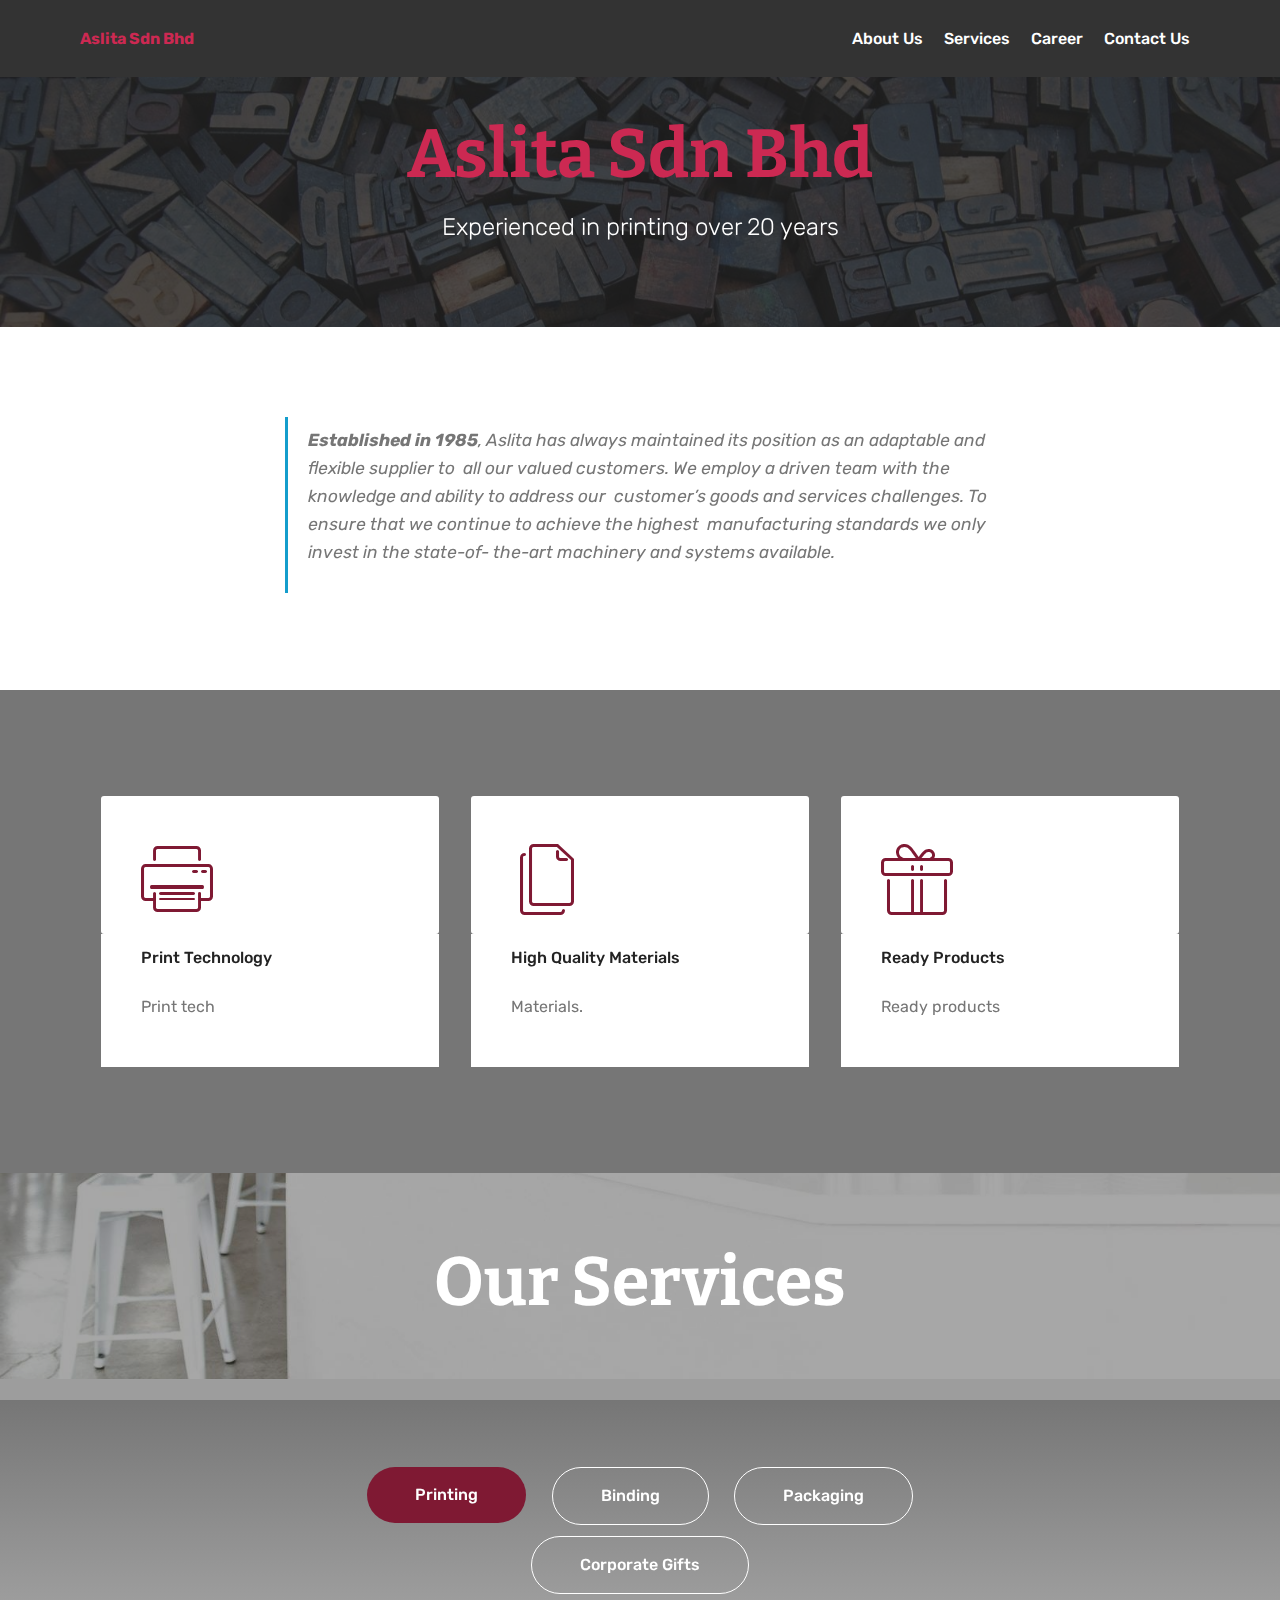
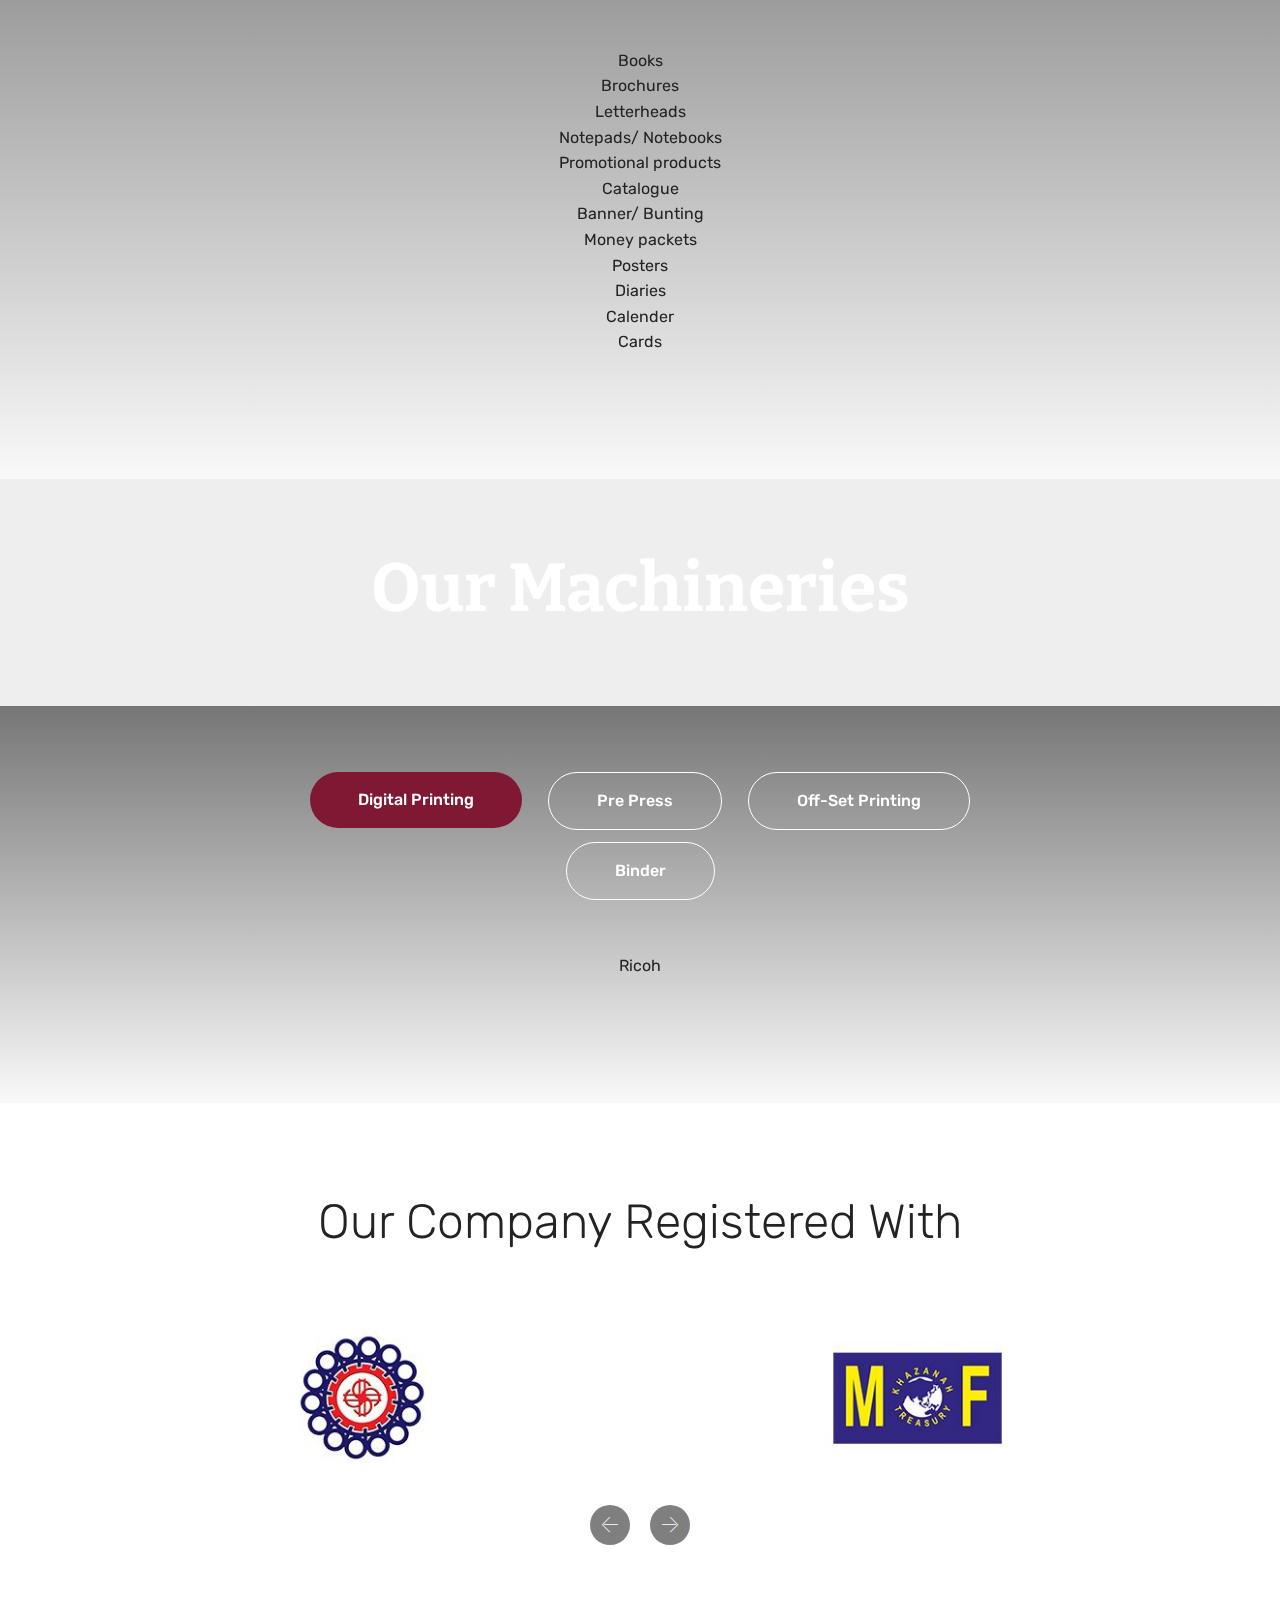
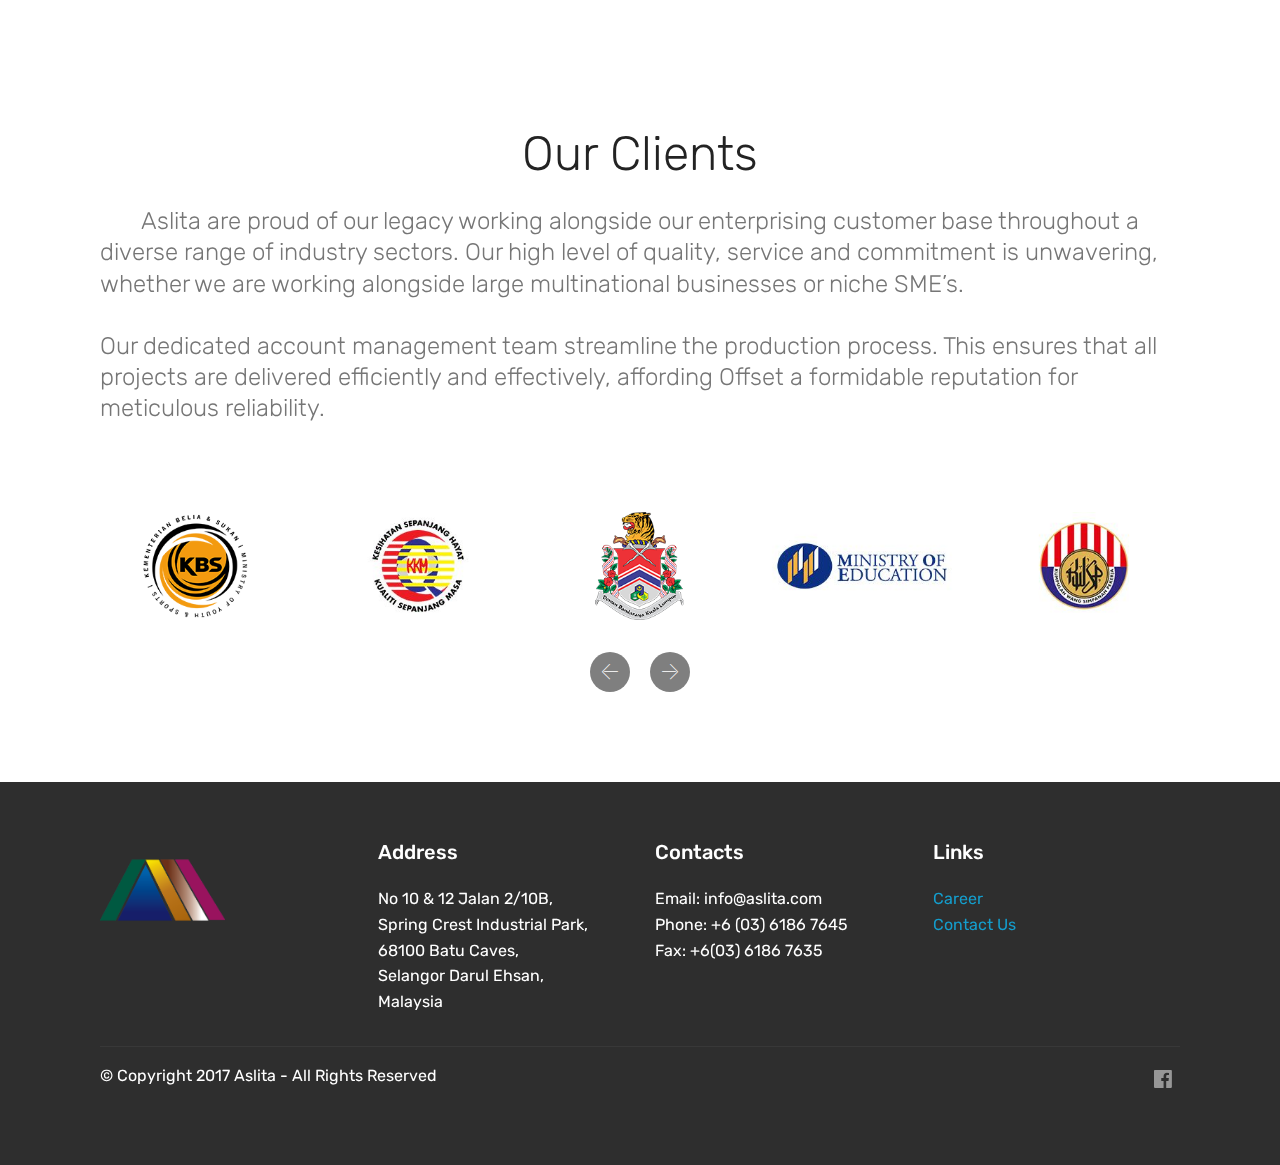
<file: index.html>
<!DOCTYPE html>
<html>
<head>
  <!-- Site made with Mobirise Website Builder v4.3.0, https://mobirise.com -->
  <meta charset="UTF-8">
  <meta http-equiv="X-UA-Compatible" content="IE=edge">
  <meta name="generator" content="Mobirise v4.3.0, mobirise.com">
  <meta name="viewport" content="width=device-width, initial-scale=1">
  <link rel="shortcut icon" href="assets/images/aslitalogo2-128x98-1.png" type="image/x-icon">
  <meta name="description" content="Experienced in printing over 20 years">
  <title>Aslita Sdn bhd</title>
  <link rel="stylesheet" href="assets/font-awesome/css/font-awesome.min.css">
  <link rel="stylesheet" href="assets/web/assets/mobirise-icons/mobirise-icons.css">
  <link rel="stylesheet" href="assets/tether/tether.min.css">
  <link rel="stylesheet" href="assets/bootstrap/css/bootstrap.min.css">
  <link rel="stylesheet" href="assets/bootstrap/css/bootstrap-grid.min.css">
  <link rel="stylesheet" href="assets/bootstrap/css/bootstrap-reboot.min.css">
  <link rel="stylesheet" href="assets/socicon/css/styles.css">
  <link rel="stylesheet" href="assets/dropdown/css/style.css">
  <link rel="stylesheet" href="assets/theme/css/style.css">
  <link rel="stylesheet" href="assets/mobirise/css/mbr-additional.css" type="text/css">
  
  
  
</head>
<body>
<section class="menu cid-qwr8QJ5iZy" once="menu" id="menu1-2" data-rv-view="465">

    

    <nav class="navbar navbar-expand beta-menu navbar-dropdown align-items-center navbar-fixed-top navbar-toggleable-sm">
        <button class="navbar-toggler navbar-toggler-right" type="button" data-toggle="collapse" data-target="#navbarSupportedContent" aria-controls="navbarSupportedContent" aria-expanded="false" aria-label="Toggle navigation">
            <div class="hamburger">
                <span></span>
                <span></span>
                <span></span>
                <span></span>
            </div>
        </button>
        <div class="menu-logo">
            <div class="navbar-brand">
                
                <span class="navbar-caption-wrap"><a class="navbar-caption text-secondary display-4" href="index.html">
                        Aslita Sdn Bhd</a></span>
            </div>
        </div>
        <div class="collapse navbar-collapse" id="navbarSupportedContent">
            <ul class="navbar-nav nav-dropdown nav-right" data-app-modern-menu="true"><li class="nav-item">
                    <a class="nav-link link text-white display-4" href="index.html#content2-5">
                        
                        About Us
                    </a>
                </li><li class="nav-item">
                    <a class="nav-link link text-white display-4" href="index.html#content5-8">
                        
                        Services
                    </a>
                </li><li class="nav-item"><a class="nav-link link text-white display-4" href="career.html">Career</a></li><li class="nav-item"><a class="nav-link link text-white display-4" href="contact.html">Contact Us</a></li></ul>
            
        </div>
    </nav>
</section>

<section class="engine"><a href="https://mobirise.co/a">web page builder</a></section><section class="mbr-section content5 cid-qwr9mgwV2d mbr-parallax-background" id="content5-4" data-rv-view="467">

    

    <div class="mbr-overlay" style="opacity: 0.8; background-color: rgb(35, 35, 35);">
    </div>

    <div class="container">
        <div class="media-container-row">
            <div class="title col-12 col-md-8">
                <h2 class="align-center mbr-bold mbr-white pb-3 mbr-fonts-style display-1">
                    Aslita Sdn Bhd</h2>
                <h3 class="mbr-section-subtitle align-center mbr-light mbr-white pb-3 mbr-fonts-style display-5">
                    Experienced in printing over 20 years</h3>
                
                
            </div>
        </div>
    </div>
</section>

<section class="mbr-section article content1 cid-qwr9PB0G9J" id="content2-5" data-rv-view="470">

     

    <div class="container">
        <div class="media-container-row">
            <div class="mbr-text col-12 col-md-8 mbr-fonts-style display-7">
                <blockquote><p><span style="font-size: 1.09rem;"><strong>Established in 1985</strong>, Aslita has always maintained its position as an adaptable and flexible supplier to
&nbsp;</span><span style="font-size: 1.09rem;">all our valued customers. We employ a driven team with the knowledge and ability to address our
&nbsp;</span><span style="font-size: 1.09rem;">customer’s goods and services challenges. To ensure that we continue to achieve the highest
&nbsp;</span><span style="font-size: 1.09rem;">manufacturing standards we only invest in the state-of- the-art machinery and systems available.</span></p></blockquote>
            </div>
        </div>
    </div>
</section>

<section class="features6 cid-qwralpgz7K" id="features6-7" data-rv-view="471">
    
    

    
    <div class="container">
        <div class="media-container-row">

            <div class="card p-3 col-12 col-md-6 col-lg-4">
                <div class="card-img pb-3">
                    <span class="mbr-iconfont mbri-print" style="color: rgb(127, 25, 51);" media-simple="true"></span>
                </div>
                <div class="card-box">
                    <h4 class="card-title py-3 mbr-fonts-style display-7">
                        Print Technology</h4>
                    <p class="mbr-text mbr-fonts-style display-7">
                       Print tech</p>
                </div>
            </div>

            <div class="card p-3 col-12 col-md-6 col-lg-4">
                <div class="card-img pb-3">
                    <span class="mbr-iconfont mbri-pages" style="color: rgb(127, 25, 51);" media-simple="true"></span>
                </div>
                <div class="card-box">
                    <h4 class="card-title py-3 mbr-fonts-style display-7">
                        High Quality Materials</h4>
                    <p class="mbr-text mbr-fonts-style display-7">
                       Materials.
                    </p>
                </div>
            </div>

            <div class="card p-3 col-12 col-md-6 col-lg-4">
                <div class="card-img pb-3">
                    <span class="mbr-iconfont mbri-gift" style="color: rgb(127, 25, 51);" media-simple="true"></span>
                </div>
                <div class="card-box">
                    <h4 class="card-title py-3 mbr-fonts-style display-7">Ready Products</h4>
                    <p class="mbr-text mbr-fonts-style display-7">
                       Ready products</p>
                </div>
            </div>

            

        </div>

    </div>

</section>

<section class="mbr-section content5 cid-qwraK8K6dl mbr-parallax-background" id="content5-8" data-rv-view="474">

    

    <div class="mbr-overlay" style="opacity: 0.4; background-color: rgb(35, 35, 35);">
    </div>

    <div class="container">
        <div class="media-container-row">
            <div class="title col-12 col-md-8">
                <h2 class="align-center mbr-bold mbr-white pb-3 mbr-fonts-style display-1">
                    Our Services</h2>
                
                
                
            </div>
        </div>
    </div>
</section>

<section class="tabs2 cid-qwrbAgGt11" id="tabs2-d" data-rv-view="477">

    

    
    <div class="container">
        
        <div class="media-container-row">
            <div class="col-12 col-md-8">
                <ul class="nav nav-tabs" role="tablist">
                    <li class="nav-item"><a class="nav-link mbr-fonts-style active display-7" role="tab" data-toggle="tab" href="#tabs2-d_tab0" aria-expanded="true">
                            Printing</a></li>
                    <li class="nav-item"><a class="nav-link mbr-fonts-style active display-7" role="tab" data-toggle="tab" href="#tabs2-d_tab1" aria-expanded="true">
                            Binding</a></li>
                    <li class="nav-item"><a class="nav-link mbr-fonts-style display-7" role="tab" data-toggle="tab" href="#tabs2-d_tab2" aria-expanded="false">Packaging</a></li>
                    <li class="nav-item"><a class="nav-link mbr-fonts-style display-7" role="tab" data-toggle="tab" href="#tabs2-d_tab3" aria-expanded="false">Corporate Gifts</a></li>
                    
                    
                </ul>
                <div class="tab-content">
                    <div id="tab1" class="tab-pane in active" role="tabpanel">
                        <div class="row">
                            <div class="col-md-12">
                                <p class="mbr-text py-5 mbr-fonts-style display-7">Books
<br>Brochures
<br>Letterheads
<br>Notepads/ Notebooks
<br>Promotional products
<br>Catalogue
<br>Banner/ Bunting
<br>Money packets
<br>Posters
<br>Diaries
<br>Calender
<br>Cards</p>
                            </div>
                        </div>
                    </div>
                    <div id="tab2" class="tab-pane" role="tabpanel">
                        <div class="row">
                            <div class="col-md-12">
                                <p class="mbr-text py-5 mbr-fonts-style display-7">Hard cover
<br>Soft cover
<br>Wire 'O'
<br>Pin binding
<br>Thread sewn</p>
                            </div>
                        </div>
                    </div>
                    <div id="tab3" class="tab-pane" role="tabpanel">
                        <div class="row">
                            <div class="col-md-12">
                                <p class="mbr-text py-5 mbr-fonts-style display-7">Boxes
<br>Gift box
<br>Cosmetics box
<br>Product packaging
<br>Paper bags</p>
                            </div>
                        </div>
                    </div>
                    <div id="tab4" class="tab-pane" role="tabpanel">
                        <div class="row">
                            <div class="col-md-12">
                                <p class="mbr-text py-5 mbr-fonts-style display-7">Pendrives
<br>Mugs</p>
                            </div>
                        </div>
                    </div>
                    <div id="tab5" class="tab-pane" role="tabpanel">
                        <div class="row">
                            <div class="col-md-12">
                                <p class="mbr-text py-5 mbr-fonts-style display-7">
                                    Publish your website to a local drive, FTP or host on Amazon S3, Google Cloud, Github Pages. Don't be a hostage to just one platform or service provider.
                                </p>
                            </div>
                        </div>
                    </div>
                    <div id="tab6" class="tab-pane" role="tabpanel">
                        <div class="row">
                            <div class="col-md-12">
                                <p class="mbr-text py-5 mbr-fonts-style display-7">
                                    Just drop the blocks into the page, edit content inline and publish - no technical skills required.
                                </p>
                            </div>
                        </div>
                    </div>
                </div>
            </div>
        </div>
    </div>
</section>

<section class="mbr-section content5 cid-qwrett4pmq mbr-parallax-background" id="content5-i" data-rv-view="480">

    

    

    <div class="container">
        <div class="media-container-row">
            <div class="title col-12 col-md-8">
                <h2 class="align-center mbr-bold mbr-white pb-3 mbr-fonts-style display-1">
                    Our Machineries</h2>
                
                
                
            </div>
        </div>
    </div>
</section>

<section class="tabs2 cid-qwrf9BCdT5" id="tabs2-j" data-rv-view="483">

    

    
    <div class="container">
        
        <div class="media-container-row">
            <div class="col-12 col-md-8">
                <ul class="nav nav-tabs" role="tablist">
                    <li class="nav-item"><a class="nav-link mbr-fonts-style active display-7" role="tab" data-toggle="tab" href="#tabs2-j_tab0" aria-expanded="true">
                            Digital Printing</a></li>
                    <li class="nav-item"><a class="nav-link mbr-fonts-style active display-7" role="tab" data-toggle="tab" href="#tabs2-j_tab1" aria-expanded="true">
                            Pre Press</a></li>
                    <li class="nav-item"><a class="nav-link mbr-fonts-style active display-7" role="tab" data-toggle="tab" href="#tabs2-j_tab2" aria-expanded="true">
                            Off-Set Printing</a></li>
                    <li class="nav-item"><a class="nav-link mbr-fonts-style active display-7" role="tab" data-toggle="tab" href="#tabs2-j_tab3" aria-expanded="true">
                            Binder</a></li>
                    
                    
                </ul>
                <div class="tab-content">
                    <div id="tab1" class="tab-pane in active" role="tabpanel">
                        <div class="row">
                            <div class="col-md-12">
                                <p class="mbr-text py-5 mbr-fonts-style display-7">
                                    Ricoh</p>
                            </div>
                        </div>
                    </div>
                    <div id="tab2" class="tab-pane" role="tabpanel">
                        <div class="row">
                            <div class="col-md-12">
                                <p class="mbr-text py-5 mbr-fonts-style display-7">Heldelberg - Prosetter (CTP)
<br>Plate Expose
<br>Plate Processor</p>
                            </div>
                        </div>
                    </div>
                    <div id="tab3" class="tab-pane" role="tabpanel">
                        <div class="row">
                            <div class="col-md-12">
                                <p class="mbr-text py-5 mbr-fonts-style display-7">Toshiba web 8 color
<br>Toshiba web 2 color
<br>Ryobyled UV 4 color
<br>Ryobi
<br>Heidelberg SM 102 2P
<br>Heidelberg SM 102 4P
<br>Komori K5
<br>Heidelberg SM CPC
<br>Heidelberg SM Perfector
<br>Mitsubishi - Daiya Perfector
<br>Komori - LP44 Perfector
<br>Heidelberg GT</p>
                            </div>
                        </div>
                    </div>
                    <div id="tab4" class="tab-pane" role="tabpanel">
                        <div class="row">
                            <div class="col-md-12">
                                <p class="mbr-text py-5 mbr-fonts-style display-7">Muller Martini perfect binder
<br>Sthall Folding Machine
<br>Muller Martini
<br>Muller Martini Saddle Stitch
<br>PBM Perfect Bind
<br>M.M Perfect Bind
<br>Three Knife Cutter
<br>Single Knife Cutter</p>
                            </div>
                        </div>
                    </div>
                    <div id="tab5" class="tab-pane" role="tabpanel">
                        <div class="row">
                            <div class="col-md-12">
                                <p class="mbr-text py-5 mbr-fonts-style display-7">
                                    Publish your website to a local drive, FTP or host on Amazon S3, Google Cloud, Github Pages. Don't be a hostage to just one platform or service provider.
                                </p>
                            </div>
                        </div>
                    </div>
                    <div id="tab6" class="tab-pane" role="tabpanel">
                        <div class="row">
                            <div class="col-md-12">
                                <p class="mbr-text py-5 mbr-fonts-style display-7">
                                    Just drop the blocks into the page, edit content inline and publish - no technical skills required.
                                </p>
                            </div>
                        </div>
                    </div>
                </div>
            </div>
        </div>
    </div>
</section>

<section class="clients cid-qwrLqIarCe" id="clients-k" data-rv-view="486">
      

    
        <div class="container mb-5">
            <div class="media-container-row">
                <div class="col-12 align-center">
                    <h2 class="mbr-section-title pb-3 mbr-fonts-style display-2">
                        Our Company Registered With</h2>
                    
                </div>
            </div>
        </div>

    <div class="container">
        <div class="carousel slide" data-ride="carousel" role="listbox">
            <div class="carousel-inner" data-visible="2">
                
                
                
                
                
            <div class="carousel-item ">
                    <div class="media-container-row">
                        <div class="col-md-12">
                            <div class="wrap-img ">
                                <img src="assets/images/melayu-288x155.jpg" class="img-responsive clients-img" alt="" title="" media-simple="true">
                            </div>
                        </div>
                    </div>
                </div><div class="carousel-item ">
                    <div class="media-container-row">
                        <div class="col-md-12">
                            <div class="wrap-img ">
                                <img src="assets/images/mof-288x155.jpg" class="img-responsive clients-img" alt="" title="" media-simple="true">
                            </div>
                        </div>
                    </div>
                </div></div>
            <div class="carousel-controls">
                <a data-app-prevent-settings="" class="carousel-control carousel-control-prev" role="button" data-slide="prev">
                    <span aria-hidden="true" class="mbri-left mbr-iconfont"></span>
                    <span class="sr-only">Previous</span>
                </a>
                <a data-app-prevent-settings="" class="carousel-control carousel-control-next" role="button" data-slide="next">
                    <span aria-hidden="true" class="mbri-right mbr-iconfont"></span>
                    <span class="sr-only">Next</span>
                </a>
            </div>
        </div>
    </div>
</section>

<section class="clients cid-qwrblvTYCR" id="clients-a" data-rv-view="494">
      

    
        <div class="container mb-5">
            <div class="media-container-row">
                <div class="col-12 align-center">
                    <h2 class="mbr-section-title pb-3 mbr-fonts-style display-2">
                        Our Clients
                    </h2>
                    <h3 class="mbr-section-subtitle mbr-light mbr-fonts-style display-5">Aslita are proud of our legacy working alongside our enterprising customer base throughout a
<div>diverse range of industry sectors. Our high level of quality, service and commitment is unwavering,
</div><div>whether we are working alongside large multinational businesses or niche SME’s.
</div><div><br></div><div>Our dedicated account management team streamline the production process. This ensures that all
</div><div>projects are delivered efficiently and effectively, affording Offset a formidable reputation for
</div><div>meticulous reliability.
</div><div><br></div></h3>
                </div>
            </div>
        </div>

    <div class="container">
        <div class="carousel slide" data-ride="carousel" role="listbox">
            <div class="carousel-inner" data-visible="6">
                
                
                
                
                
            <div class="carousel-item ">
                    <div class="media-container-row">
                        <div class="col-md-12">
                            <div class="wrap-img ">
                                <img src="assets/images/isn-288x155.png" class="img-responsive clients-img" alt="" title="" media-simple="true">
                            </div>
                        </div>
                    </div>
                </div><div class="carousel-item ">
                    <div class="media-container-row">
                        <div class="col-md-12">
                            <div class="wrap-img ">
                                <img src="assets/images/kkm-288x155.jpg" class="img-responsive clients-img" alt="" title="" media-simple="true">
                            </div>
                        </div>
                    </div>
                </div><div class="carousel-item ">
                    <div class="media-container-row">
                        <div class="col-md-12">
                            <div class="wrap-img ">
                                <img src="assets/images/dbkl-288x155.png" class="img-responsive clients-img" alt="" title="" media-simple="true">
                            </div>
                        </div>
                    </div>
                </div><div class="carousel-item ">
                    <div class="media-container-row">
                        <div class="col-md-12">
                            <div class="wrap-img ">
                                <img src="assets/images/didik-288x155.jpg" class="img-responsive clients-img" alt="" title="" media-simple="true">
                            </div>
                        </div>
                    </div>
                </div><div class="carousel-item ">
                    <div class="media-container-row">
                        <div class="col-md-12">
                            <div class="wrap-img ">
                                <img src="assets/images/kwsp-288x155.jpg" class="img-responsive clients-img" alt="" title="" media-simple="true">
                            </div>
                        </div>
                    </div>
                </div></div>
            <div class="carousel-controls">
                <a data-app-prevent-settings="" class="carousel-control carousel-control-prev" role="button" data-slide="prev">
                    <span aria-hidden="true" class="mbri-left mbr-iconfont"></span>
                    <span class="sr-only">Previous</span>
                </a>
                <a data-app-prevent-settings="" class="carousel-control carousel-control-next" role="button" data-slide="next">
                    <span aria-hidden="true" class="mbri-right mbr-iconfont"></span>
                    <span class="sr-only">Next</span>
                </a>
            </div>
        </div>
    </div>
</section>

<section class="cid-qwrbodJqfq" id="footer1-b" data-rv-view="508">

    

    

    <div class="container">
        <div class="media-container-row content text-white">
            <div class="col-12 col-md-3">
                <div class="media-wrap">
                    <a href="https://mobirise.com/">
                        <img src="assets/images/aslitalogo2-603x463.png" alt="Mobirise" title="" media-simple="true">
                    </a>
                </div>
            </div>
            <div class="col-12 col-md-3 mbr-fonts-style display-7">
                <h5 class="pb-3">
                    Address
                </h5>
                <p class="mbr-text">No 10 &amp; 12 Jalan 2/10B,
<br>Spring Crest Industrial Park,
<br>68100 Batu Caves,
<br>Selangor Darul Ehsan,
<br>Malaysia</p>
            </div>
            <div class="col-12 col-md-3 mbr-fonts-style display-7">
                <h5 class="pb-3">
                    Contacts
                </h5>
                <p class="mbr-text">
                    Email: info@aslita.com
                    <br>Phone: +6 (03) 6186 7645<br>Fax: +6(03) 6186 7635</p>
            </div>
            <div class="col-12 col-md-3 mbr-fonts-style display-7">
                <h5 class="pb-3">
                    Links
                </h5>
                <p class="mbr-text">
                    <a class="text-primary" href="career.html">Career</a><br><a href="contact.html">Contact Us</a></p>
            </div>
        </div>
        <div class="footer-lower">
            <div class="media-container-row">
                <div class="col-sm-12">
                    <hr>
                </div>
            </div>
            <div class="media-container-row mbr-white">
                <div class="col-sm-6 copyright">
                    <p class="mbr-text mbr-fonts-style display-7">
                        © Copyright 2017 Aslita - All Rights Reserved
                    </p>
                </div>
                <div class="col-md-6">
                    <div class="social-list align-right">
                        <div class="soc-item">
                            <a href="https://facebook.com/aslita" target="_blank">
                                <span class="mbr-iconfont mbr-iconfont-social fa-facebook-official fa" media-simple="true"></span>
                            </a>
                        </div>
                        
                        
                        
                        
                        
                    </div>
                </div>
            </div>
        </div>
    </div>
</section>


  <script src="assets/web/assets/jquery/jquery.min.js"></script>
  <script src="assets/tether/tether.min.js"></script>
  <script src="assets/popper/popper.min.js"></script>
  <script src="assets/bootstrap/js/bootstrap.min.js"></script>
  <script src="assets/smooth-scroll/smooth-scroll.js"></script>
  <script src="assets/touch-swipe/jquery.touch-swipe.min.js"></script>
  <script src="assets/jarallax/jarallax.min.js"></script>
  <script src="assets/bootstrap-carousel-swipe/bootstrap-carousel-swipe.js"></script>
  <script src="assets/dropdown/js/script.min.js"></script>
  <script src="assets/theme/js/script.js"></script>
  
  
</body>
</html>
</file>
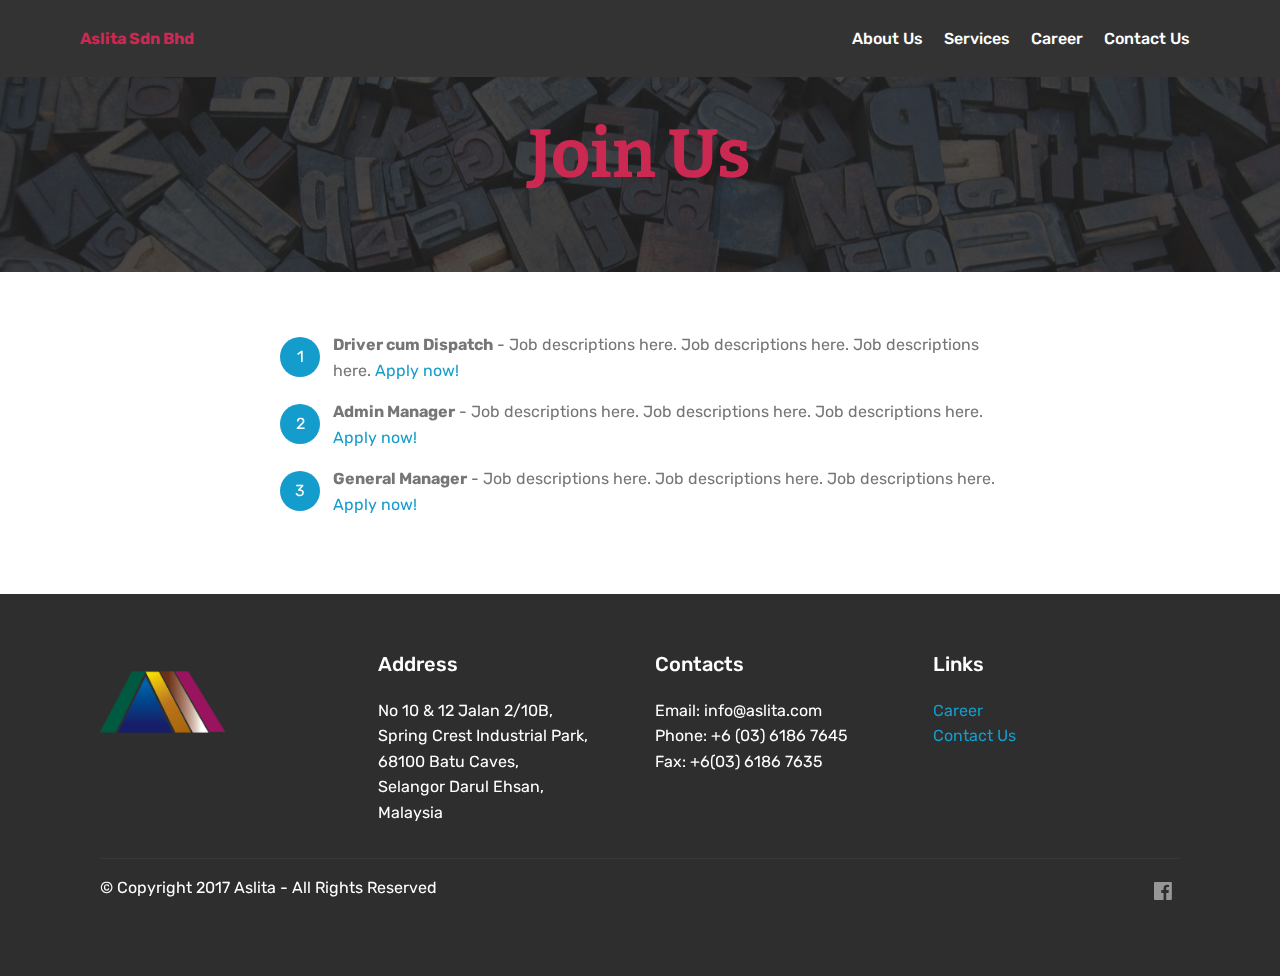
<file: career.html>
<!DOCTYPE html>
<html>
<head>
  <!-- Site made with Mobirise Website Builder v4.3.0, https://mobirise.com -->
  <meta charset="UTF-8">
  <meta http-equiv="X-UA-Compatible" content="IE=edge">
  <meta name="generator" content="Mobirise v4.3.0, mobirise.com">
  <meta name="viewport" content="width=device-width, initial-scale=1">
  <link rel="shortcut icon" href="assets/images/aslitalogo2-128x98-1.png" type="image/x-icon">
  <meta name="description" content="">
  <title>Career</title>
  <link rel="stylesheet" href="assets/font-awesome/css/font-awesome.min.css">
  <link rel="stylesheet" href="assets/web/assets/mobirise-icons/mobirise-icons.css">
  <link rel="stylesheet" href="assets/tether/tether.min.css">
  <link rel="stylesheet" href="assets/bootstrap/css/bootstrap.min.css">
  <link rel="stylesheet" href="assets/bootstrap/css/bootstrap-grid.min.css">
  <link rel="stylesheet" href="assets/bootstrap/css/bootstrap-reboot.min.css">
  <link rel="stylesheet" href="assets/socicon/css/styles.css">
  <link rel="stylesheet" href="assets/dropdown/css/style.css">
  <link rel="stylesheet" href="assets/theme/css/style.css">
  <link rel="stylesheet" href="assets/mobirise/css/mbr-additional.css" type="text/css">
  
  
  
</head>
<body>
<section class="menu cid-qwr8QJ5iZy" once="menu" id="menu1-m" data-rv-view="533">

    

    <nav class="navbar navbar-expand beta-menu navbar-dropdown align-items-center navbar-fixed-top navbar-toggleable-sm">
        <button class="navbar-toggler navbar-toggler-right" type="button" data-toggle="collapse" data-target="#navbarSupportedContent" aria-controls="navbarSupportedContent" aria-expanded="false" aria-label="Toggle navigation">
            <div class="hamburger">
                <span></span>
                <span></span>
                <span></span>
                <span></span>
            </div>
        </button>
        <div class="menu-logo">
            <div class="navbar-brand">
                
                <span class="navbar-caption-wrap"><a class="navbar-caption text-secondary display-4" href="index.html">
                        Aslita Sdn Bhd</a></span>
            </div>
        </div>
        <div class="collapse navbar-collapse" id="navbarSupportedContent">
            <ul class="navbar-nav nav-dropdown nav-right" data-app-modern-menu="true"><li class="nav-item">
                    <a class="nav-link link text-white display-4" href="index.html#content2-5">
                        
                        About Us
                    </a>
                </li><li class="nav-item">
                    <a class="nav-link link text-white display-4" href="index.html#content5-8">
                        
                        Services
                    </a>
                </li><li class="nav-item"><a class="nav-link link text-white display-4" href="career.html">Career</a></li><li class="nav-item"><a class="nav-link link text-white display-4" href="contact.html">Contact Us</a></li></ul>
            
        </div>
    </nav>
</section>

<section class="engine"><a href="https://mobirise.co/b">site creator</a></section><section class="mbr-section content5 cid-qwr9mgwV2d mbr-parallax-background" id="content5-n" data-rv-view="535">

    

    <div class="mbr-overlay" style="opacity: 0.8; background-color: rgb(35, 35, 35);">
    </div>

    <div class="container">
        <div class="media-container-row">
            <div class="title col-12 col-md-8">
                <h2 class="align-center mbr-bold mbr-white pb-3 mbr-fonts-style display-1">
                    Join Us</h2>
                
                
                
            </div>
        </div>
    </div>
</section>

<section class="mbr-section article content11 cid-qwR8x51YYh" id="content11-x" data-rv-view="538">
     

    <div class="container">
        <div class="media-container-row">
            <div class="mbr-text counter-container col-12 col-md-8 mbr-fonts-style display-7">
                <ol>
                    <li><strong>Driver cum Dispatch</strong> - Job descriptions here. Job descriptions here. Job descriptions here. <a href="mailto:info@aslita.com">Apply&nbsp;now!</a></li>
                    <li><strong>Admin Manager</strong>&nbsp;- Job descriptions here. Job descriptions here. Job descriptions here. <a href="mailto:info@aslita.com">Apply now!</a></li>
                    <li><strong>General Manager</strong> - Job descriptions here. Job descriptions here. Job descriptions here. <a href="mailto:info@aslita.com">Apply now!</a></li>
                </ol>
            </div>
        </div>
    </div>
</section>

<section class="cid-qwrbodJqfq" id="footer1-w" data-rv-view="539">

    

    

    <div class="container">
        <div class="media-container-row content text-white">
            <div class="col-12 col-md-3">
                <div class="media-wrap">
                    <a href="https://mobirise.com/">
                        <img src="assets/images/aslitalogo2-603x463.png" alt="Mobirise" title="" media-simple="true">
                    </a>
                </div>
            </div>
            <div class="col-12 col-md-3 mbr-fonts-style display-7">
                <h5 class="pb-3">
                    Address
                </h5>
                <p class="mbr-text">No 10 &amp; 12 Jalan 2/10B,
<br>Spring Crest Industrial Park,
<br>68100 Batu Caves,
<br>Selangor Darul Ehsan,
<br>Malaysia</p>
            </div>
            <div class="col-12 col-md-3 mbr-fonts-style display-7">
                <h5 class="pb-3">
                    Contacts
                </h5>
                <p class="mbr-text">
                    Email: info@aslita.com
                    <br>Phone: +6 (03) 6186 7645<br>Fax: +6(03) 6186 7635</p>
            </div>
            <div class="col-12 col-md-3 mbr-fonts-style display-7">
                <h5 class="pb-3">
                    Links
                </h5>
                <p class="mbr-text">
                    <a class="text-primary" href="career.html">Career</a><br><a href="contact.html">Contact Us</a></p>
            </div>
        </div>
        <div class="footer-lower">
            <div class="media-container-row">
                <div class="col-sm-12">
                    <hr>
                </div>
            </div>
            <div class="media-container-row mbr-white">
                <div class="col-sm-6 copyright">
                    <p class="mbr-text mbr-fonts-style display-7">
                        © Copyright 2017 Aslita - All Rights Reserved
                    </p>
                </div>
                <div class="col-md-6">
                    <div class="social-list align-right">
                        <div class="soc-item">
                            <a href="https://facebook.com/aslita" target="_blank">
                                <span class="mbr-iconfont mbr-iconfont-social fa-facebook-official fa" media-simple="true"></span>
                            </a>
                        </div>
                        
                        
                        
                        
                        
                    </div>
                </div>
            </div>
        </div>
    </div>
</section>


  <script src="assets/web/assets/jquery/jquery.min.js"></script>
  <script src="assets/tether/tether.min.js"></script>
  <script src="assets/popper/popper.min.js"></script>
  <script src="assets/bootstrap/js/bootstrap.min.js"></script>
  <script src="assets/smooth-scroll/smooth-scroll.js"></script>
  <script src="assets/touch-swipe/jquery.touch-swipe.min.js"></script>
  <script src="assets/jarallax/jarallax.min.js"></script>
  <script src="assets/dropdown/js/script.min.js"></script>
  <script src="assets/theme/js/script.js"></script>
  
  
</body>
</html>
</file>
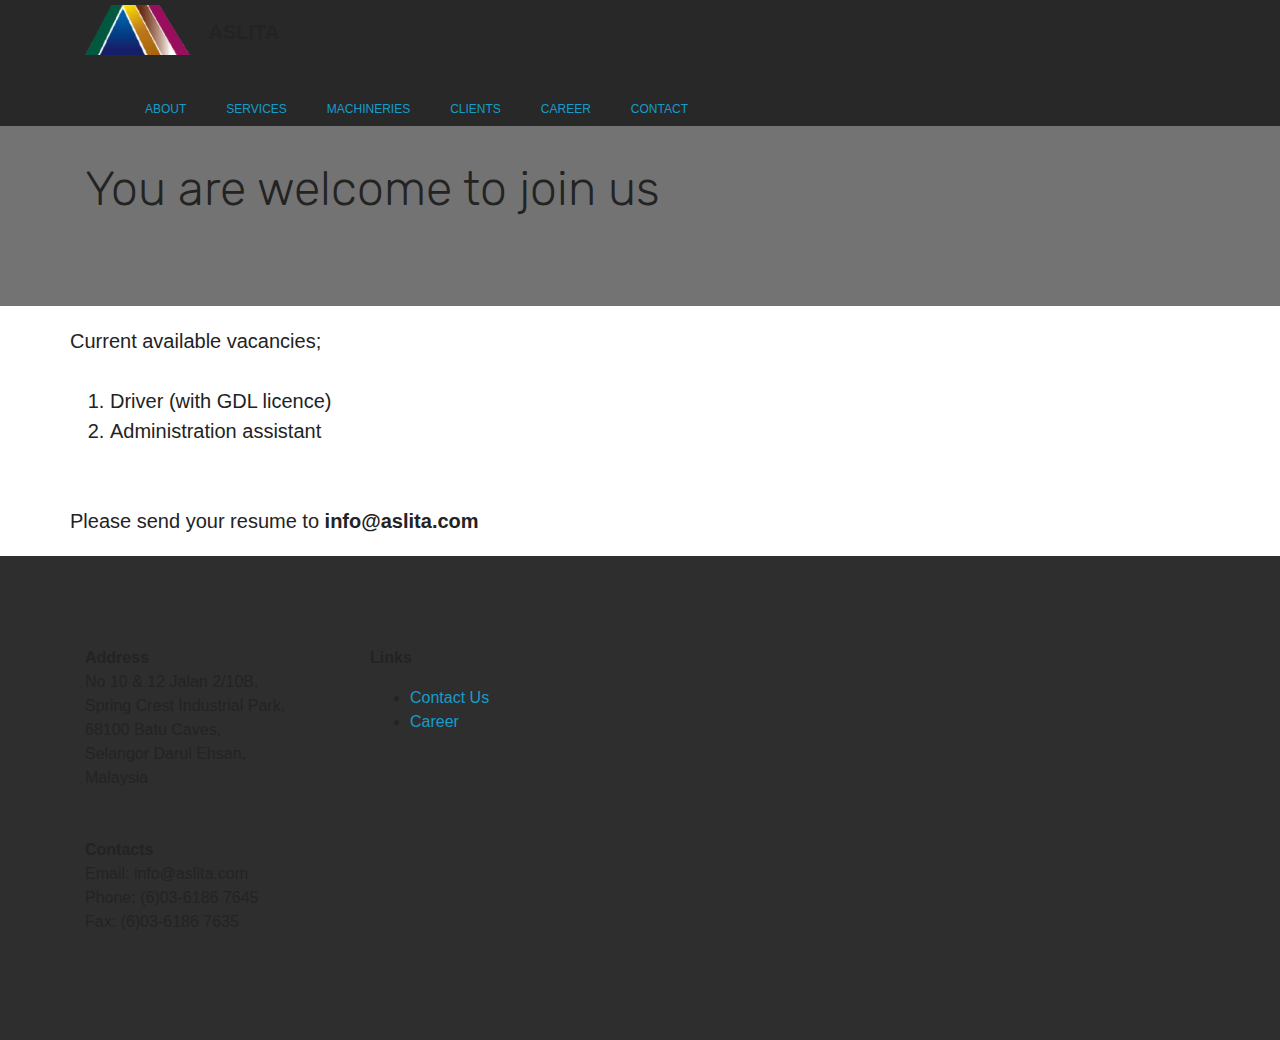
<file: carreer.html>
<!DOCTYPE html>
<html>
<head>
  <!-- Site made with Mobirise Website Builder v3.12.1, https://mobirise.com -->
  <meta charset="UTF-8">
  <meta http-equiv="X-UA-Compatible" content="IE=edge">
  <meta name="generator" content="Mobirise v3.12.1, mobirise.com">
  <meta name="viewport" content="width=device-width, initial-scale=1">
  <link rel="shortcut icon" href="assets/images/logoedit-269x128.png" type="image/x-icon">
  <meta name="description" content="aslita carreer">
  <title>aslita carreer</title>
  <link rel="stylesheet" href="https://fonts.googleapis.com/css?family=Lora:400,700,400italic,700italic&amp;subset=latin">
  <link rel="stylesheet" href="https://fonts.googleapis.com/css?family=Montserrat:400,700">
  <link rel="stylesheet" href="https://fonts.googleapis.com/css?family=Raleway:100,100i,200,200i,300,300i,400,400i,500,500i,600,600i,700,700i,800,800i,900,900i">
  <link rel="stylesheet" href="assets/bootstrap-material-design-font/css/material.css">
  <link rel="stylesheet" href="assets/tether/tether.min.css">
  <link rel="stylesheet" href="assets/bootstrap/css/bootstrap.min.css">
  <link rel="stylesheet" href="assets/dropdown/css/style.css">
  <link rel="stylesheet" href="assets/animate.css/animate.min.css">
  <link rel="stylesheet" href="assets/theme/css/style.css">
  <link rel="stylesheet" href="assets/mobirise/css/mbr-additional.css" type="text/css">
  
  
  
</head>
<body>
<section id="ext_menu-1h">

    <nav class="navbar navbar-dropdown navbar-fixed-top">
        <div class="container">

            <div class="mbr-table">
                <div class="mbr-table-cell">

                    <div class="navbar-brand">
                        <a href="https://mobirise.com" class="navbar-logo"><img src="assets/images/logoedit-269x128.png" alt="Mobirise"></a>
                        <a class="navbar-caption" href="index.html">ASLITA</a>
                    </div>

                </div>
                <div class="mbr-table-cell">

                    <button class="navbar-toggler pull-xs-right hidden-md-up" type="button" data-toggle="collapse" data-target="#exCollapsingNavbar">
                        <div class="hamburger-icon"></div>
                    </button>

                    <ul class="nav-dropdown collapse pull-xs-right nav navbar-nav navbar-toggleable-sm" id="exCollapsingNavbar"><li class="nav-item"><a class="nav-link link" href="index.html#msg-box8-1e"></a></li><li class="nav-item"><a class="nav-link link" href="index.html#msg-box8-1e">ABOUT</a></li><li class="nav-item"><a class="nav-link link" href="index.html#msg-box8-1g">SERVICES</a></li><li class="nav-item"><a class="nav-link link" href="index.html#msg-box8-1f">MACHINERIES</a></li><li class="nav-item"><a class="nav-link link" href="index.html#header3-j">CLIENTS</a></li><li class="nav-item"><a class="nav-link link" href="carreer.html">CAREER</a></li><li class="nav-item"><a class="nav-link link" href="contact.html">CONTACT</a></li></ul>
                    <button hidden="" class="navbar-toggler navbar-close" type="button" data-toggle="collapse" data-target="#exCollapsingNavbar">
                        <div class="close-icon"></div>
                    </button>

                </div>
            </div>

        </div>
    </nav>

</section>

<section class="engine"><a rel="external" href="https://mobirise.com">mobirise.com</a></section><section class="mbr-section article mbr-parallax-background mbr-after-navbar" id="msg-box8-1n" style="background-image: url(assets/images/mbr-2000x1335.jpg); padding-top: 160px; padding-bottom: 80px;">

    <div class="mbr-overlay" style="opacity: 0.6; background-color: rgb(34, 34, 34);">
    </div>
    <div class="container">
        <div class="row">
            <div class="col-md-8 col-md-offset-2 text-xs-center">
                <h3 class="mbr-section-title display-2">You are welcome to join us</h3>
                
                
            </div>
        </div>
    </div>

</section>

<section class="mbr-section article mbr-section__container" id="content1-1m" style="background-color: rgb(255, 255, 255); padding-top: 20px; padding-bottom: 20px;">

    <div class="container">
        <div class="row">
            <div class="col-xs-12 lead"><p>Current available vacancies;</p><p><br></p><ol><li>Driver (with GDL licence)</li><li>Administration assistant</li></ol><p><br></p><p><br></p><p>Please send your resume to <strong>info@aslita.com</strong></p></div>
        </div>
    </div>

</section>

<section class="mbr-section mbr-section-md-padding mbr-footer footer2" id="contacts2-1o" style="background-color: rgb(46, 46, 46); padding-top: 90px; padding-bottom: 90px;">
    
    <div class="container">
        <div class="row">
            <div class="mbr-footer-content col-xs-12 col-md-3">
                <p><strong>Address</strong><br>No 10 &amp; 12 Jalan 2/10B,<br>Spring Crest Industrial Park,<br>68100 Batu Caves,<br>Selangor Darul Ehsan,<br>Malaysia<br><br><br>
<strong>Contacts</strong><br>Email: info@aslita.com<br>Phone: (6)03-6186 7645<br>Fax: (6)03-6186 7635<br></p>
            </div>
            <div class="mbr-footer-content col-xs-12 col-md-3"><p class="mbr-contacts__text"><strong>Links</strong></p><ul><li><a href="contact.html">Contact Us</a></li><li><a href="carreer.html">Career</a></li><br></ul></div>
            <div class="col-xs-12 col-md-6">
                <div class="mbr-map"><iframe frameborder="0" style="border:0" src="https://www.google.com/maps/embed/v1/place?key=AIzaSyA0Dx_boXQiwvdz8sJHoYeZNVTdoWONYkU&amp;q=place_id:ChIJVflVgqFHzDERnsFzRpsVj54" allowfullscreen=""></iframe></div>
            </div>
        </div>
    </div>
</section>


  <script src="assets/web/assets/jquery/jquery.min.js"></script>
  <script src="assets/tether/tether.min.js"></script>
  <script src="assets/bootstrap/js/bootstrap.min.js"></script>
  <script src="assets/smooth-scroll/smooth-scroll.js"></script>
  <script src="assets/dropdown/js/script.min.js"></script>
  <script src="assets/touch-swipe/jquery.touch-swipe.min.js"></script>
  <script src="assets/viewport-checker/jquery.viewportchecker.js"></script>
  <script src="assets/jarallax/jarallax.js"></script>
  <script src="assets/theme/js/script.js"></script>
  
  
  <input name="animation" type="hidden">
  </body>
</html>
</file>
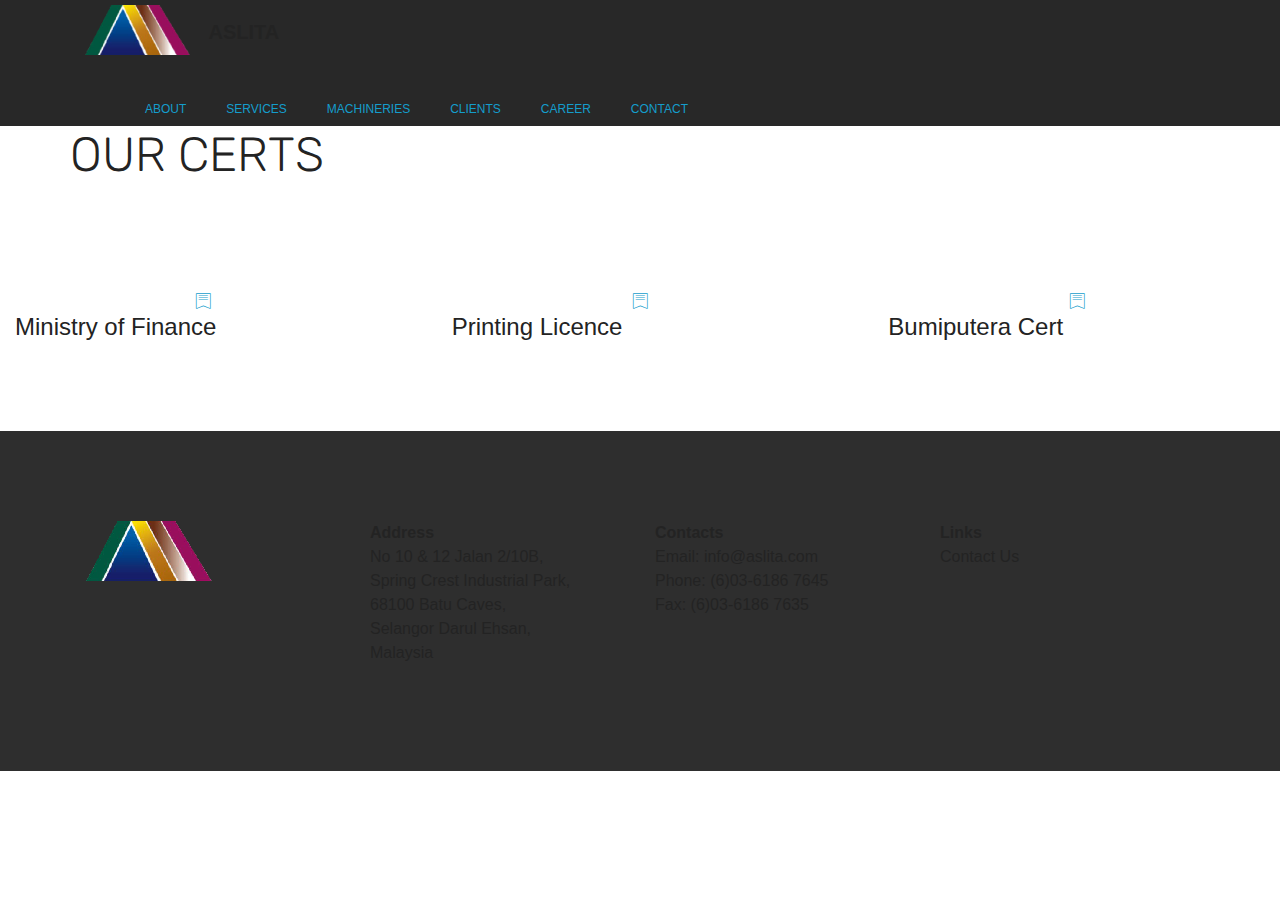
<file: certs.html>
<!DOCTYPE html>
<html>
<head>
  <!-- Site made with Mobirise Website Builder v3.12.1, https://mobirise.com -->
  <meta charset="UTF-8">
  <meta http-equiv="X-UA-Compatible" content="IE=edge">
  <meta name="generator" content="Mobirise v3.12.1, mobirise.com">
  <meta name="viewport" content="width=device-width, initial-scale=1">
  <link rel="shortcut icon" href="assets/images/logoedit-269x128.png" type="image/x-icon">
  <meta name="description" content="aslita certs">
  <title>aslita cert</title>
  <link rel="stylesheet" href="https://fonts.googleapis.com/css?family=Lora:400,700,400italic,700italic&amp;subset=latin">
  <link rel="stylesheet" href="https://fonts.googleapis.com/css?family=Montserrat:400,700">
  <link rel="stylesheet" href="https://fonts.googleapis.com/css?family=Raleway:100,100i,200,200i,300,300i,400,400i,500,500i,600,600i,700,700i,800,800i,900,900i">
  <link rel="stylesheet" href="assets/bootstrap-material-design-font/css/material.css">
  <link rel="stylesheet" href="assets/web/assets/mobirise-icons/mobirise-icons.css">
  <link rel="stylesheet" href="assets/et-line-font-plugin/style.css">
  <link rel="stylesheet" href="assets/tether/tether.min.css">
  <link rel="stylesheet" href="assets/bootstrap/css/bootstrap.min.css">
  <link rel="stylesheet" href="assets/dropdown/css/style.css">
  <link rel="stylesheet" href="assets/animate.css/animate.min.css">
  <link rel="stylesheet" href="assets/theme/css/style.css">
  <link rel="stylesheet" href="assets/mobirise/css/mbr-additional.css" type="text/css">
  
  
  
</head>
<body>
<section id="ext_menu-y">

    <nav class="navbar navbar-dropdown navbar-fixed-top">
        <div class="container">

            <div class="mbr-table">
                <div class="mbr-table-cell">

                    <div class="navbar-brand">
                        <a href="https://mobirise.com" class="navbar-logo"><img src="assets/images/logoedit-269x128.png" alt="Mobirise"></a>
                        <a class="navbar-caption" href="index.html">ASLITA</a>
                    </div>

                </div>
                <div class="mbr-table-cell">

                    <button class="navbar-toggler pull-xs-right hidden-md-up" type="button" data-toggle="collapse" data-target="#exCollapsingNavbar">
                        <div class="hamburger-icon"></div>
                    </button>

                    <ul class="nav-dropdown collapse pull-xs-right nav navbar-nav navbar-toggleable-sm" id="exCollapsingNavbar"><li class="nav-item"><a class="nav-link link" href="index.html#msg-box8-1e"></a></li><li class="nav-item"><a class="nav-link link" href="index.html#msg-box8-1e">ABOUT</a></li><li class="nav-item"><a class="nav-link link" href="index.html#msg-box8-1g">SERVICES</a></li><li class="nav-item"><a class="nav-link link" href="index.html#msg-box8-1f">MACHINERIES</a></li><li class="nav-item"><a class="nav-link link" href="index.html#header3-j">CLIENTS</a></li><li class="nav-item"><a class="nav-link link" href="carreer.html">CAREER</a></li><li class="nav-item"><a class="nav-link link" href="contact.html">CONTACT</a></li></ul>
                    <button hidden="" class="navbar-toggler navbar-close" type="button" data-toggle="collapse" data-target="#exCollapsingNavbar">
                        <div class="close-icon"></div>
                    </button>

                </div>
            </div>

        </div>
    </nav>

</section>

<section class="engine"><a rel="external" href="https://mobirise.com">mobirise.com</a></section><section class="mbr-section mbr-section__container article mbr-after-navbar" id="header3-z" style="background-color: rgb(255, 255, 255); padding-top: 20px; padding-bottom: 20px;">
    <div class="container">
        <div class="row">
            <div class="col-xs-12">
                <h3 class="mbr-section-title display-2">Title with Solid Background Color</h3>
                
            </div>
        </div>
    </div>
</section>

<section class="mbr-section mbr-section__container article" id="header3-10" style="background-color: rgb(255, 255, 255); padding-top: 20px; padding-bottom: 20px;">
    <div class="container">
        <div class="row">
            <div class="col-xs-12">
                <h3 class="mbr-section-title display-2">OUR CERTS</h3>
                
            </div>
        </div>
    </div>
</section>

<section class="mbr-cards mbr-section mbr-section-nopadding" id="features2-11" style="background-color: rgb(255, 255, 255);">

        

    <div class="mbr-cards-row row striped">

        <div class="mbr-cards-col col-xs-12 col-lg-4" style="padding-top: 80px; padding-bottom: 80px;">
            <div class="container">
                <div class="card cart-block">
                    <div class="card-img"><a href="index.html" class="mbri-bookmark mbr-iconfont mbr-iconfont-features2"></a></div>
                    <div class="card-block">
                        <h4 class="card-title">Ministry of Finance</h4>
                        
                        
                        
                    </div>
                </div>
            </div>
        </div>
        <div class="mbr-cards-col col-xs-12 col-lg-4" style="padding-top: 80px; padding-bottom: 80px;">
            <div class="container">
                <div class="card cart-block">
                    <div class="card-img"><a href="index.html" class="mbri-bookmark mbr-iconfont mbr-iconfont-features2"></a></div>
                    <div class="card-block">
                        <h4 class="card-title">Printing Licence</h4>
                        
                        
                        
                    </div>
                </div>
            </div>
        </div>
        <div class="mbr-cards-col col-xs-12 col-lg-4" style="padding-top: 80px; padding-bottom: 80px;">
            <div class="container">
                <div class="card cart-block">
                    <div class="card-img"><a href="index.html" class="mbri-bookmark mbr-iconfont mbr-iconfont-features2"></a></div>
                    <div class="card-block">
                        <h4 class="card-title">Bumiputera Cert</h4>
                        
                        
                        
                    </div>
                </div>
            </div>
        </div>
        
        
        
    </div>
</section>

<section class="mbr-section mbr-section-md-padding mbr-footer footer1" id="contacts1-12" style="background-color: rgb(46, 46, 46); padding-top: 90px; padding-bottom: 90px;">
    
    <div class="container">
        <div class="row">
            <div class="mbr-footer-content col-xs-12 col-md-3">
                <div><img src="assets/images/logoedit-128x60.png"></div>
            </div>
            <div class="mbr-footer-content col-xs-12 col-md-3">
                <p><strong>Address</strong><br>No 10 &amp; 12 Jalan 2/10B,<br>Spring Crest Industrial Park,<br>68100 Batu Caves,<br> Selangor Darul Ehsan,<br>Malaysia<br></p>
            </div>
            <div class="mbr-footer-content col-xs-12 col-md-3">
                <p><strong>Contacts</strong><br>
Email: info@aslita.com<br>
Phone: (6)03-6186 7645<br>
Fax: (6)03-6186 7635</p>
            </div>
            <div class="mbr-footer-content col-xs-12 col-md-3">
                <p><strong>Links</strong><br>Contact Us<br></p>
            </div>

        </div>
    </div>
</section>


  <script src="assets/web/assets/jquery/jquery.min.js"></script>
  <script src="assets/tether/tether.min.js"></script>
  <script src="assets/bootstrap/js/bootstrap.min.js"></script>
  <script src="assets/smooth-scroll/smooth-scroll.js"></script>
  <script src="assets/dropdown/js/script.min.js"></script>
  <script src="assets/touch-swipe/jquery.touch-swipe.min.js"></script>
  <script src="assets/viewport-checker/jquery.viewportchecker.js"></script>
  <script src="assets/theme/js/script.js"></script>
  
  
  <input name="animation" type="hidden">
  </body>
</html>
</file>
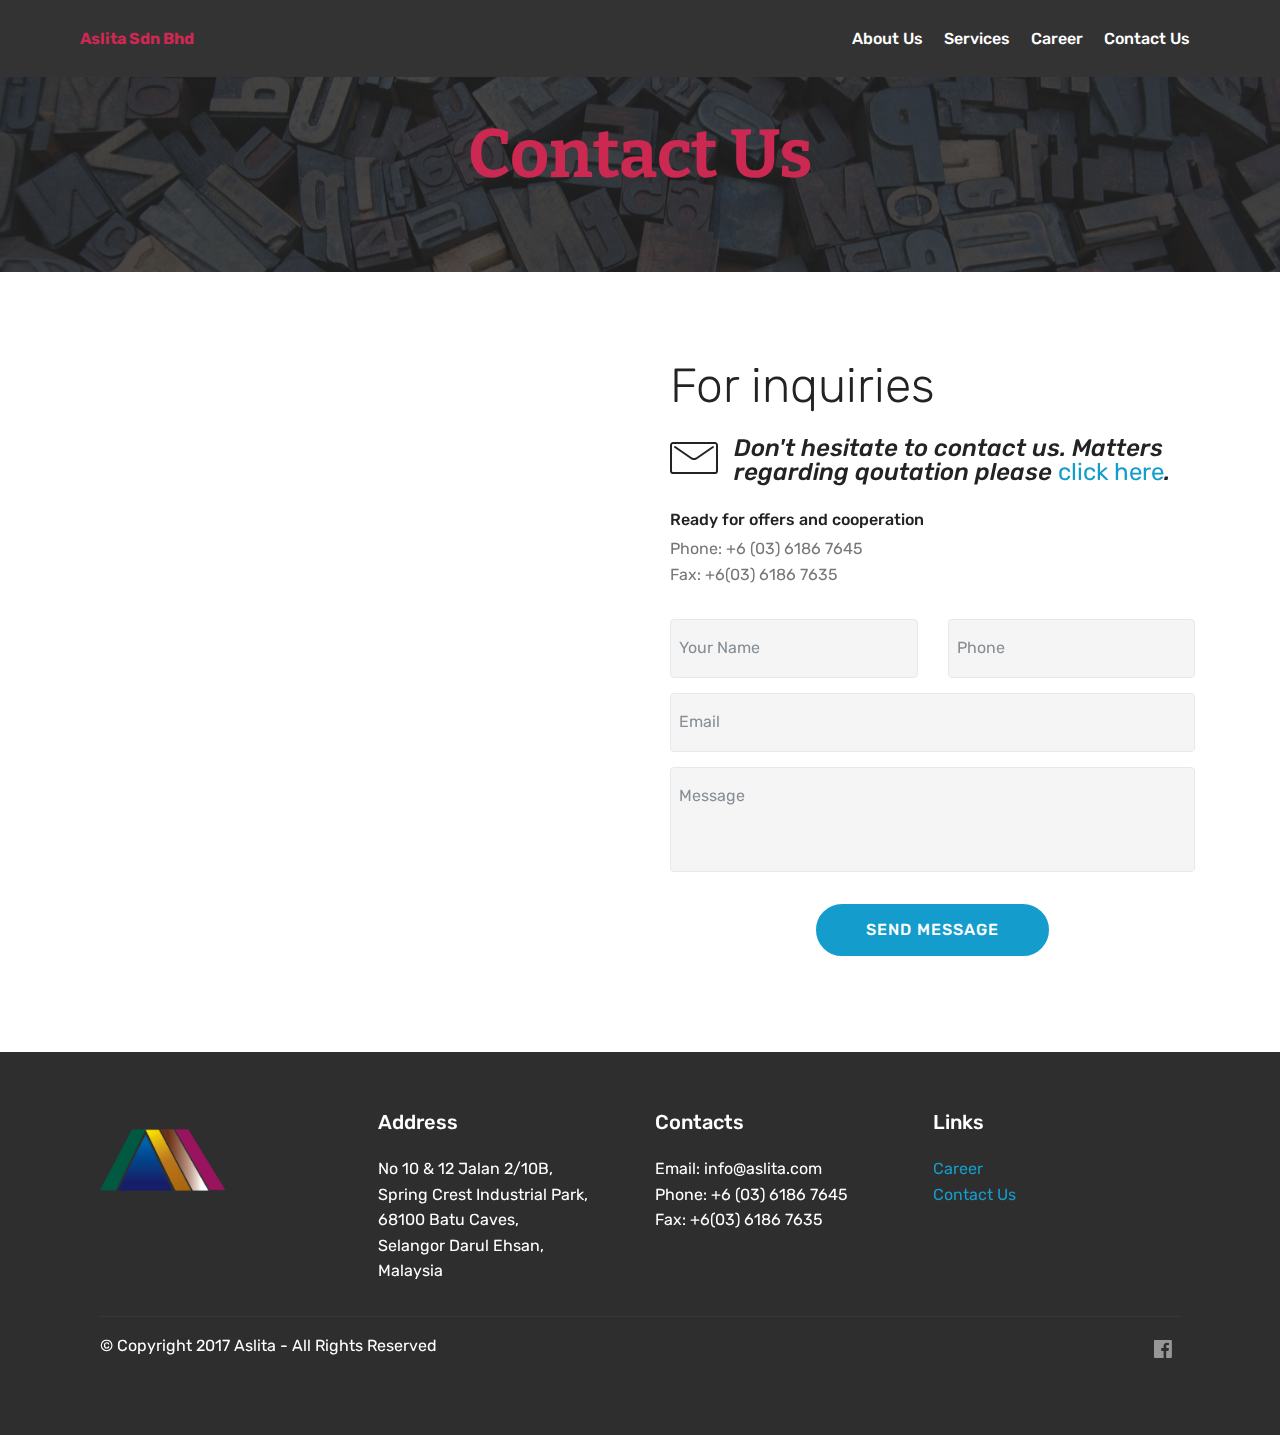
<file: contact.html>
<!DOCTYPE html>
<html>
<head>
  <!-- Site made with Mobirise Website Builder v4.3.0, https://mobirise.com -->
  <meta charset="UTF-8">
  <meta http-equiv="X-UA-Compatible" content="IE=edge">
  <meta name="generator" content="Mobirise v4.3.0, mobirise.com">
  <meta name="viewport" content="width=device-width, initial-scale=1">
  <link rel="shortcut icon" href="assets/images/aslitalogo2-128x98-1.png" type="image/x-icon">
  <meta name="description" content="">
  <title>Contact</title>
  <link rel="stylesheet" href="assets/font-awesome/css/font-awesome.min.css">
  <link rel="stylesheet" href="assets/web/assets/mobirise-icons/mobirise-icons.css">
  <link rel="stylesheet" href="assets/tether/tether.min.css">
  <link rel="stylesheet" href="assets/bootstrap/css/bootstrap.min.css">
  <link rel="stylesheet" href="assets/bootstrap/css/bootstrap-grid.min.css">
  <link rel="stylesheet" href="assets/bootstrap/css/bootstrap-reboot.min.css">
  <link rel="stylesheet" href="assets/socicon/css/styles.css">
  <link rel="stylesheet" href="assets/dropdown/css/style.css">
  <link rel="stylesheet" href="assets/theme/css/style.css">
  <link rel="stylesheet" href="assets/mobirise/css/mbr-additional.css" type="text/css">
  
  
  
</head>
<body>
<section class="menu cid-qwr8QJ5iZy" once="menu" id="menu1-y" data-rv-view="522">

    

    <nav class="navbar navbar-expand beta-menu navbar-dropdown align-items-center navbar-fixed-top navbar-toggleable-sm">
        <button class="navbar-toggler navbar-toggler-right" type="button" data-toggle="collapse" data-target="#navbarSupportedContent" aria-controls="navbarSupportedContent" aria-expanded="false" aria-label="Toggle navigation">
            <div class="hamburger">
                <span></span>
                <span></span>
                <span></span>
                <span></span>
            </div>
        </button>
        <div class="menu-logo">
            <div class="navbar-brand">
                
                <span class="navbar-caption-wrap"><a class="navbar-caption text-secondary display-4" href="index.html">
                        Aslita Sdn Bhd</a></span>
            </div>
        </div>
        <div class="collapse navbar-collapse" id="navbarSupportedContent">
            <ul class="navbar-nav nav-dropdown nav-right" data-app-modern-menu="true"><li class="nav-item">
                    <a class="nav-link link text-white display-4" href="index.html#content2-5">
                        
                        About Us
                    </a>
                </li><li class="nav-item">
                    <a class="nav-link link text-white display-4" href="index.html#content5-8">
                        
                        Services
                    </a>
                </li><li class="nav-item"><a class="nav-link link text-white display-4" href="career.html">Career</a></li><li class="nav-item"><a class="nav-link link text-white display-4" href="contact.html">Contact Us</a></li></ul>
            
        </div>
    </nav>
</section>

<section class="engine"><a href="https://mobirise.co/g">create a website</a></section><section class="mbr-section content5 cid-qwr9mgwV2d mbr-parallax-background" id="content5-z" data-rv-view="524">

    

    <div class="mbr-overlay" style="opacity: 0.8; background-color: rgb(35, 35, 35);">
    </div>

    <div class="container">
        <div class="media-container-row">
            <div class="title col-12 col-md-8">
                <h2 class="align-center mbr-bold mbr-white pb-3 mbr-fonts-style display-1">
                    Contact Us</h2>
                
                
                
            </div>
        </div>
    </div>
</section>

<section class="mbr-section form4 cid-qwR9SI06TR" id="form4-12" data-rv-view="527">

    

    
    <div class="container">
        <div class="row">
            <div class="col-md-6">
                <div class="google-map"><iframe frameborder="0" style="border:0" src="https://www.google.com/maps/embed/v1/place?key=AIzaSyA0Dx_boXQiwvdz8sJHoYeZNVTdoWONYkU&amp;q=place_id:ChIJVflVgqFHzDERnsFzRpsVj54" allowfullscreen=""></iframe></div>
            </div>
            <div class="col-md-6">
                <h2 class="pb-3 align-left mbr-fonts-style display-2">For inquiries</h2>
                <div>
                    <div class="icon-block pb-3">
                        <span class="icon-block__icon">
                            <span class="mbri-letter mbr-iconfont" media-simple="true"></span>
                        </span>
                        <h4 class="icon-block__title align-left mbr-fonts-style display-5">
                            Don't hesitate to contact us. Matters regarding qoutation please <a href="quotation.html">click here</a>. &nbsp;&nbsp;</h4>
                    </div>
                    <div class="icon-contacts pb-3">
                        <h5 class="align-left mbr-fonts-style display-7">
                            Ready for offers and cooperation
                        </h5>
                        <p class="mbr-text align-left mbr-fonts-style display-7">Phone: +6 (03) 6186 7645
<br>Fax: +6(03) 6186 7635</p>
                    </div>
                </div>
                <div data-form-type="formoid">
                    <div data-form-alert="" hidden="">Thanks for filling out the form. We will keep in touch!</div>
                    <form class="block mbr-form" action="https://mobirise.com/" method="post" data-form-title="Mobirise Form"><input type="hidden" data-form-email="true" value="bESI0t2LUhbMu4zcGwbqNT/Ri5IfgboKUIhKr+UBh4+Elz32ct5IjWq7ZvDkhAVSVFmCrmbmwpsqC9n+88RkezCyAgaq+N71Jw/ADDSogw7HG9naLmX8oy5RSVyhHe3N">
                        <div class="row">
                            <div class="col-md-6 multi-horizontal" data-for="name">
                                <input type="text" class="form-control input" name="name" data-form-field="Name" placeholder="Your Name" required="" id="name-form4-12">
                            </div>
                            <div class="col-md-6 multi-horizontal" data-for="phone">
                                <input type="text" class="form-control input" name="phone" data-form-field="Phone" placeholder="Phone" required="" id="phone-form4-12">
                            </div>
                            <div class="col-md-12" data-for="email">
                                <input type="text" class="form-control input" name="email" data-form-field="Email" placeholder="Email" required="" id="email-form4-12">
                            </div>
                            <div class="col-md-12" data-for="message">
                                <textarea class="form-control input" name="message" rows="3" data-form-field="Message" placeholder="Message" style="resize:none" id="message-form4-12"></textarea>
                            </div>
                            <div class="input-group-btn col-md-12" style="margin-top: 10px;">
                                <button href="" type="submit" class="btn btn-primary btn-form display-4">SEND MESSAGE</button>
                            </div>
                        </div>
                    </form>
                </div>
            </div>
        </div>
    </div>
</section>

<section class="cid-qwrbodJqfq" id="footer1-11" data-rv-view="530">

    

    

    <div class="container">
        <div class="media-container-row content text-white">
            <div class="col-12 col-md-3">
                <div class="media-wrap">
                    <a href="https://mobirise.com/">
                        <img src="assets/images/aslitalogo2-603x463.png" alt="Mobirise" title="" media-simple="true">
                    </a>
                </div>
            </div>
            <div class="col-12 col-md-3 mbr-fonts-style display-7">
                <h5 class="pb-3">
                    Address
                </h5>
                <p class="mbr-text">No 10 &amp; 12 Jalan 2/10B,
<br>Spring Crest Industrial Park,
<br>68100 Batu Caves,
<br>Selangor Darul Ehsan,
<br>Malaysia</p>
            </div>
            <div class="col-12 col-md-3 mbr-fonts-style display-7">
                <h5 class="pb-3">
                    Contacts
                </h5>
                <p class="mbr-text">
                    Email: info@aslita.com
                    <br>Phone: +6 (03) 6186 7645<br>Fax: +6(03) 6186 7635</p>
            </div>
            <div class="col-12 col-md-3 mbr-fonts-style display-7">
                <h5 class="pb-3">
                    Links
                </h5>
                <p class="mbr-text">
                    <a class="text-primary" href="career.html">Career</a><br><a href="contact.html">Contact Us</a></p>
            </div>
        </div>
        <div class="footer-lower">
            <div class="media-container-row">
                <div class="col-sm-12">
                    <hr>
                </div>
            </div>
            <div class="media-container-row mbr-white">
                <div class="col-sm-6 copyright">
                    <p class="mbr-text mbr-fonts-style display-7">
                        © Copyright 2017 Aslita - All Rights Reserved
                    </p>
                </div>
                <div class="col-md-6">
                    <div class="social-list align-right">
                        <div class="soc-item">
                            <a href="https://facebook.com/aslita" target="_blank">
                                <span class="mbr-iconfont mbr-iconfont-social fa-facebook-official fa" media-simple="true"></span>
                            </a>
                        </div>
                        
                        
                        
                        
                        
                    </div>
                </div>
            </div>
        </div>
    </div>
</section>


  <script src="assets/web/assets/jquery/jquery.min.js"></script>
  <script src="assets/tether/tether.min.js"></script>
  <script src="assets/popper/popper.min.js"></script>
  <script src="assets/bootstrap/js/bootstrap.min.js"></script>
  <script src="assets/smooth-scroll/smooth-scroll.js"></script>
  <script src="assets/touch-swipe/jquery.touch-swipe.min.js"></script>
  <script src="assets/jarallax/jarallax.min.js"></script>
  <script src="assets/dropdown/js/script.min.js"></script>
  <script src="assets/theme/js/script.js"></script>
  <script src="assets/formoid/formoid.min.js"></script>
  
  
</body>
</html>
</file>
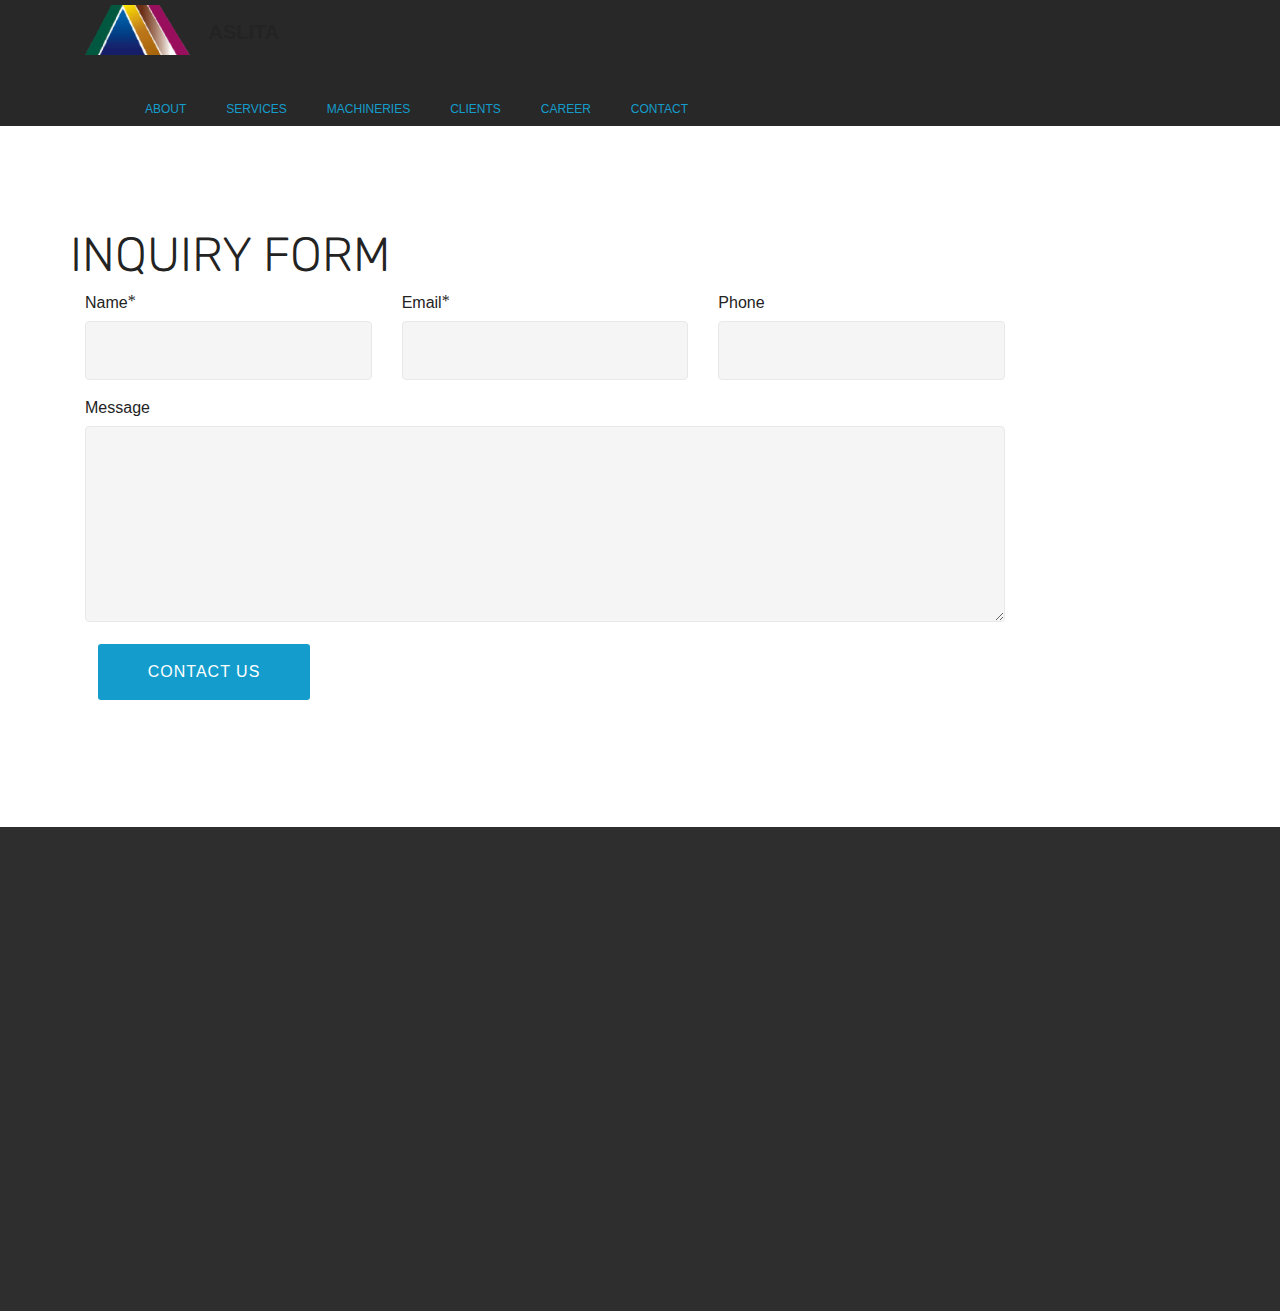
<file: inquiry.html>
<!DOCTYPE html>
<html>
<head>
  <!-- Site made with Mobirise Website Builder v3.12.1, https://mobirise.com -->
  <meta charset="UTF-8">
  <meta http-equiv="X-UA-Compatible" content="IE=edge">
  <meta name="generator" content="Mobirise v3.12.1, mobirise.com">
  <meta name="viewport" content="width=device-width, initial-scale=1">
  <link rel="shortcut icon" href="assets/images/logoedit-269x128.png" type="image/x-icon">
  <meta name="description" content="aslita contact inquiry">
  <title>aslita contact inquiry</title>
  <link rel="stylesheet" href="https://fonts.googleapis.com/css?family=Lora:400,700,400italic,700italic&amp;subset=latin">
  <link rel="stylesheet" href="https://fonts.googleapis.com/css?family=Montserrat:400,700">
  <link rel="stylesheet" href="https://fonts.googleapis.com/css?family=Raleway:100,100i,200,200i,300,300i,400,400i,500,500i,600,600i,700,700i,800,800i,900,900i">
  <link rel="stylesheet" href="assets/bootstrap-material-design-font/css/material.css">
  <link rel="stylesheet" href="assets/tether/tether.min.css">
  <link rel="stylesheet" href="assets/bootstrap/css/bootstrap.min.css">
  <link rel="stylesheet" href="assets/dropdown/css/style.css">
  <link rel="stylesheet" href="assets/animate.css/animate.min.css">
  <link rel="stylesheet" href="assets/theme/css/style.css">
  <link rel="stylesheet" href="assets/mobirise/css/mbr-additional.css" type="text/css">
  
  
  
</head>
<body>
<section id="ext_menu-o">

    <nav class="navbar navbar-dropdown navbar-fixed-top">
        <div class="container">

            <div class="mbr-table">
                <div class="mbr-table-cell">

                    <div class="navbar-brand">
                        <a href="https://mobirise.com" class="navbar-logo"><img src="assets/images/logoedit-269x128.png" alt="Mobirise"></a>
                        <a class="navbar-caption" href="index.html">ASLITA</a>
                    </div>

                </div>
                <div class="mbr-table-cell">

                    <button class="navbar-toggler pull-xs-right hidden-md-up" type="button" data-toggle="collapse" data-target="#exCollapsingNavbar">
                        <div class="hamburger-icon"></div>
                    </button>

                    <ul class="nav-dropdown collapse pull-xs-right nav navbar-nav navbar-toggleable-sm" id="exCollapsingNavbar"><li class="nav-item"><a class="nav-link link" href="index.html#msg-box8-1e"></a></li><li class="nav-item"><a class="nav-link link" href="index.html#msg-box8-1e">ABOUT</a></li><li class="nav-item"><a class="nav-link link" href="index.html#msg-box8-1g">SERVICES</a></li><li class="nav-item"><a class="nav-link link" href="index.html#msg-box8-1f">MACHINERIES</a></li><li class="nav-item"><a class="nav-link link" href="index.html#header3-j">CLIENTS</a></li><li class="nav-item"><a class="nav-link link" href="carreer.html">CAREER</a></li><li class="nav-item"><a class="nav-link link" href="contact.html">CONTACT</a></li></ul>
                    <button hidden="" class="navbar-toggler navbar-close" type="button" data-toggle="collapse" data-target="#exCollapsingNavbar">
                        <div class="close-icon"></div>
                    </button>

                </div>
            </div>

        </div>
    </nav>

</section>

<section class="engine"><a rel="external" href="https://mobirise.com">mobirise.com</a></section><section class="mbr-section mbr-section__container article mbr-after-navbar" id="header3-p" style="background-color: rgb(255, 255, 255); padding-top: 20px; padding-bottom: 20px;">
    <div class="container">
        <div class="row">
            <div class="col-xs-12">
                <h3 class="mbr-section-title display-2">Title with Solid Background Color</h3>
                
            </div>
        </div>
    </div>
</section>

<section class="mbr-section" id="form1-t" style="background-color: rgb(255, 255, 255); padding-top: 120px; padding-bottom: 120px;">
    
    <div class="mbr-section mbr-section__container mbr-section__container--middle">
        <div class="container">
            <div class="row">
                <div class="col-xs-12 text-xs-center">
                    <h3 class="mbr-section-title display-2">INQUIRY FORM</h3>
                    
                </div>
            </div>
        </div>
    </div>
    <div class="mbr-section mbr-section-nopadding">
        <div class="container">
            <div class="row">
                <div class="col-xs-12 col-lg-10 col-lg-offset-1" data-form-type="formoid">


                    <div data-form-alert="true">
                        <div hidden="" data-form-alert-success="true" class="alert alert-form alert-success text-xs-center">Thanks for filling out form!</div>
                    </div>


                    <form action="https://mobirise.com/" method="post" data-form-title="INQUIRY FORM">

                        <input type="hidden" value="rez2rf8pVKKqQhGUR5qbhBA386ggK8espBnR10/83E6GBXiqGEi92kF/zW3fkVmqWMuiVpV/L9Evpdt1JRkLgpHROIZfxjz99NzSNCRsvShGbRv2UV66qIMiOPa+e7N9" data-form-email="true">

                        <div class="row row-sm-offset">

                            <div class="col-xs-12 col-md-4">
                                <div class="form-group">
                                    <label class="form-control-label" for="form1-t-name">Name<span class="form-asterisk">*</span></label>
                                    <input type="text" class="form-control" name="name" required="" data-form-field="Name" id="form1-t-name">
                                </div>
                            </div>

                            <div class="col-xs-12 col-md-4">
                                <div class="form-group">
                                    <label class="form-control-label" for="form1-t-email">Email<span class="form-asterisk">*</span></label>
                                    <input type="email" class="form-control" name="email" required="" data-form-field="Email" id="form1-t-email">
                                </div>
                            </div>

                            <div class="col-xs-12 col-md-4">
                                <div class="form-group">
                                    <label class="form-control-label" for="form1-t-phone">Phone</label>
                                    <input type="tel" class="form-control" name="phone" data-form-field="Phone" id="form1-t-phone">
                                </div>
                            </div>

                        </div>

                        <div class="form-group">
                            <label class="form-control-label" for="form1-t-message">Message</label>
                            <textarea class="form-control" name="message" rows="7" data-form-field="Message" id="form1-t-message"></textarea>
                        </div>

                        <div><button type="submit" class="btn btn-primary">CONTACT US</button></div>

                    </form>
                </div>
            </div>
        </div>
    </div>
</section>

<section class="mbr-section mbr-section-md-padding mbr-footer footer2" id="contacts2-1o" style="background-color: rgb(46, 46, 46); padding-top: 90px; padding-bottom: 90px;">
    
    <div class="container">
        <div class="row">
            <div class="mbr-footer-content col-xs-12 col-md-3">
                <p><strong>Address</strong><br>No 10 &amp; 12 Jalan 2/10B,<br>Spring Crest Industrial Park,<br>68100 Batu Caves,<br>Selangor Darul Ehsan,<br>Malaysia<br><br><br>
<strong>Contacts</strong><br>Email: info@aslita.com<br>Phone: (6)03-6186 7645<br>Fax: (6)03-6186 7635<br></p>
            </div>
            <div class="mbr-footer-content col-xs-12 col-md-3"><p class="mbr-contacts__text"><strong>Links</strong></p><ul><li><a href="contact.html">Contact Us</a></li><li><a href="carreer.html">Career</a></li><br></ul></div>
            <div class="col-xs-12 col-md-6">
                <div class="mbr-map"><iframe frameborder="0" style="border:0" src="https://www.google.com/maps/embed/v1/place?key=AIzaSyA0Dx_boXQiwvdz8sJHoYeZNVTdoWONYkU&amp;q=place_id:ChIJVflVgqFHzDERnsFzRpsVj54" allowfullscreen=""></iframe></div>
            </div>
        </div>
    </div>
</section>


  <script src="assets/web/assets/jquery/jquery.min.js"></script>
  <script src="assets/tether/tether.min.js"></script>
  <script src="assets/bootstrap/js/bootstrap.min.js"></script>
  <script src="assets/smooth-scroll/smooth-scroll.js"></script>
  <script src="assets/dropdown/js/script.min.js"></script>
  <script src="assets/touch-swipe/jquery.touch-swipe.min.js"></script>
  <script src="assets/viewport-checker/jquery.viewportchecker.js"></script>
  <script src="assets/theme/js/script.js"></script>
  <script src="assets/formoid/formoid.min.js"></script>
  
  
  <input name="animation" type="hidden">
  </body>
</html>
</file>
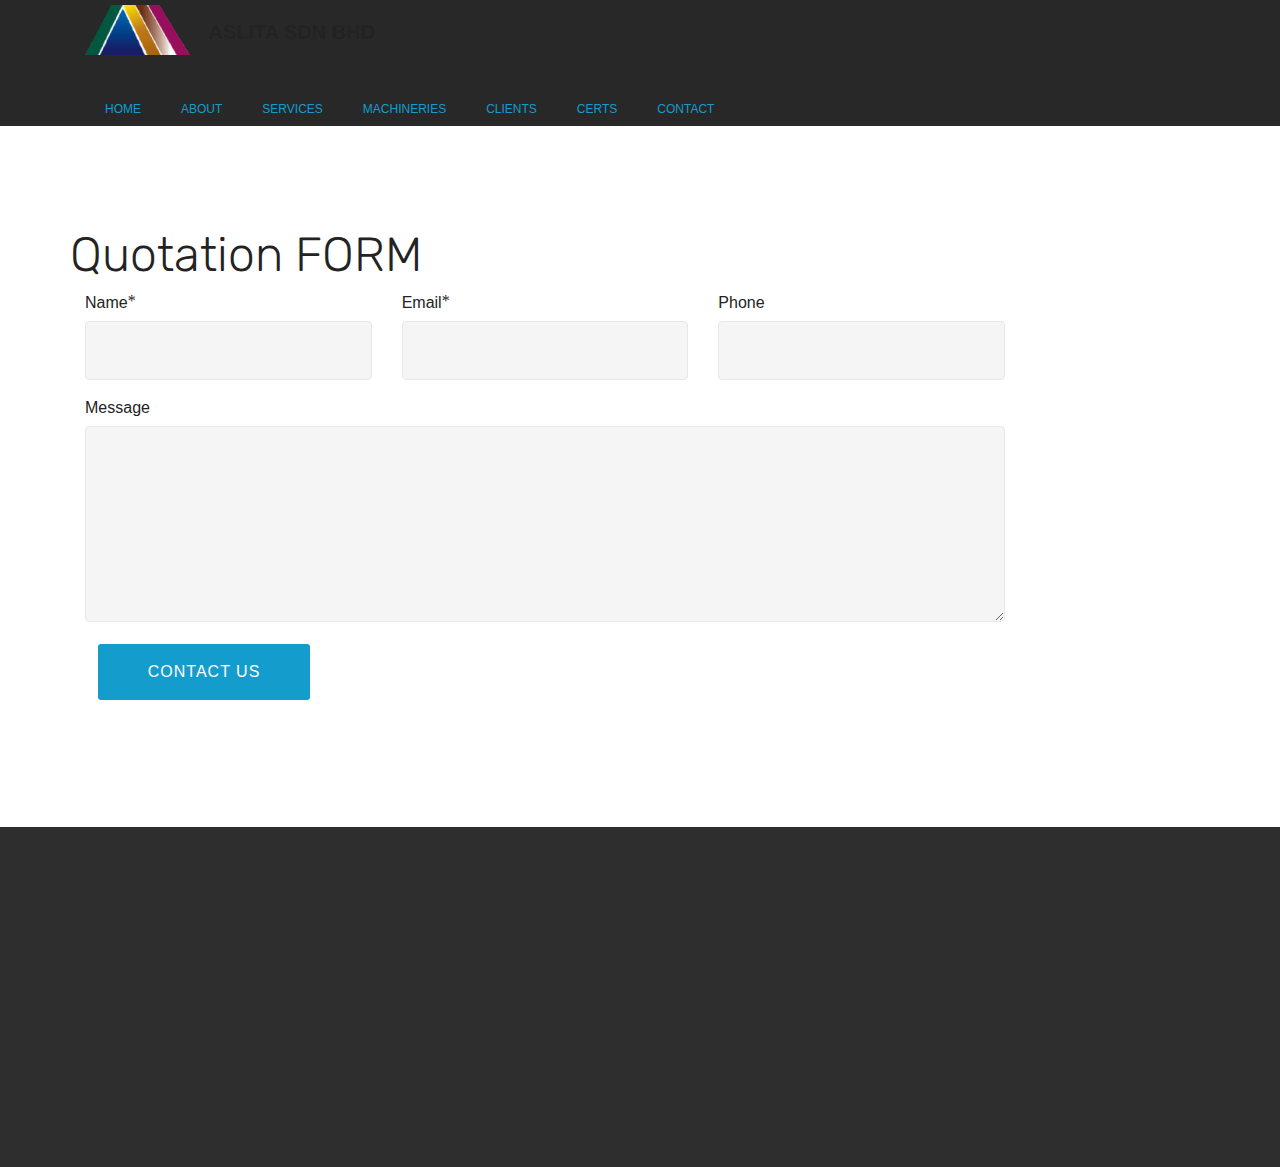
<file: qoutation.html>
<!DOCTYPE html>
<html>
<head>
  <!-- Site made with Mobirise Website Builder v3.11.1, https://mobirise.com -->
  <meta charset="UTF-8">
  <meta http-equiv="X-UA-Compatible" content="IE=edge">
  <meta name="generator" content="Mobirise v3.11.1, mobirise.com">
  <meta name="viewport" content="width=device-width, initial-scale=1">
  <link rel="shortcut icon" href="assets/images/logoedit-269x128.png" type="image/x-icon">
  <meta name="description" content="aslita contact qoutation">
  <title>aslita contact qoutation</title>
  <link rel="stylesheet" href="https://fonts.googleapis.com/css?family=Lora:400,700,400italic,700italic&amp;subset=latin">
  <link rel="stylesheet" href="https://fonts.googleapis.com/css?family=Montserrat:400,700">
  <link rel="stylesheet" href="https://fonts.googleapis.com/css?family=Raleway:100,100i,200,200i,300,300i,400,400i,500,500i,600,600i,700,700i,800,800i,900,900i">
  <link rel="stylesheet" href="assets/bootstrap-material-design-font/css/material.css">
  <link rel="stylesheet" href="assets/tether/tether.min.css">
  <link rel="stylesheet" href="assets/bootstrap/css/bootstrap.min.css">
  <link rel="stylesheet" href="assets/dropdown/css/style.css">
  <link rel="stylesheet" href="assets/animate.css/animate.min.css">
  <link rel="stylesheet" href="assets/theme/css/style.css">
  <link rel="stylesheet" href="assets/mobirise/css/mbr-additional.css" type="text/css">
  
  
  
</head>
<body>
<section id="ext_menu-u">

    <nav class="navbar navbar-dropdown navbar-fixed-top">
        <div class="container">

            <div class="mbr-table">
                <div class="mbr-table-cell">

                    <div class="navbar-brand">
                        <a href="https://mobirise.com" class="navbar-logo"><img src="assets/images/logoedit-269x128.png" alt="Mobirise"></a>
                        <a class="navbar-caption" href="https://mobirise.com">ASLITA SDN BHD</a>
                    </div>

                </div>
                <div class="mbr-table-cell">

                    <button class="navbar-toggler pull-xs-right hidden-md-up" type="button" data-toggle="collapse" data-target="#exCollapsingNavbar">
                        <div class="hamburger-icon"></div>
                    </button>

                    <ul class="nav-dropdown collapse pull-xs-right nav navbar-nav navbar-toggleable-sm" id="exCollapsingNavbar"><li class="nav-item"><a class="nav-link link" href="index.html">HOME</a></li><li class="nav-item"><a class="nav-link link" href="about.html#header5-9">ABOUT</a></li><li class="nav-item"><a class="nav-link link" href="about.html#header3-g">SERVICES</a></li><li class="nav-item"><a class="nav-link link" href="index.html#features6-e">MACHINERIES</a></li><li class="nav-item"><a class="nav-link link" href="index.html#gallery1-i">CLIENTS</a></li><li class="nav-item"><a class="nav-link link" href="certs.html">CERTS</a></li><li class="nav-item"><a class="nav-link link" href="contact.html">CONTACT</a></li></ul>
                    <button hidden="" class="navbar-toggler navbar-close" type="button" data-toggle="collapse" data-target="#exCollapsingNavbar">
                        <div class="close-icon"></div>
                    </button>

                </div>
            </div>

        </div>
    </nav>

</section>

<section class="engine"><a rel="external" href="https://mobirise.com">Mobirise Website Generator</a></section><section class="mbr-section mbr-section__container article mbr-after-navbar" id="header3-v" style="background-color: rgb(255, 255, 255); padding-top: 20px; padding-bottom: 20px;">
    <div class="container">
        <div class="row">
            <div class="col-xs-12">
                <h3 class="mbr-section-title display-2">Title with Solid Background Color</h3>
                
            </div>
        </div>
    </div>
</section>

<section class="mbr-section" id="form1-w" style="background-color: rgb(255, 255, 255); padding-top: 120px; padding-bottom: 120px;">
    
    <div class="mbr-section mbr-section__container mbr-section__container--middle">
        <div class="container">
            <div class="row">
                <div class="col-xs-12 text-xs-center">
                    <h3 class="mbr-section-title display-2">Quotation FORM</h3>
                    
                </div>
            </div>
        </div>
    </div>
    <div class="mbr-section mbr-section-nopadding">
        <div class="container">
            <div class="row">
                <div class="col-xs-12 col-lg-10 col-lg-offset-1" data-form-type="formoid">


                    <div data-form-alert="true">
                        <div hidden="" data-form-alert-success="true" class="alert alert-form alert-success text-xs-center">Thanks for filling out form!</div>
                    </div>


                    <form action="https://mobirise.com/" method="post" data-form-title="Quotation FORM">

                        <input type="hidden" value="TlBA6LH+ky+x6Q/YT262uIrESJ5KVgd+yy8k15lEVFZFcltx0Wu7nSse0zBvMGCf/RryywIh1gU1zAIWKP7W91KOSFG7phniyj2kT0Re/6c/8BeIjnX12x4PAAfzchFH" data-form-email="true">

                        <div class="row row-sm-offset">

                            <div class="col-xs-12 col-md-4">
                                <div class="form-group">
                                    <label class="form-control-label" for="form1-w-name">Name<span class="form-asterisk">*</span></label>
                                    <input type="text" class="form-control" name="name" required="" data-form-field="Name" id="form1-w-name">
                                </div>
                            </div>

                            <div class="col-xs-12 col-md-4">
                                <div class="form-group">
                                    <label class="form-control-label" for="form1-w-email">Email<span class="form-asterisk">*</span></label>
                                    <input type="email" class="form-control" name="email" required="" data-form-field="Email" id="form1-w-email">
                                </div>
                            </div>

                            <div class="col-xs-12 col-md-4">
                                <div class="form-group">
                                    <label class="form-control-label" for="form1-w-phone">Phone</label>
                                    <input type="tel" class="form-control" name="phone" data-form-field="Phone" id="form1-w-phone">
                                </div>
                            </div>

                        </div>

                        <div class="form-group">
                            <label class="form-control-label" for="form1-w-message">Message</label>
                            <textarea class="form-control" name="message" rows="7" data-form-field="Message" id="form1-w-message"></textarea>
                        </div>

                        <div><button type="submit" class="btn btn-primary">CONTACT US</button></div>

                    </form>
                </div>
            </div>
        </div>
    </div>
</section>

<section class="mbr-section mbr-section-md-padding mbr-footer footer1" id="contacts1-x" style="background-color: rgb(46, 46, 46); padding-top: 90px; padding-bottom: 90px;">
    
    <div class="container">
        <div class="row">
            <div class="mbr-footer-content col-xs-12 col-md-3">
                <div><img src="assets/images/logoedit-128x60.png"></div>
            </div>
            <div class="mbr-footer-content col-xs-12 col-md-3">
                <p><strong>Address</strong><br>No 10 &amp; 12 Jalan 2/10B,<br>Spring Crest Industrial Park,<br>68100 Batu Caves,<br> Selangor Darul Ehsan,<br>Malaysia<br></p>
            </div>
            <div class="mbr-footer-content col-xs-12 col-md-3">
                <p><strong>Contacts</strong><br>
Email: info@aslita.com<br>
Phone: (6)03-6186 7645<br>
Fax: (6)03-6186 7635</p>
            </div>
            <div class="mbr-footer-content col-xs-12 col-md-3">
                <p><strong>Links</strong><br><a class="text-primary" href="https://mobirise.com/">Contact Us</a><br></p>
            </div>

        </div>
    </div>
</section>


  <script src="assets/web/assets/jquery/jquery.min.js"></script>
  <script src="assets/tether/tether.min.js"></script>
  <script src="assets/bootstrap/js/bootstrap.min.js"></script>
  <script src="assets/smooth-scroll/SmoothScroll.js"></script>
  <script src="assets/dropdown/js/script.min.js"></script>
  <script src="assets/touchSwipe/jquery.touchSwipe.min.js"></script>
  <script src="assets/viewportChecker/jquery.viewportchecker.js"></script>
  <script src="assets/theme/js/script.js"></script>
  <script src="assets/formoid/formoid.min.js"></script>
  
  
  <input name="animation" type="hidden">
  </body>
</html>
</file>
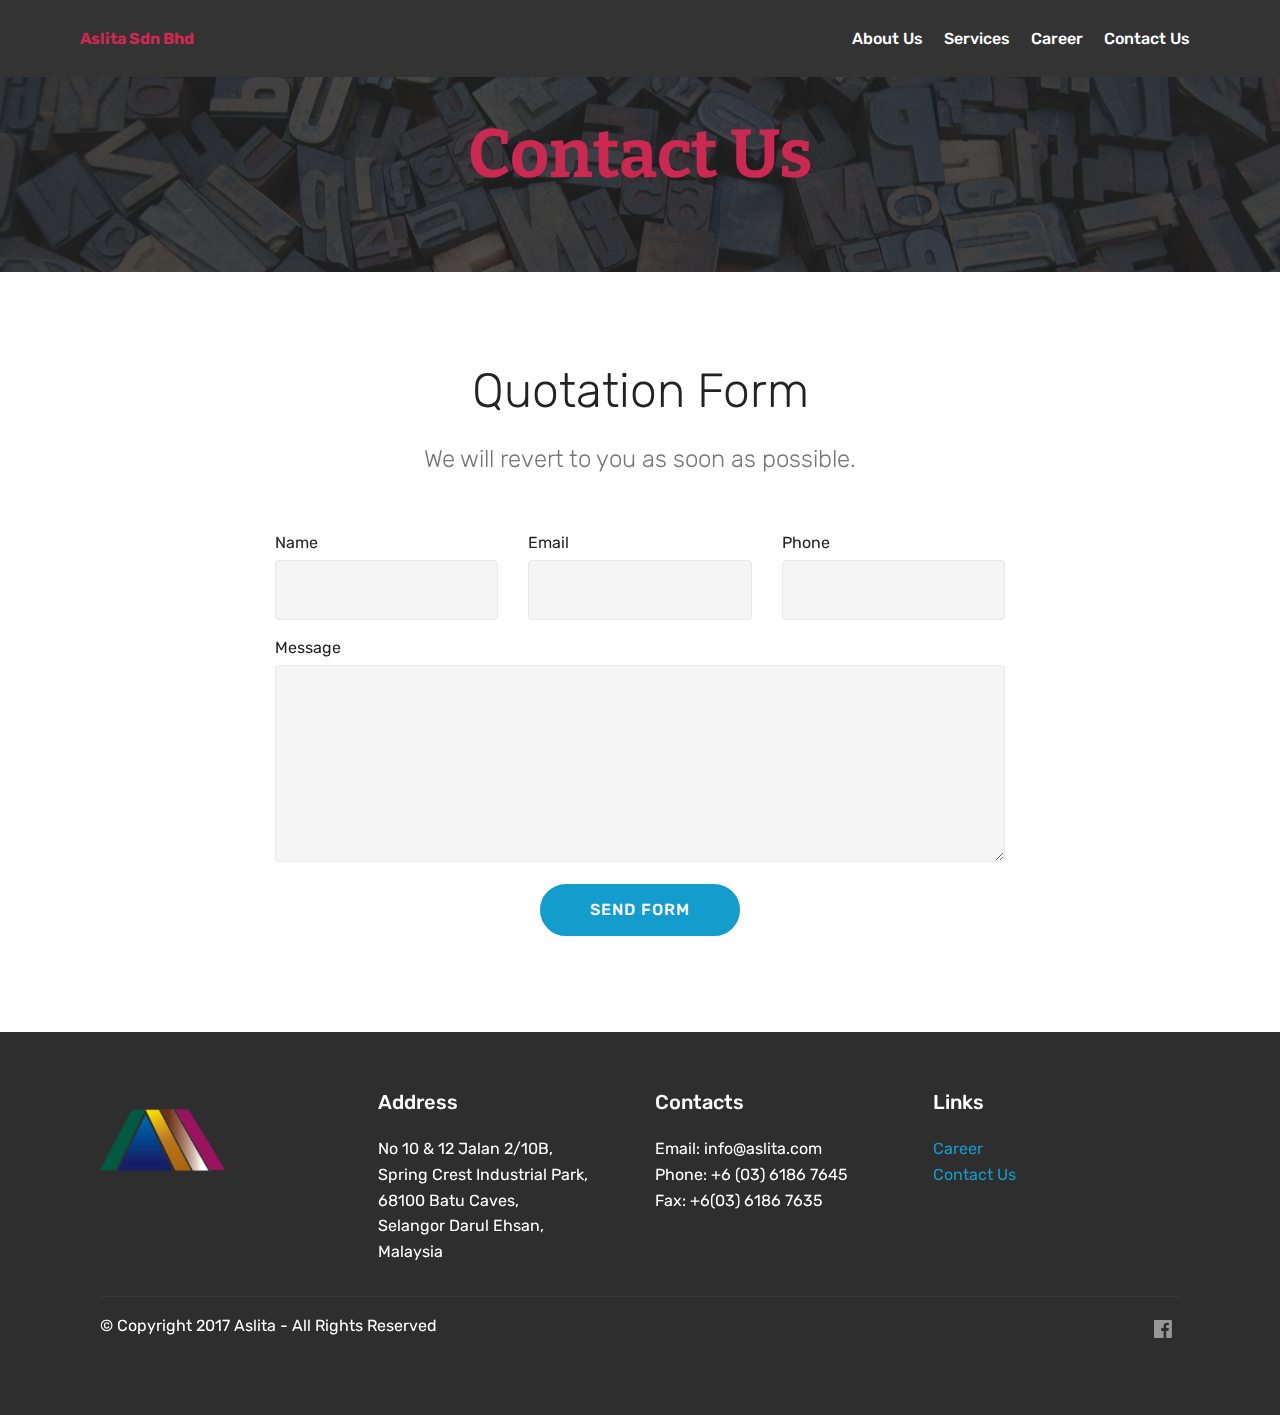
<file: quotation.html>
<!DOCTYPE html>
<html>
<head>
  <!-- Site made with Mobirise Website Builder v4.3.0, https://mobirise.com -->
  <meta charset="UTF-8">
  <meta http-equiv="X-UA-Compatible" content="IE=edge">
  <meta name="generator" content="Mobirise v4.3.0, mobirise.com">
  <meta name="viewport" content="width=device-width, initial-scale=1">
  <link rel="shortcut icon" href="assets/images/aslitalogo2-128x98-1.png" type="image/x-icon">
  <meta name="description" content="">
  <title>Quotation</title>
  <link rel="stylesheet" href="assets/font-awesome/css/font-awesome.min.css">
  <link rel="stylesheet" href="assets/web/assets/mobirise-icons/mobirise-icons.css">
  <link rel="stylesheet" href="assets/tether/tether.min.css">
  <link rel="stylesheet" href="assets/bootstrap/css/bootstrap.min.css">
  <link rel="stylesheet" href="assets/bootstrap/css/bootstrap-grid.min.css">
  <link rel="stylesheet" href="assets/bootstrap/css/bootstrap-reboot.min.css">
  <link rel="stylesheet" href="assets/socicon/css/styles.css">
  <link rel="stylesheet" href="assets/dropdown/css/style.css">
  <link rel="stylesheet" href="assets/theme/css/style.css">
  <link rel="stylesheet" href="assets/mobirise/css/mbr-additional.css" type="text/css">
  
  
  
</head>
<body>
<section class="menu cid-qwr8QJ5iZy" once="menu" id="menu1-13" data-rv-view="511">

    

    <nav class="navbar navbar-expand beta-menu navbar-dropdown align-items-center navbar-fixed-top navbar-toggleable-sm">
        <button class="navbar-toggler navbar-toggler-right" type="button" data-toggle="collapse" data-target="#navbarSupportedContent" aria-controls="navbarSupportedContent" aria-expanded="false" aria-label="Toggle navigation">
            <div class="hamburger">
                <span></span>
                <span></span>
                <span></span>
                <span></span>
            </div>
        </button>
        <div class="menu-logo">
            <div class="navbar-brand">
                
                <span class="navbar-caption-wrap"><a class="navbar-caption text-secondary display-4" href="index.html">
                        Aslita Sdn Bhd</a></span>
            </div>
        </div>
        <div class="collapse navbar-collapse" id="navbarSupportedContent">
            <ul class="navbar-nav nav-dropdown nav-right" data-app-modern-menu="true"><li class="nav-item">
                    <a class="nav-link link text-white display-4" href="index.html#content2-5">
                        
                        About Us
                    </a>
                </li><li class="nav-item">
                    <a class="nav-link link text-white display-4" href="index.html#content5-8">
                        
                        Services
                    </a>
                </li><li class="nav-item"><a class="nav-link link text-white display-4" href="career.html">Career</a></li><li class="nav-item"><a class="nav-link link text-white display-4" href="contact.html">Contact Us</a></li></ul>
            
        </div>
    </nav>
</section>

<section class="engine"><a href="https://mobirise.co/e">web page building software</a></section><section class="mbr-section content5 cid-qwr9mgwV2d mbr-parallax-background" id="content5-14" data-rv-view="513">

    

    <div class="mbr-overlay" style="opacity: 0.8; background-color: rgb(35, 35, 35);">
    </div>

    <div class="container">
        <div class="media-container-row">
            <div class="title col-12 col-md-8">
                <h2 class="align-center mbr-bold mbr-white pb-3 mbr-fonts-style display-1">
                    Contact Us</h2>
                
                
                
            </div>
        </div>
    </div>
</section>

<section class="mbr-section form1 cid-qwRawEUl6e" id="form1-17" data-rv-view="516">

    

    
    <div class="container">
        <div class="row justify-content-center">
            <div class="title col-12 col-lg-8">
                <h2 class="mbr-section-title align-center pb-3 mbr-fonts-style display-2">
                    Quotation Form</h2>
                <h3 class="mbr-section-subtitle align-center mbr-light pb-3 mbr-fonts-style display-5">
                    We will revert to you as soon as possible.</h3>
            </div>
        </div>
    </div>
    <div class="container">
        <div class="row justify-content-center">
            <div class="media-container-column col-lg-8" data-form-type="formoid">
                    <div data-form-alert="" hidden="">Thanks for filling out the form!</div>
            
                    <form class="mbr-form" action="https://mobirise.com/" method="post" data-form-title="Mobirise Form"><input type="hidden" data-form-email="true" value="HGSWpKE/gcd0f0ll8rmLGifaKwL8mPXpzH5t66wyn1NdrUts71tu/VOmCIzP8UaOIDG/HEZxlUgfBwG1QGi75r6qwTwE9MyfVbfT41QOTBhSxNOPpsWtzSrWhgqgZBLx">
                        <div class="row row-sm-offset">
                            <div class="col-md-4 multi-horizontal" data-for="name">
                                <div class="form-group">
                                    <label class="form-control-label mbr-fonts-style display-7" for="name-form1-17">Name</label>
                                    <input type="text" class="form-control" name="name" data-form-field="Name" required="" id="name-form1-17">
                                </div>
                            </div>
                            <div class="col-md-4 multi-horizontal" data-for="email">
                                <div class="form-group">
                                    <label class="form-control-label mbr-fonts-style display-7" for="email-form1-17">Email</label>
                                    <input type="email" class="form-control" name="email" data-form-field="Email" required="" id="email-form1-17">
                                </div>
                            </div>
                            <div class="col-md-4 multi-horizontal" data-for="phone">
                                <div class="form-group">
                                    <label class="form-control-label mbr-fonts-style display-7" for="phone-form1-17">Phone</label>
                                    <input type="tel" class="form-control" name="phone" data-form-field="Phone" id="phone-form1-17">
                                </div>
                            </div>
                        </div>
                        <div class="form-group" data-for="message">
                            <label class="form-control-label mbr-fonts-style display-7" for="message-form1-17">Message</label>
                            <textarea type="text" class="form-control" name="message" rows="7" data-form-field="Message" id="message-form1-17"></textarea>
                        </div>
            
                        <span class="input-group-btn"><button href="" type="submit" class="btn btn-primary btn-form display-4">SEND FORM</button></span>
                    </form>
            </div>
        </div>
    </div>
</section>

<section class="cid-qwrbodJqfq" id="footer1-16" data-rv-view="519">

    

    

    <div class="container">
        <div class="media-container-row content text-white">
            <div class="col-12 col-md-3">
                <div class="media-wrap">
                    <a href="https://mobirise.com/">
                        <img src="assets/images/aslitalogo2-603x463.png" alt="Mobirise" title="" media-simple="true">
                    </a>
                </div>
            </div>
            <div class="col-12 col-md-3 mbr-fonts-style display-7">
                <h5 class="pb-3">
                    Address
                </h5>
                <p class="mbr-text">No 10 &amp; 12 Jalan 2/10B,
<br>Spring Crest Industrial Park,
<br>68100 Batu Caves,
<br>Selangor Darul Ehsan,
<br>Malaysia</p>
            </div>
            <div class="col-12 col-md-3 mbr-fonts-style display-7">
                <h5 class="pb-3">
                    Contacts
                </h5>
                <p class="mbr-text">
                    Email: info@aslita.com
                    <br>Phone: +6 (03) 6186 7645<br>Fax: +6(03) 6186 7635</p>
            </div>
            <div class="col-12 col-md-3 mbr-fonts-style display-7">
                <h5 class="pb-3">
                    Links
                </h5>
                <p class="mbr-text">
                    <a class="text-primary" href="career.html">Career</a><br><a href="contact.html">Contact Us</a></p>
            </div>
        </div>
        <div class="footer-lower">
            <div class="media-container-row">
                <div class="col-sm-12">
                    <hr>
                </div>
            </div>
            <div class="media-container-row mbr-white">
                <div class="col-sm-6 copyright">
                    <p class="mbr-text mbr-fonts-style display-7">
                        © Copyright 2017 Aslita - All Rights Reserved
                    </p>
                </div>
                <div class="col-md-6">
                    <div class="social-list align-right">
                        <div class="soc-item">
                            <a href="https://facebook.com/aslita" target="_blank">
                                <span class="mbr-iconfont mbr-iconfont-social fa-facebook-official fa" media-simple="true"></span>
                            </a>
                        </div>
                        
                        
                        
                        
                        
                    </div>
                </div>
            </div>
        </div>
    </div>
</section>


  <script src="assets/web/assets/jquery/jquery.min.js"></script>
  <script src="assets/tether/tether.min.js"></script>
  <script src="assets/popper/popper.min.js"></script>
  <script src="assets/bootstrap/js/bootstrap.min.js"></script>
  <script src="assets/smooth-scroll/smooth-scroll.js"></script>
  <script src="assets/touch-swipe/jquery.touch-swipe.min.js"></script>
  <script src="assets/jarallax/jarallax.min.js"></script>
  <script src="assets/dropdown/js/script.min.js"></script>
  <script src="assets/theme/js/script.js"></script>
  <script src="assets/formoid/formoid.min.js"></script>
  
  
</body>
</html>
</file>
<file: assets/web/assets/mobirise-icons/mobirise-icons.css>
@font-face {
  font-family: 'MobiriseIcons';
  src:  url('mobirise-icons.eot?spat4u');
  src:  url('mobirise-icons.eot?spat4u#iefix') format('embedded-opentype'),
    url('mobirise-icons.ttf?spat4u') format('truetype'),
    url('mobirise-icons.woff?spat4u') format('woff'),
    url('mobirise-icons.svg?spat4u#MobiriseIcons') format('svg');
  font-weight: normal;
  font-style: normal;
}

[class^="mbri-"], [class*=" mbri-"] {
  /* use !important to prevent issues with browser extensions that change fonts */
  font-family: MobiriseIcons !important;
  speak: none;
  font-style: normal;
  font-weight: normal;
  font-variant: normal;
  text-transform: none;
  line-height: 1;

  /* Better Font Rendering =========== */
  -webkit-font-smoothing: antialiased;
  -moz-osx-font-smoothing: grayscale;
}

.mbri-add-submenu:before {
  content: "\e900";
}
.mbri-alert:before {
  content: "\e901";
}
.mbri-align-center:before {
  content: "\e902";
}
.mbri-align-justify:before {
  content: "\e903";
}
.mbri-align-left:before {
  content: "\e904";
}
.mbri-align-right:before {
  content: "\e905";
}
.mbri-android:before {
  content: "\e906";
}
.mbri-apple:before {
  content: "\e907";
}
.mbri-arrow-down:before {
  content: "\e908";
}
.mbri-arrow-next:before {
  content: "\e909";
}
.mbri-arrow-prev:before {
  content: "\e90a";
}
.mbri-arrow-up:before {
  content: "\e90b";
}
.mbri-bold:before {
  content: "\e90c";
}
.mbri-bookmark:before {
  content: "\e90d";
}
.mbri-bootstrap:before {
  content: "\e90e";
}
.mbri-briefcase:before {
  content: "\e90f";
}
.mbri-browse:before {
  content: "\e910";
}
.mbri-bulleted-list:before {
  content: "\e911";
}
.mbri-calendar:before {
  content: "\e912";
}
.mbri-camera:before {
  content: "\e913";
}
.mbri-cart-add:before {
  content: "\e914";
}
.mbri-cart-full:before {
  content: "\e915";
}
.mbri-cash:before {
  content: "\e916";
}
.mbri-change-style:before {
  content: "\e917";
}
.mbri-chat:before {
  content: "\e918";
}
.mbri-clock:before {
  content: "\e919";
}
.mbri-close:before {
  content: "\e91a";
}
.mbri-cloud:before {
  content: "\e91b";
}
.mbri-code:before {
  content: "\e91c";
}
.mbri-contact-form:before {
  content: "\e91d";
}
.mbri-credit-card:before {
  content: "\e91e";
}
.mbri-cursor-click:before {
  content: "\e91f";
}
.mbri-cust-feedback:before {
  content: "\e920";
}
.mbri-database:before {
  content: "\e921";
}
.mbri-delivery:before {
  content: "\e922";
}
.mbri-desktop:before {
  content: "\e923";
}
.mbri-devices:before {
  content: "\e924";
}
.mbri-down:before {
  content: "\e925";
}
.mbri-download:before {
  content: "\e989";
}
.mbri-drag-n-drop:before {
  content: "\e927";
}
.mbri-drag-n-drop2:before {
  content: "\e928";
}
.mbri-edit:before {
  content: "\e929";
}
.mbri-edit2:before {
  content: "\e92a";
}
.mbri-error:before {
  content: "\e92b";
}
.mbri-extension:before {
  content: "\e92c";
}
.mbri-features:before {
  content: "\e92d";
}
.mbri-file:before {
  content: "\e92e";
}
.mbri-flag:before {
  content: "\e92f";
}
.mbri-folder:before {
  content: "\e930";
}
.mbri-gift:before {
  content: "\e931";
}
.mbri-github:before {
  content: "\e932";
}
.mbri-globe:before {
  content: "\e933";
}
.mbri-globe-2:before {
  content: "\e934";
}
.mbri-growing-chart:before {
  content: "\e935";
}
.mbri-hearth:before {
  content: "\e936";
}
.mbri-help:before {
  content: "\e937";
}
.mbri-home:before {
  content: "\e938";
}
.mbri-hot-cup:before {
  content: "\e939";
}
.mbri-idea:before {
  content: "\e93a";
}
.mbri-image-gallery:before {
  content: "\e93b";
}
.mbri-image-slider:before {
  content: "\e93c";
}
.mbri-info:before {
  content: "\e93d";
}
.mbri-italic:before {
  content: "\e93e";
}
.mbri-key:before {
  content: "\e93f";
}
.mbri-laptop:before {
  content: "\e940";
}
.mbri-layers:before {
  content: "\e941";
}
.mbri-left-right:before {
  content: "\e942";
}
.mbri-left:before {
  content: "\e943";
}
.mbri-letter:before {
  content: "\e944";
}
.mbri-like:before {
  content: "\e945";
}
.mbri-link:before {
  content: "\e946";
}
.mbri-lock:before {
  content: "\e947";
}
.mbri-login:before {
  content: "\e948";
}
.mbri-logout:before {
  content: "\e949";
}
.mbri-magic-stick:before {
  content: "\e94a";
}
.mbri-map-pin:before {
  content: "\e94b";
}
.mbri-menu:before {
  content: "\e94c";
}
.mbri-mobile:before {
  content: "\e94d";
}
.mbri-mobile2:before {
  content: "\e94e";
}
.mbri-mobirise:before {
  content: "\e94f";
}
.mbri-more-horizontal:before {
  content: "\e950";
}
.mbri-more-vertical:before {
  content: "\e951";
}
.mbri-music:before {
  content: "\e952";
}
.mbri-new-file:before {
  content: "\e953";
}
.mbri-numbered-list:before {
  content: "\e954";
}
.mbri-opened-folder:before {
  content: "\e955";
}
.mbri-pages:before {
  content: "\e956";
}
.mbri-paper-plane:before {
  content: "\e957";
}
.mbri-paperclip:before {
  content: "\e958";
}
.mbri-photo:before {
  content: "\e959";
}
.mbri-photos:before {
  content: "\e95a";
}
.mbri-pin:before {
  content: "\e95b";
}
.mbri-play:before {
  content: "\e95c";
}
.mbri-plus:before {
  content: "\e95d";
}
.mbri-preview:before {
  content: "\e95e";
}
.mbri-print:before {
  content: "\e95f";
}
.mbri-protect:before {
  content: "\e960";
}
.mbri-question:before {
  content: "\e961";
}
.mbri-quote-left:before {
  content: "\e962";
}
.mbri-quote-right:before {
  content: "\e963";
}
.mbri-refresh:before {
  content: "\e964";
}
.mbri-responsive:before {
  content: "\e965";
}
.mbri-right:before {
  content: "\e966";
}
.mbri-rocket:before {
  content: "\e967";
}
.mbri-sad-face:before {
  content: "\e968";
}
.mbri-sale:before {
  content: "\e969";
}
.mbri-save:before {
  content: "\e96a";
}
.mbri-search:before {
  content: "\e96b";
}
.mbri-setting:before {
  content: "\e96c";
}
.mbri-setting2:before {
  content: "\e96d";
}
.mbri-setting3:before {
  content: "\e96e";
}
.mbri-share:before {
  content: "\e96f";
}
.mbri-shopping-bag:before {
  content: "\e970";
}
.mbri-shopping-basket:before {
  content: "\e971";
}
.mbri-shopping-cart:before {
  content: "\e972";
}
.mbri-sites:before {
  content: "\e973";
}
.mbri-smile-face:before {
  content: "\e974";
}
.mbri-speed:before {
  content: "\e975";
}
.mbri-star:before {
  content: "\e976";
}
.mbri-success:before {
  content: "\e977";
}
.mbri-sun:before {
  content: "\e978";
}
.mbri-sun2:before {
  content: "\e979";
}
.mbri-tablet:before {
  content: "\e97a";
}
.mbri-tablet-vertical:before {
  content: "\e97b";
}
.mbri-target:before {
  content: "\e97c";
}
.mbri-timer:before {
  content: "\e97d";
}
.mbri-to-ftp:before {
  content: "\e97e";
}
.mbri-to-local-drive:before {
  content: "\e97f";
}
.mbri-touch-swipe:before {
  content: "\e980";
}
.mbri-touch:before {
  content: "\e981";
}
.mbri-trash:before {
  content: "\e982";
}
.mbri-underline:before {
  content: "\e983";
}
.mbri-unlink:before {
  content: "\e984";
}
.mbri-unlock:before {
  content: "\e985";
}
.mbri-up-down:before {
  content: "\e986";
}
.mbri-up:before {
  content: "\e987";
}
.mbri-update:before {
  content: "\e988";
}
.mbri-upload:before {
 content: "\e926"; 
}
.mbri-user:before {
  content: "\e98a";
}
.mbri-user2:before {
  content: "\e98b";
}
.mbri-users:before {
  content: "\e98c";
}
.mbri-video:before {
  content: "\e98d";
}
.mbri-video-play:before {
  content: "\e98e";
}
.mbri-watch:before {
  content: "\e98f";
}
.mbri-website-theme:before {
  content: "\e990";
}
.mbri-wifi:before {
  content: "\e991";
}
.mbri-windows:before {
  content: "\e992";
}
.mbri-zoom-out:before {
  content: "\e993";
}
.mbri-redo:before {
  content: "\e994";
}
.mbri-undo:before {
  content: "\e995";
}
</file>
<file: assets/socicon/css/styles.css>
@charset "UTF-8";

@font-face {
  font-family: "socicon";
  src:url("../fonts/socicon.eot");
  src:url("../fonts/socicon.eot?#iefix") format("embedded-opentype"),
    url("../fonts/socicon.woff") format("woff"),
    url("../fonts/socicon.ttf") format("truetype"),
    url("../fonts/socicon.svg#socicon") format("svg");
  font-weight: normal;
  font-style: normal;

}

[data-icon]:before {
  font-family: "socicon" !important;
  content: attr(data-icon);
  font-style: normal !important;
  font-weight: normal !important;
  font-variant: normal !important;
  text-transform: none !important;
  speak: none;
  line-height: 1;
  -webkit-font-smoothing: antialiased;
  -moz-osx-font-smoothing: grayscale;
}

[class^="socicon-"]:before,
[class*=" socicon-"]:before {
  font-family: "socicon" !important;
  font-style: normal !important;
  font-weight: normal !important;
  font-variant: normal !important;
  text-transform: none !important;
  speak: none;
  line-height: 1;
  -webkit-font-smoothing: antialiased;
  -moz-osx-font-smoothing: grayscale;
}

.socicon-modelmayhem:before {
  content: "\e000";
}
.socicon-mixcloud:before {
  content: "\e001";
}
.socicon-drupal:before {
  content: "\e002";
}
.socicon-swarm:before {
  content: "\e003";
}
.socicon-istock:before {
  content: "\e004";
}
.socicon-yammer:before {
  content: "\e005";
}
.socicon-ello:before {
  content: "\e006";
}
.socicon-stackoverflow:before {
  content: "\e007";
}
.socicon-persona:before {
  content: "\e008";
}
.socicon-triplej:before {
  content: "\e009";
}
.socicon-houzz:before {
  content: "\e00a";
}
.socicon-rss:before {
  content: "\e00b";
}
.socicon-paypal:before {
  content: "\e00c";
}
.socicon-odnoklassniki:before {
  content: "\e00d";
}
.socicon-airbnb:before {
  content: "\e00e";
}
.socicon-periscope:before {
  content: "\e00f";
}
.socicon-outlook:before {
  content: "\e010";
}
.socicon-coderwall:before {
  content: "\e011";
}
.socicon-tripadvisor:before {
  content: "\e012";
}
.socicon-appnet:before {
  content: "\e013";
}
.socicon-goodreads:before {
  content: "\e014";
}
.socicon-tripit:before {
  content: "\e015";
}
.socicon-lanyrd:before {
  content: "\e016";
}
.socicon-slideshare:before {
  content: "\e017";
}
.socicon-buffer:before {
  content: "\e018";
}
.socicon-disqus:before {
  content: "\e019";
}
.socicon-vkontakte:before {
  content: "\e01a";
}
.socicon-whatsapp:before {
  content: "\e01b";
}
.socicon-patreon:before {
  content: "\e01c";
}
.socicon-storehouse:before {
  content: "\e01d";
}
.socicon-pocket:before {
  content: "\e01e";
}
.socicon-mail:before {
  content: "\e01f";
}
.socicon-blogger:before {
  content: "\e020";
}
.socicon-technorati:before {
  content: "\e021";
}
.socicon-reddit:before {
  content: "\e022";
}
.socicon-dribbble:before {
  content: "\e023";
}
.socicon-stumbleupon:before {
  content: "\e024";
}
.socicon-digg:before {
  content: "\e025";
}
.socicon-envato:before {
  content: "\e026";
}
.socicon-behance:before {
  content: "\e027";
}
.socicon-delicious:before {
  content: "\e028";
}
.socicon-deviantart:before {
  content: "\e029";
}
.socicon-forrst:before {
  content: "\e02a";
}
.socicon-play:before {
  content: "\e02b";
}
.socicon-zerply:before {
  content: "\e02c";
}
.socicon-wikipedia:before {
  content: "\e02d";
}
.socicon-apple:before {
  content: "\e02e";
}
.socicon-flattr:before {
  content: "\e02f";
}
.socicon-github:before {
  content: "\e030";
}
.socicon-renren:before {
  content: "\e031";
}
.socicon-friendfeed:before {
  content: "\e032";
}
.socicon-newsvine:before {
  content: "\e033";
}
.socicon-identica:before {
  content: "\e034";
}
.socicon-bebo:before {
  content: "\e035";
}
.socicon-zynga:before {
  content: "\e036";
}
.socicon-steam:before {
  content: "\e037";
}
.socicon-xbox:before {
  content: "\e038";
}
.socicon-windows:before {
  content: "\e039";
}
.socicon-qq:before {
  content: "\e03a";
}
.socicon-douban:before {
  content: "\e03b";
}
.socicon-meetup:before {
  content: "\e03c";
}
.socicon-playstation:before {
  content: "\e03d";
}
.socicon-android:before {
  content: "\e03e";
}
.socicon-snapchat:before {
  content: "\e03f";
}
.socicon-twitter:before {
  content: "\e040";
}
.socicon-facebook:before {
  content: "\e041";
}
.socicon-googleplus:before {
  content: "\e042";
}
.socicon-pinterest:before {
  content: "\e043";
}
.socicon-foursquare:before {
  content: "\e044";
}
.socicon-yahoo:before {
  content: "\e045";
}
.socicon-skype:before {
  content: "\e046";
}
.socicon-yelp:before {
  content: "\e047";
}
.socicon-feedburner:before {
  content: "\e048";
}
.socicon-linkedin:before {
  content: "\e049";
}
.socicon-viadeo:before {
  content: "\e04a";
}
.socicon-xing:before {
  content: "\e04b";
}
.socicon-myspace:before {
  content: "\e04c";
}
.socicon-soundcloud:before {
  content: "\e04d";
}
.socicon-spotify:before {
  content: "\e04e";
}
.socicon-grooveshark:before {
  content: "\e04f";
}
.socicon-lastfm:before {
  content: "\e050";
}
.socicon-youtube:before {
  content: "\e051";
}
.socicon-vimeo:before {
  content: "\e052";
}
.socicon-dailymotion:before {
  content: "\e053";
}
.socicon-vine:before {
  content: "\e054";
}
.socicon-flickr:before {
  content: "\e055";
}
.socicon-500px:before {
  content: "\e056";
}
.socicon-wordpress:before {
  content: "\e058";
}
.socicon-tumblr:before {
  content: "\e059";
}
.socicon-twitch:before {
  content: "\e05a";
}
.socicon-8tracks:before {
  content: "\e05b";
}
.socicon-amazon:before {
  content: "\e05c";
}
.socicon-icq:before {
  content: "\e05d";
}
.socicon-smugmug:before {
  content: "\e05e";
}
.socicon-ravelry:before {
  content: "\e05f";
}
.socicon-weibo:before {
  content: "\e060";
}
.socicon-baidu:before {
  content: "\e061";
}
.socicon-angellist:before {
  content: "\e062";
}
.socicon-ebay:before {
  content: "\e063";
}
.socicon-imdb:before {
  content: "\e064";
}
.socicon-stayfriends:before {
  content: "\e065";
}
.socicon-residentadvisor:before {
  content: "\e066";
}
.socicon-google:before {
  content: "\e067";
}
.socicon-yandex:before {
  content: "\e068";
}
.socicon-sharethis:before {
  content: "\e069";
}
.socicon-bandcamp:before {
  content: "\e06a";
}
.socicon-itunes:before {
  content: "\e06b";
}
.socicon-deezer:before {
  content: "\e06c";
}
.socicon-telegram:before {
  content: "\e06e";
}
.socicon-openid:before {
  content: "\e06f";
}
.socicon-amplement:before {
  content: "\e070";
}
.socicon-viber:before {
  content: "\e071";
}
.socicon-zomato:before {
  content: "\e072";
}
.socicon-draugiem:before {
  content: "\e074";
}
.socicon-endomodo:before {
  content: "\e075";
}
.socicon-filmweb:before {
  content: "\e076";
}
.socicon-stackexchange:before {
  content: "\e077";
}
.socicon-wykop:before {
  content: "\e078";
}
.socicon-teamspeak:before {
  content: "\e079";
}
.socicon-teamviewer:before {
  content: "\e07a";
}
.socicon-ventrilo:before {
  content: "\e07b";
}
.socicon-younow:before {
  content: "\e07c";
}
.socicon-raidcall:before {
  content: "\e07d";
}
.socicon-mumble:before {
  content: "\e07e";
}
.socicon-medium:before {
  content: "\e06d";
}
.socicon-bebee:before {
  content: "\e07f";
}
.socicon-hitbox:before {
  content: "\e080";
}
.socicon-reverbnation:before {
  content: "\e081";
}
.socicon-formulr:before {
  content: "\e082";
}
.socicon-instagram:before {
  content: "\e057";
}
.socicon-battlenet:before {
  content: "\e083";
}
.socicon-chrome:before {
  content: "\e084";
}
.socicon-discord:before {
  content: "\e086";
}
.socicon-issuu:before {
  content: "\e087";
}
.socicon-macos:before {
  content: "\e088";
}
.socicon-firefox:before {
  content: "\e089";
}
.socicon-opera:before {
  content: "\e08d";
}
.socicon-keybase:before {
  content: "\e090";
}
.socicon-alliance:before {
  content: "\e091";
}
.socicon-livejournal:before {
  content: "\e092";
}
.socicon-googlephotos:before {
  content: "\e093";
}
.socicon-horde:before {
  content: "\e094";
}
.socicon-etsy:before {
  content: "\e095";
}
.socicon-zapier:before {
  content: "\e096";
}
.socicon-google-scholar:before {
  content: "\e097";
}
.socicon-researchgate:before {
  content: "\e098";
}
.socicon-wechat:before {
  content: "\e099";
}
.socicon-strava:before {
  content: "\e09a";
}
.socicon-line:before {
  content: "\e09b";
}
.socicon-lyft:before {
  content: "\e09c";
}
.socicon-uber:before {
  content: "\e09d";
}
.socicon-songkick:before {
  content: "\e09e";
}
.socicon-viewbug:before {
  content: "\e09f";
}
.socicon-googlegroups:before {
  content: "\e0a0";
}
.socicon-quora:before {
  content: "\e073";
}
.socicon-diablo:before {
  content: "\e085";
}
.socicon-blizzard:before {
  content: "\e0a1";
}
.socicon-hearthstone:before {
  content: "\e08b";
}
.socicon-heroes:before {
  content: "\e08a";
}
.socicon-overwatch:before {
  content: "\e08c";
}
.socicon-warcraft:before {
  content: "\e08e";
}
.socicon-starcraft:before {
  content: "\e08f";
}
.socicon-beam:before {
  content: "\e0a2";
}
.socicon-curse:before {
  content: "\e0a3";
}
.socicon-player:before {
  content: "\e0a4";
}
.socicon-streamjar:before {
  content: "\e0a5";
}
.socicon-nintendo:before {
  content: "\e0a6";
}
.socicon-hellocoton:before {
  content: "\e0a7";
}
</file>
<file: assets/dropdown/css/style.css>
.navbar-dropdown {
  left: 0;
  padding: 0;
  position: absolute;
  right: 0;
  top: 0;
  transition: all 0.45s ease;
  z-index: 1030;
  background: #282828; }
  .navbar-dropdown .navbar-logo {
    margin-right: 0.8rem;
    transition: margin 0.3s ease-in-out;
    vertical-align: middle; }
    .navbar-dropdown .navbar-logo img {
      height: 3.125rem;
      transition: all 0.3s ease-in-out; }
    .navbar-dropdown .navbar-logo.mbr-iconfont {
      font-size: 3.125rem;
      line-height: 3.125rem; }
  .navbar-dropdown .navbar-caption {
    font-weight: 700;
    white-space: normal;
    vertical-align: -4px;
    line-height: 3.125rem !important; }
    .navbar-dropdown .navbar-caption, .navbar-dropdown .navbar-caption:hover {
      color: inherit;
      text-decoration: none; }
  .navbar-dropdown .mbr-iconfont + .navbar-caption {
    vertical-align: -1px; }
  .navbar-dropdown.navbar-fixed-top {
    position: fixed; }
  .navbar-dropdown .navbar-brand span {
    vertical-align: -4px; }
  .navbar-dropdown.bg-color.transparent {
    background: none; }
  .navbar-dropdown.navbar-short .navbar-brand {
    padding: 0.625rem 0; }
    .navbar-dropdown.navbar-short .navbar-brand span {
      vertical-align: -1px; }
  .navbar-dropdown.navbar-short .navbar-caption {
    line-height: 2.375rem !important;
    vertical-align: -2px; }
  .navbar-dropdown.navbar-short .navbar-logo {
    margin-right: 0.5rem; }
    .navbar-dropdown.navbar-short .navbar-logo img {
      height: 2.375rem; }
    .navbar-dropdown.navbar-short .navbar-logo.mbr-iconfont {
      font-size: 2.375rem;
      line-height: 2.375rem; }
  .navbar-dropdown.navbar-short .mbr-table-cell {
    height: 3.625rem; }
  .navbar-dropdown .navbar-close {
    left: 0.6875rem;
    position: fixed;
    top: 0.75rem;
    z-index: 1000; }
  .navbar-dropdown .hamburger-icon {
    content: "";
    display: inline-block;
    vertical-align: middle;
    width: 16px;
    -webkit-box-shadow: 0 -6px 0 1px #282828,0 0 0 1px #282828,0 6px 0 1px #282828;
    -moz-box-shadow: 0 -6px 0 1px #282828,0 0 0 1px #282828,0 6px 0 1px #282828;
    box-shadow: 0 -6px 0 1px #282828,0 0 0 1px #282828,0 6px 0 1px #282828; }

.dropdown-menu .dropdown-toggle[data-toggle="dropdown-submenu"]::after {
  border-bottom: 0.35em solid transparent;
  border-left: 0.35em solid;
  border-right: 0;
  border-top: 0.35em solid transparent;
  margin-left: 0.3rem; }

.dropdown-menu .dropdown-item:focus {
  outline: 0; }

.nav-dropdown {
  font-size: 0.75rem;
  font-weight: 500;
  height: auto !important; }
  .nav-dropdown .nav-btn {
    padding-left: 1rem; }
  .nav-dropdown .link {
    margin: .667em 1.667em;
    font-weight: 500;
    padding: 0;
    transition: color .2s ease-in-out; }
    .nav-dropdown .link.dropdown-toggle {
      margin-right: 2.583em; }
      .nav-dropdown .link.dropdown-toggle::after {
        margin-left: .25rem;
        border-top: 0.35em solid;
        border-right: 0.35em solid transparent;
        border-left: 0.35em solid transparent;
        border-bottom: 0; }
      .nav-dropdown .link.dropdown-toggle[aria-expanded="true"] {
        margin: 0;
        padding: 0.667em 3.263em  0.667em 1.667em; }
  .nav-dropdown .link::after,
  .nav-dropdown .dropdown-item::after {
    color: inherit; }
  .nav-dropdown .btn {
    font-size: 0.75rem;
    font-weight: 700;
    letter-spacing: 0;
    margin-bottom: 0;
    padding-left: 1.25rem;
    padding-right: 1.25rem; }
  .nav-dropdown .dropdown-menu {
    border-radius: 0;
    border: 0;
    left: 0;
    margin: 0;
    padding-bottom: 1.25rem;
    padding-top: 1.25rem;
    position: relative; }
  .nav-dropdown .dropdown-submenu {
    margin-left: 0.125rem;
    top: 0; }
  .nav-dropdown .dropdown-item {
    font-weight: 500;
    line-height: 2;
    padding: 0.3846em 4.615em 0.3846em 1.5385em;
    position: relative;
    transition: color .2s ease-in-out, background-color .2s ease-in-out; }
    .nav-dropdown .dropdown-item::after {
      margin-top: -0.3077em;
      position: absolute;
      right: 1.1538em;
      top: 50%; }
    .nav-dropdown .dropdown-item:focus, .nav-dropdown .dropdown-item:hover {
      background: none; }

@media (max-width: 767px) {
  .nav-dropdown.navbar-toggleable-sm {
    bottom: 0;
    display: none;
    left: 0;
    overflow-x: hidden;
    position: fixed;
    top: 0;
    transform: translateX(-100%);
    -ms-transform: translateX(-100%);
    -webkit-transform: translateX(-100%);
    width: 18.75rem;
    z-index: 999; } }
.nav-dropdown.navbar-toggleable-xl {
  bottom: 0;
  display: none;
  left: 0;
  overflow-x: hidden;
  position: fixed;
  top: 0;
  transform: translateX(-100%);
  -ms-transform: translateX(-100%);
  -webkit-transform: translateX(-100%);
  width: 18.75rem;
  z-index: 999; }

.nav-dropdown-sm {
  display: block !important;
  overflow-x: hidden;
  overflow: auto;
  padding-top: 3.875rem; }
  .nav-dropdown-sm::after {
    content: "";
    display: block;
    height: 3rem;
    width: 100%; }
  .nav-dropdown-sm.collapse.in ~ .navbar-close {
    display: block !important; }
  .nav-dropdown-sm.collapsing, .nav-dropdown-sm.collapse.in {
    transform: translateX(0);
    -ms-transform: translateX(0);
    -webkit-transform: translateX(0);
    transition: all 0.25s ease-out;
    -webkit-transition: all 0.25s ease-out;
    background: #282828; }
  .nav-dropdown-sm.collapsing[aria-expanded="false"] {
    transform: translateX(-100%);
    -ms-transform: translateX(-100%);
    -webkit-transform: translateX(-100%); }
  .nav-dropdown-sm .nav-item {
    display: block;
    margin-left: 0 !important;
    padding-left: 0; }
  .nav-dropdown-sm .link,
  .nav-dropdown-sm .dropdown-item {
    border-top: 1px dotted rgba(255, 255, 255, 0.1);
    font-size: 0.8125rem;
    line-height: 1.6;
    margin: 0 !important;
    padding: 0.875rem 2.4rem 0.875rem 1.5625rem !important;
    position: relative;
    white-space: normal; }
    .nav-dropdown-sm .link:focus, .nav-dropdown-sm .link:hover,
    .nav-dropdown-sm .dropdown-item:focus,
    .nav-dropdown-sm .dropdown-item:hover {
      background: rgba(0, 0, 0, 0.2) !important;
      color: #c0a375; }
  .nav-dropdown-sm .nav-btn {
    position: relative;
    padding: 1.5625rem 1.5625rem 0 1.5625rem; }
    .nav-dropdown-sm .nav-btn::before {
      border-top: 1px dotted rgba(255, 255, 255, 0.1);
      content: "";
      left: 0;
      position: absolute;
      top: 0;
      width: 100%; }
    .nav-dropdown-sm .nav-btn + .nav-btn {
      padding-top: 0.625rem; }
      .nav-dropdown-sm .nav-btn + .nav-btn::before {
        display: none; }
  .nav-dropdown-sm .btn {
    padding: 0.625rem 0; }
  .nav-dropdown-sm .dropdown-toggle[data-toggle="dropdown-submenu"]::after {
    margin-left: .25rem;
    border-top: 0.35em solid;
    border-right: 0.35em solid transparent;
    border-left: 0.35em solid transparent;
    border-bottom: 0; }
  .nav-dropdown-sm .dropdown-toggle[data-toggle="dropdown-submenu"][aria-expanded="true"]::after {
    border-top: 0;
    border-right: 0.35em solid transparent;
    border-left: 0.35em solid transparent;
    border-bottom: 0.35em solid; }
  .nav-dropdown-sm .dropdown-menu {
    margin: 0;
    padding: 0;
    position: relative;
    top: 0;
    left: 0;
    width: 100%;
    border: 0;
    float: none;
    border-radius: 0;
    background: none; }
  .nav-dropdown-sm .dropdown-submenu {
    left: 100%;
    margin-left: 0.125rem;
    margin-top: -1.25rem;
    top: 0; }

.navbar-toggleable-sm .nav-dropdown .dropdown-menu {
  position: absolute; }

.navbar-toggleable-sm .nav-dropdown .dropdown-submenu {
  left: 100%;
  margin-left: 0.125rem;
  margin-top: -1.25rem;
  top: 0; }

.navbar-toggleable-sm.opened .nav-dropdown .dropdown-menu {
  position: relative; }

.navbar-toggleable-sm.opened .nav-dropdown .dropdown-submenu {
  left: 0;
  margin-left: 00rem;
  margin-top: 0rem;
  top: 0; }

.is-builder .nav-dropdown.collapsing {
  transition: none !important; }

/*# sourceMappingURL=style.css.map */
</file>
<file: assets/theme/css/style.css>
/*!
 * Mobirise v4 theme (https://mobirise.com/)
 * Copyright 2017 Mobirise
 */
section {
  background-color: #eeeeee; }

section,
.container,
.container-fluid {
  position: relative;
  word-wrap: break-word; }

a.mbr-iconfont:hover {
  text-decoration: none; }

.article .lead p, .article .lead ul, .article .lead ol, .article .lead pre, .article .lead blockquote {
  margin-bottom: 0; }

a {
  font-style: normal;
  font-weight: 400;
  cursor: pointer; }
  a, a:hover {
    text-decoration: none; }

figure {
  margin-bottom: 0; }

body {
  color: #232323; }

h1, h2, h3, h4, h5, h6,
.h1, .h2, .h3, .h4, .h5, .h6,
.display-1, .display-2, .display-3, .display-4 {
  line-height: 1;
  word-break: break-word;
  word-wrap: break-word; }

b, strong {
  font-weight: bold; }

blockquote {
  padding: 10px 0 10px 20px;
  position: relative;
  border-left: 2px solid;
  border-color: #ff3366; }

input:-webkit-autofill, input:-webkit-autofill:hover, input:-webkit-autofill:focus, input:-webkit-autofill:active {
  transition-delay: 9999s;
  transition-property: background-color, color; }

textarea[type="hidden"] {
  display: none; }

body {
  position: relative; }

section {
  background-position: 50% 50%;
  background-repeat: no-repeat;
  background-size: cover; }
  section .mbr-background-video,
  section .mbr-background-video-preview {
    position: absolute;
    bottom: 0;
    left: 0;
    right: 0;
    top: 0; }

.hidden {
  visibility: hidden; }

.mbr-z-index20 {
  z-index: 20; }

/*! Base colors */
.mbr-white {
  color: #ffffff; }

.mbr-black {
  color: #000000; }

.mbr-bg-white {
  background-color: #ffffff; }

.mbr-bg-black {
  background-color: #000000; }

/*! Text-aligns */
.align-left {
  text-align: left; }

.align-center {
  text-align: center; }

.align-right {
  text-align: right; }

@media (max-width: 767px) {
  .align-left, .align-center, .align-right, .mbr-section-btn, .mbr-section-title {
    text-align: center; } }
/*! Font-weight  */
.mbr-light {
  font-weight: 300; }

.mbr-regular {
  font-weight: 400; }

.mbr-semibold {
  font-weight: 500; }

.mbr-bold {
  font-weight: 700; }

/*! Media  */
.media-size-item {
  -webkit-flex: 1 1 auto;
  -moz-flex: 1 1 auto;
  -ms-flex: 1 1 auto;
  -o-flex: 1 1 auto;
  flex: 1 1 auto; }

.media-content {
  -webkit-flex-basis: 100%;
  flex-basis: 100%; }

.media-container-row {
  display: -ms-flexbox;
  display: -webkit-flex;
  display: flex;
  -webkit-flex-direction: row;
  -ms-flex-direction: row;
  flex-direction: row;
  -webkit-flex-wrap: wrap;
  -ms-flex-wrap: wrap;
  flex-wrap: wrap;
  -webkit-justify-content: center;
  -ms-flex-pack: center;
  justify-content: center;
  -webkit-align-content: center;
  -ms-flex-line-pack: center;
  align-content: center;
  -webkit-align-items: start;
  -ms-flex-align: start;
  align-items: start; }
  .media-container-row .media-size-item {
    width: 400px; }

.media-container-column {
  display: -ms-flexbox;
  display: -webkit-flex;
  display: flex;
  -webkit-flex-direction: column;
  -ms-flex-direction: column;
  flex-direction: column;
  -webkit-flex-wrap: wrap;
  -ms-flex-wrap: wrap;
  flex-wrap: wrap;
  -webkit-justify-content: center;
  -ms-flex-pack: center;
  justify-content: center;
  -webkit-align-content: center;
  -ms-flex-line-pack: center;
  align-content: center;
  -webkit-align-items: stretch;
  -ms-flex-align: stretch;
  align-items: stretch; }
  .media-container-column > * {
    width: 100%; }

@media (min-width: 992px) {
  .media-container-row {
    -webkit-flex-wrap: nowrap;
    -ms-flex-wrap: nowrap;
    flex-wrap: nowrap; } }
figure {
  overflow: hidden; }

figure[mbr-media-size] {
  transition: width 0.1s; }

.mbr-figure img, .mbr-figure iframe {
  display: block;
  width: 100%; }

.card {
  background-color: transparent;
  border: none; }

.card-img {
  text-align: center;
  flex-shrink: 0; }

.media {
  max-width: 100%;
  margin: 0 auto; }

.mbr-figure {
  -ms-flex-item-align: center;
  -ms-grid-row-align: center;
  -webkit-align-self: center;
  align-self: center; }

.media-container > div {
  max-width: 100%; }

.mbr-figure img, .card-img img {
  width: 100%; }

@media (max-width: 991px) {
  .media-size-item {
    width: auto !important; }

  .media {
    width: auto; }

  .mbr-figure {
    width: 100% !important; } }
/*! Buttons */
.mbr-section-btn {
  margin-left: -.25rem;
  margin-right: -.25rem;
  font-size: 0; }

nav .mbr-section-btn {
  margin-left: 0rem;
  margin-right: 0rem; }

/*! Btn icon margin */
.btn .mbr-iconfont, .btn.btn-sm .mbr-iconfont {
  cursor: pointer;
  margin-right: 0.5rem; }

.btn.btn-md .mbr-iconfont, .btn.btn-md .mbr-iconfont {
  margin-right: 0.8rem; }

.mbr-regular {
  font-weight: 400; }

.mbr-semibold {
  font-weight: 500; }

.mbr-bold {
  font-weight: 700; }

[type="submit"] {
  -webkit-appearance: none; }

/*! Full-screen */
.mbr-fullscreen .mbr-overlay {
  min-height: 100vh; }

.mbr-fullscreen {
  display: flex;
  display: -webkit-flex;
  display: -moz-flex;
  display: -ms-flex;
  display: -o-flex;
  align-items: center;
  -webkit-align-items: center;
  min-height: 100vh;
  padding-top: 3rem;
  padding-bottom: 3rem; }

/*! Map */
.map {
  height: 25rem;
  position: relative; }
  .map iframe {
    width: 100%;
    height: 100%; }

/* Form */
.form-asterisk {
  font-family: initial;
  position: absolute;
  top: -2px;
  font-weight: normal; }

/*! Scroll to top arrow */
.mbr-arrow-up {
  bottom: 25px;
  right: 90px;
  position: fixed;
  text-align: right;
  z-index: 5000;
  color: #ffffff;
  font-size: 32px;
  transform: rotate(180deg);
  -webkit-transform: rotate(180deg); }

.mbr-arrow-up a {
  background: rgba(0, 0, 0, 0.2);
  border-radius: 3px;
  color: #fff;
  display: inline-block;
  height: 60px;
  width: 60px;
  outline-style: none !important;
  position: relative;
  text-decoration: none;
  transition: all .3s ease-in-out;
  cursor: pointer;
  text-align: center; }
  .mbr-arrow-up a:hover {
    background-color: rgba(0, 0, 0, 0.4); }
  .mbr-arrow-up a i {
    line-height: 60px; }

.mbr-arrow-up-icon {
  display: block;
  color: #fff; }

.mbr-arrow-up-icon::before {
  content: "\203a";
  display: inline-block;
  font-family: serif;
  font-size: 32px;
  line-height: 1;
  font-style: normal;
  position: relative;
  top: 6px;
  left: -4px;
  -webkit-transform: rotate(-90deg);
  transform: rotate(-90deg); }

/*! Arrow Down */
.mbr-arrow {
  position: absolute;
  bottom: 45px;
  left: 50%;
  width: 60px;
  height: 60px;
  cursor: pointer;
  background-color: rgba(80, 80, 80, 0.5);
  border-radius: 50%;
  -webkit-transform: translateX(-50%);
  transform: translateX(-50%); }
  .mbr-arrow > a {
    display: inline-block;
    text-decoration: none;
    outline-style: none;
    -webkit-animation: arrowdown 1.7s ease-in-out infinite;
    animation: arrowdown 1.7s ease-in-out infinite; }
    .mbr-arrow > a > i {
      position: absolute;
      top: -2px;
      left: 15px;
      font-size: 2rem; }

@keyframes arrowdown {
  0% {
    transform: translateY(0px);
    -webkit-transform: translateY(0px); }
  50% {
    transform: translateY(-5px);
    -webkit-transform: translateY(-5px); }
  100% {
    transform: translateY(0px);
    -webkit-transform: translateY(0px); } }
@-webkit-keyframes arrowdown {
  0% {
    transform: translateY(0px);
    -webkit-transform: translateY(0px); }
  50% {
    transform: translateY(-5px);
    -webkit-transform: translateY(-5px); }
  100% {
    transform: translateY(0px);
    -webkit-transform: translateY(0px); } }
@media (max-width: 500px) {
  .mbr-arrow-up {
    left: 50%;
    right: auto;
    transform: translateX(-50%) rotate(180deg);
    -webkit-transform: translateX(-50%) rotate(180deg); } }
/*Gradients animation*/
@keyframes gradient-animation {
  from {
    background-position: 0% 100%;
    animation-timing-function: ease-in-out; }
  to {
    background-position: 100% 0%;
    animation-timing-function: ease-in-out; } }
@-webkit-keyframes gradient-animation {
  from {
    background-position: 0% 100%;
    animation-timing-function: ease-in-out; }
  to {
    background-position: 100% 0%;
    animation-timing-function: ease-in-out; } }
.bg-gradient {
  background-size: 200% 200%;
  animation: gradient-animation 5s infinite alternate;
  -webkit-animation: gradient-animation 5s infinite alternate; }

.menu .navbar-brand {
  display: -webkit-flex; }
  .menu .navbar-brand span {
    display: flex;
    display: -webkit-flex; }
  .menu .navbar-brand .navbar-caption-wrap {
    display: -webkit-flex; }
  .menu .navbar-brand .navbar-logo img {
    display: -webkit-flex; }
@media (min-width: 768px) and (max-width: 991px) {
  .menu .navbar-toggleable-sm .navbar-nav {
    display: -webkit-box;
    display: -webkit-flex;
    display: -ms-flexbox; } }
@media (min-width: 992px) {
  .menu .navbar-nav.nav-dropdown {
    display: -webkit-flex; }
  .menu .navbar-toggleable-sm .navbar-collapse {
    display: -webkit-flex !important; } }

/*# sourceMappingURL=style.css.map */
.engine {
	position: absolute;
	text-indent: -2400px;
	text-align: center;
	padding: 0;
	top: 0;
	left: -2400px;
}
</file>
<file: assets/mobirise/css/mbr-additional.css>
@import url(https://fonts.googleapis.com/css?family=Bitter:400,400i,700);
@import url(https://fonts.googleapis.com/css?family=Rubik:300,300i,400,400i,500,500i,700,700i,900,900i);





body {
  font-style: normal;
  line-height: 1.5;
}
.mbr-section-title {
  font-style: normal;
  line-height: 1.2;
}
.mbr-section-subtitle {
  line-height: 1.3;
}
.mbr-text {
  font-style: normal;
  line-height: 1.6;
}
.display-1 {
  font-family: 'Bitter', serif;
  font-size: 4.25rem;
}
.display-1 > .mbr-iconfont {
  font-size: 6.8rem;
}
.display-2 {
  font-family: 'Rubik', sans-serif;
  font-size: 3rem;
}
.display-2 > .mbr-iconfont {
  font-size: 4.8rem;
}
.display-4 {
  font-family: 'Rubik', sans-serif;
  font-size: 1rem;
}
.display-4 > .mbr-iconfont {
  font-size: 1.6rem;
}
.display-5 {
  font-family: 'Rubik', sans-serif;
  font-size: 1.5rem;
}
.display-5 > .mbr-iconfont {
  font-size: 2.4rem;
}
.display-7 {
  font-family: 'Rubik', sans-serif;
  font-size: 1rem;
}
.display-7 > .mbr-iconfont {
  font-size: 1.6rem;
}
/* ---- Fluid typography for mobile devices ---- */
/* 1.4 - font scale ratio ( bootstrap == 1.42857 ) */
/* 100vw - current viewport width */
/* (48 - 20)  48 == 48rem == 768px, 20 == 20rem == 320px(minimal supported viewport) */
/* 0.65 - min scale variable, may vary */
@media (max-width: 768px) {
  .display-1 {
    font-size: 3.4rem;
    font-size: calc( 2.1374999999999997rem + (4.25 - 2.1374999999999997) * ((100vw - 20rem) / (48 - 20)));
    line-height: calc( 1.4 * (2.1374999999999997rem + (4.25 - 2.1374999999999997) * ((100vw - 20rem) / (48 - 20))));
  }
  .display-2 {
    font-size: 2.4rem;
    font-size: calc( 1.7rem + (3 - 1.7) * ((100vw - 20rem) / (48 - 20)));
    line-height: calc( 1.4 * (1.7rem + (3 - 1.7) * ((100vw - 20rem) / (48 - 20))));
  }
  .display-4 {
    font-size: 0.8rem;
    font-size: calc( 1rem + (1 - 1) * ((100vw - 20rem) / (48 - 20)));
    line-height: calc( 1.4 * (1rem + (1 - 1) * ((100vw - 20rem) / (48 - 20))));
  }
  .display-5 {
    font-size: 1.2rem;
    font-size: calc( 1.175rem + (1.5 - 1.175) * ((100vw - 20rem) / (48 - 20)));
    line-height: calc( 1.4 * (1.175rem + (1.5 - 1.175) * ((100vw - 20rem) / (48 - 20))));
  }
}
/* Buttons */
.btn {
  font-weight: 500;
  border-width: 2px;
  font-style: normal;
  letter-spacing: 1px;
  margin: .4rem .8rem;
  white-space: normal;
  -webkit-transition: all 0.3s ease-in-out;
  -moz-transition: all 0.3s ease-in-out;
  transition: all 0.3s ease-in-out;
  padding: 1rem 3rem;
  border-radius: 3px;
  display: inline-flex;
  align-items: center;
  justify-content: center;
  word-break: break-word;
}
.btn-sm {
  font-weight: 500;
  letter-spacing: 1px;
  -webkit-transition: all 0.3s ease-in-out;
  -moz-transition: all 0.3s ease-in-out;
  transition: all 0.3s ease-in-out;
  padding: 0.6rem 1.5rem;
  border-radius: 3px;
}
.btn-md {
  font-weight: 500;
  letter-spacing: 1px;
  margin: .4rem .8rem !important;
  -webkit-transition: all 0.3s ease-in-out;
  -moz-transition: all 0.3s ease-in-out;
  transition: all 0.3s ease-in-out;
  padding: 1rem 3rem;
  border-radius: 3px;
}
.btn-lg {
  font-weight: 500;
  letter-spacing: 1px;
  margin: .4rem .8rem !important;
  -webkit-transition: all 0.3s ease-in-out;
  -moz-transition: all 0.3s ease-in-out;
  transition: all 0.3s ease-in-out;
  padding: 1.2rem 3.2rem;
  border-radius: 3px;
}
.bg-primary {
  background-color: #149dcc !important;
}
.bg-success {
  background-color: #f7ed4a !important;
}
.bg-info {
  background-color: #82786e !important;
}
.bg-warning {
  background-color: #879a9f !important;
}
.bg-danger {
  background-color: #b1a374 !important;
}
.btn-primary,
.btn-primary:active,
.btn-primary.active {
  background-color: #149dcc;
  border-color: #149dcc;
  color: #ffffff;
}
.btn-primary:hover,
.btn-primary:focus,
.btn-primary.focus {
  color: #ffffff;
  background-color: #0d6786;
  border-color: #0d6786;
}
.btn-primary.disabled,
.btn-primary:disabled {
  color: #ffffff !important;
  background-color: #0d6786 !important;
  border-color: #0d6786 !important;
}
.btn-secondary,
.btn-secondary:active,
.btn-secondary.active {
  background-color: #cc2952;
  border-color: #cc2952;
  color: #ffffff;
}
.btn-secondary:hover,
.btn-secondary:focus,
.btn-secondary.focus {
  color: #ffffff;
  background-color: #8c1c38;
  border-color: #8c1c38;
}
.btn-secondary.disabled,
.btn-secondary:disabled {
  color: #ffffff !important;
  background-color: #8c1c38 !important;
  border-color: #8c1c38 !important;
}
.btn-info,
.btn-info:active,
.btn-info.active {
  background-color: #82786e;
  border-color: #82786e;
  color: #ffffff;
}
.btn-info:hover,
.btn-info:focus,
.btn-info.focus {
  color: #ffffff;
  background-color: #59524b;
  border-color: #59524b;
}
.btn-info.disabled,
.btn-info:disabled {
  color: #ffffff !important;
  background-color: #59524b !important;
  border-color: #59524b !important;
}
.btn-success,
.btn-success:active,
.btn-success.active {
  background-color: #f7ed4a;
  border-color: #f7ed4a;
  color: #ffffff;
}
.btn-success:hover,
.btn-success:focus,
.btn-success.focus {
  color: #ffffff;
  background-color: #eadd0a;
  border-color: #eadd0a;
}
.btn-success.disabled,
.btn-success:disabled {
  color: #ffffff !important;
  background-color: #eadd0a !important;
  border-color: #eadd0a !important;
}
.btn-warning,
.btn-warning:active,
.btn-warning.active {
  background-color: #879a9f;
  border-color: #879a9f;
  color: #ffffff;
}
.btn-warning:hover,
.btn-warning:focus,
.btn-warning.focus {
  color: #ffffff;
  background-color: #617479;
  border-color: #617479;
}
.btn-warning.disabled,
.btn-warning:disabled {
  color: #ffffff !important;
  background-color: #617479 !important;
  border-color: #617479 !important;
}
.btn-danger,
.btn-danger:active,
.btn-danger.active {
  background-color: #b1a374;
  border-color: #b1a374;
  color: #ffffff;
}
.btn-danger:hover,
.btn-danger:focus,
.btn-danger.focus {
  color: #ffffff;
  background-color: #8b7d4e;
  border-color: #8b7d4e;
}
.btn-danger.disabled,
.btn-danger:disabled {
  color: #ffffff !important;
  background-color: #8b7d4e !important;
  border-color: #8b7d4e !important;
}
.btn-white {
  color: #333333 !important;
}
.btn-white,
.btn-white:active,
.btn-white.active {
  background-color: #ffffff;
  border-color: #ffffff;
  color: #ffffff;
}
.btn-white:hover,
.btn-white:focus,
.btn-white.focus {
  color: #ffffff;
  background-color: #d4d4d4;
  border-color: #d4d4d4;
}
.btn-white.disabled,
.btn-white:disabled {
  color: #ffffff !important;
  background-color: #d4d4d4 !important;
  border-color: #d4d4d4 !important;
}
.btn-black,
.btn-black:active,
.btn-black.active {
  background-color: #333333;
  border-color: #333333;
  color: #ffffff;
}
.btn-black:hover,
.btn-black:focus,
.btn-black.focus {
  color: #ffffff;
  background-color: #0d0d0d;
  border-color: #0d0d0d;
}
.btn-black.disabled,
.btn-black:disabled {
  color: #ffffff !important;
  background-color: #0d0d0d !important;
  border-color: #0d0d0d !important;
}
.btn-primary-outline,
.btn-primary-outline:active,
.btn-primary-outline.active {
  background: none;
  border-color: #0b566f;
  color: #0b566f;
}
.btn-primary-outline:hover,
.btn-primary-outline:focus,
.btn-primary-outline.focus {
  color: #ffffff;
  background-color: #149dcc;
  border-color: #149dcc;
}
.btn-primary-outline.disabled,
.btn-primary-outline:disabled {
  color: #ffffff !important;
  background-color: #149dcc !important;
  border-color: #149dcc !important;
}
.btn-secondary-outline,
.btn-secondary-outline:active,
.btn-secondary-outline.active {
  background: none;
  border-color: #771830;
  color: #771830;
}
.btn-secondary-outline:hover,
.btn-secondary-outline:focus,
.btn-secondary-outline.focus {
  color: #ffffff;
  background-color: #cc2952;
  border-color: #cc2952;
}
.btn-secondary-outline.disabled,
.btn-secondary-outline:disabled {
  color: #ffffff !important;
  background-color: #cc2952 !important;
  border-color: #cc2952 !important;
}
.btn-info-outline,
.btn-info-outline:active,
.btn-info-outline.active {
  background: none;
  border-color: #4b453f;
  color: #4b453f;
}
.btn-info-outline:hover,
.btn-info-outline:focus,
.btn-info-outline.focus {
  color: #ffffff;
  background-color: #82786e;
  border-color: #82786e;
}
.btn-info-outline.disabled,
.btn-info-outline:disabled {
  color: #ffffff !important;
  background-color: #82786e !important;
  border-color: #82786e !important;
}
.btn-success-outline,
.btn-success-outline:active,
.btn-success-outline.active {
  background: none;
  border-color: #d2c609;
  color: #d2c609;
}
.btn-success-outline:hover,
.btn-success-outline:focus,
.btn-success-outline.focus {
  color: #ffffff;
  background-color: #f7ed4a;
  border-color: #f7ed4a;
}
.btn-success-outline.disabled,
.btn-success-outline:disabled {
  color: #ffffff !important;
  background-color: #f7ed4a !important;
  border-color: #f7ed4a !important;
}
.btn-warning-outline,
.btn-warning-outline:active,
.btn-warning-outline.active {
  background: none;
  border-color: #55666b;
  color: #55666b;
}
.btn-warning-outline:hover,
.btn-warning-outline:focus,
.btn-warning-outline.focus {
  color: #ffffff;
  background-color: #879a9f;
  border-color: #879a9f;
}
.btn-warning-outline.disabled,
.btn-warning-outline:disabled {
  color: #ffffff !important;
  background-color: #879a9f !important;
  border-color: #879a9f !important;
}
.btn-danger-outline,
.btn-danger-outline:active,
.btn-danger-outline.active {
  background: none;
  border-color: #7a6e45;
  color: #7a6e45;
}
.btn-danger-outline:hover,
.btn-danger-outline:focus,
.btn-danger-outline.focus {
  color: #ffffff;
  background-color: #b1a374;
  border-color: #b1a374;
}
.btn-danger-outline.disabled,
.btn-danger-outline:disabled {
  color: #ffffff !important;
  background-color: #b1a374 !important;
  border-color: #b1a374 !important;
}
.btn-black-outline,
.btn-black-outline:active,
.btn-black-outline.active {
  background: none;
  border-color: #000000;
  color: #000000;
}
.btn-black-outline:hover,
.btn-black-outline:focus,
.btn-black-outline.focus {
  color: #ffffff;
  background-color: #333333;
  border-color: #333333;
}
.btn-black-outline.disabled,
.btn-black-outline:disabled {
  color: #ffffff !important;
  background-color: #333333 !important;
  border-color: #333333 !important;
}
.btn-white-outline,
.btn-white-outline:active,
.btn-white-outline.active {
  background: none;
  border-color: #ffffff;
  color: #ffffff;
}
.btn-white-outline:hover,
.btn-white-outline:focus,
.btn-white-outline.focus {
  color: #333333;
  background-color: #ffffff;
  border-color: #ffffff;
}
.text-primary {
  color: #149dcc !important;
}
.text-secondary {
  color: #cc2952 !important;
}
.text-success {
  color: #f7ed4a !important;
}
.text-info {
  color: #82786e !important;
}
.text-warning {
  color: #879a9f !important;
}
.text-danger {
  color: #b1a374 !important;
}
.text-white {
  color: #ffffff !important;
}
.text-black {
  color: #000000 !important;
}
a.text-primary:hover,
a.text-primary:focus {
  color: #0b566f !important;
}
a.text-secondary:hover,
a.text-secondary:focus {
  color: #771830 !important;
}
a.text-success:hover,
a.text-success:focus {
  color: #d2c609 !important;
}
a.text-info:hover,
a.text-info:focus {
  color: #4b453f !important;
}
a.text-warning:hover,
a.text-warning:focus {
  color: #55666b !important;
}
a.text-danger:hover,
a.text-danger:focus {
  color: #7a6e45 !important;
}
a.text-white:hover,
a.text-white:focus {
  color: #b3b3b3 !important;
}
a.text-black:hover,
a.text-black:focus {
  color: #4d4d4d !important;
}
.alert-success {
  background-color: #70c770;
}
.alert-info {
  background-color: #82786e;
}
.alert-warning {
  background-color: #879a9f;
}
.alert-danger {
  background-color: #b1a374;
}
.mbr-section-btn a.btn:not(.btn-form) {
  border-radius: 100px;
}
.mbr-section-btn a.btn:not(.btn-form):hover {
  box-shadow: 0 10px 40px 0 rgba(0, 0, 0, 0.2);
}
.mbr-gallery-filter li a {
  border-radius: 100px !important;
}
.mbr-gallery-filter li.active .btn {
  background-color: #149dcc;
  border-color: #149dcc;
  color: #ffffff;
}
.mbr-gallery-filter li.active .btn:focus {
  box-shadow: none;
}
.nav-tabs .nav-link {
  border-radius: 100px !important;
}
.btn-form {
  border-radius: 0;
}
.btn-form:hover {
  cursor: pointer;
}
a,
a:hover {
  color: #149dcc;
}
.mbr-plan-header.bg-primary .mbr-plan-subtitle,
.mbr-plan-header.bg-primary .mbr-plan-price-desc {
  color: #b4e6f8;
}
.mbr-plan-header.bg-success .mbr-plan-subtitle,
.mbr-plan-header.bg-success .mbr-plan-price-desc {
  color: #ffffff;
}
.mbr-plan-header.bg-info .mbr-plan-subtitle,
.mbr-plan-header.bg-info .mbr-plan-price-desc {
  color: #beb8b2;
}
.mbr-plan-header.bg-warning .mbr-plan-subtitle,
.mbr-plan-header.bg-warning .mbr-plan-price-desc {
  color: #ced6d8;
}
.mbr-plan-header.bg-danger .mbr-plan-subtitle,
.mbr-plan-header.bg-danger .mbr-plan-price-desc {
  color: #dfd9c6;
}
/* Scroll to top button*/
.scrollToTop_wraper {
  opacity: 0 !important;
}
/* Others*/
.note-check a[data-value=Rubik] {
  font-style: normal;
}
.mbr-arrow a {
  color: #ffffff;
}
.form-control-label {
  position: relative;
  cursor: pointer;
  margin-bottom: .357em;
  padding: 0;
}
.alert {
  color: #ffffff;
  border-radius: 0;
  border: 0;
  font-size: .875rem;
  line-height: 1.5;
  margin-bottom: 1.875rem;
  padding: 1.25rem;
  position: relative;
}
.alert.alert-form::after {
  background-color: inherit;
  bottom: -7px;
  content: "";
  display: block;
  height: 14px;
  left: 50%;
  margin-left: -7px;
  position: absolute;
  transform: rotate(45deg);
  width: 14px;
}
.form-control {
  background-color: #f5f5f5;
  box-shadow: none;
  color: #565656;
  font-family: 'Rubik', sans-serif;
  font-size: 1rem;
  line-height: 1.43;
  min-height: 3.5em;
  padding: 1.07em .5em;
}
.form-control > .mbr-iconfont {
  font-size: 1.6rem;
}
.form-control,
.form-control:focus {
  border: 1px solid #e8e8e8;
}
.form-active .form-control:invalid {
  border-color: red;
}
.mbr-overlay {
  background-color: #000;
  bottom: 0;
  left: 0;
  opacity: .5;
  position: absolute;
  right: 0;
  top: 0;
  z-index: 0;
}
blockquote {
  font-style: italic;
  padding: 10px 0 10px 20px;
  font-size: 1.09rem;
  position: relative;
  border-color: #149dcc;
  border-width: 3px;
}
ul,
ol,
pre,
blockquote {
  margin-bottom: 2.3125rem;
}
pre {
  background: #f4f4f4;
  padding: 10px 24px;
  white-space: pre-wrap;
}
.inactive {
  -webkit-user-select: none;
  -moz-user-select: none;
  -ms-user-select: none;
  user-select: none;
  pointer-events: none;
  -webkit-user-drag: none;
  user-drag: none;
}
.mbr-section__comments .row {
  justify-content: center;
}
/* Forms */
.mbr-form .btn {
  margin: .4rem 0;
}
.mbr-form .input-group-btn a.btn {
  border-radius: 100px !important;
}
.mbr-form .input-group-btn a.btn:hover {
  box-shadow: 0 10px 40px 0 rgba(0, 0, 0, 0.2);
}
.mbr-form .input-group-btn button[type="submit"] {
  border-radius: 100px !important;
  padding: 1rem 3rem;
}
.mbr-form .input-group-btn button[type="submit"]:hover {
  box-shadow: 0 10px 40px 0 rgba(0, 0, 0, 0.2);
}
.form2 .form-control {
  border-top-left-radius: 100px;
  border-bottom-left-radius: 100px;
}
.form2 .input-group-btn a.btn {
  border-top-left-radius: 0 !important;
  border-bottom-left-radius: 0 !important;
}
.form2 .input-group-btn button[type="submit"] {
  border-top-left-radius: 0 !important;
  border-bottom-left-radius: 0 !important;
}
.form3 input[type="email"] {
  border-radius: 100px !important;
}
@media (max-width: 349px) {
  .form2 input[type="email"] {
    border-radius: 100px !important;
  }
  .form2 .input-group-btn a.btn {
    border-radius: 100px !important;
  }
  .form2 .input-group-btn button[type="submit"] {
    border-radius: 100px !important;
  }
}
@media (max-width: 767px) {
  .btn {
    font-size: .75rem !important;
  }
  .btn .mbr-iconfont {
    font-size: 1rem !important;
  }
}
/* Social block */
.btn-social {
  font-size: 20px;
  border-radius: 50%;
  padding: 0;
  width: 44px;
  height: 44px;
  line-height: 44px;
  text-align: center;
  position: relative;
  border: 2px solid #c0a375;
  border-color: #149dcc;
  color: #232323;
  cursor: pointer;
}
.btn-social i {
  top: 0;
  line-height: 44px;
  width: 44px;
}
.btn-social:hover {
  color: #fff;
  background: #149dcc;
}
.btn-social + .btn {
  margin-left: .1rem;
}
/* Footer */
.mbr-footer-content li::before,
.mbr-footer .mbr-contacts li::before {
  background: #149dcc;
}
.mbr-footer-content li a:hover,
.mbr-footer .mbr-contacts li a:hover {
  color: #149dcc;
}
.footer3 input[type="email"],
.footer4 input[type="email"] {
  border-radius: 100px !important;
}
.footer3 .input-group-btn a.btn,
.footer4 .input-group-btn a.btn {
  border-radius: 100px !important;
}
.footer3 .input-group-btn button[type="submit"],
.footer4 .input-group-btn button[type="submit"] {
  border-radius: 100px !important;
}
/* Headers*/
.header13 .form-inline input[type="email"],
.header14 .form-inline input[type="email"] {
  border-radius: 100px;
}
.header13 .form-inline input[type="text"],
.header14 .form-inline input[type="text"] {
  border-radius: 100px;
}
.header13 .form-inline input[type="tel"],
.header14 .form-inline input[type="tel"] {
  border-radius: 100px;
}
.header13 .form-inline a.btn,
.header14 .form-inline a.btn {
  border-radius: 100px;
}
.header13 .form-inline button,
.header14 .form-inline button {
  border-radius: 100px !important;
}
.offset-1 {
  margin-left: 8.33333%;
}
.offset-2 {
  margin-left: 16.66667%;
}
.offset-3 {
  margin-left: 25%;
}
.offset-4 {
  margin-left: 33.33333%;
}
.offset-5 {
  margin-left: 41.66667%;
}
.offset-6 {
  margin-left: 50%;
}
.offset-7 {
  margin-left: 58.33333%;
}
.offset-8 {
  margin-left: 66.66667%;
}
.offset-9 {
  margin-left: 75%;
}
.offset-10 {
  margin-left: 83.33333%;
}
.offset-11 {
  margin-left: 91.66667%;
}
@media (min-width: 576px) {
  .offset-sm-0 {
    margin-left: 0%;
  }
  .offset-sm-1 {
    margin-left: 8.33333%;
  }
  .offset-sm-2 {
    margin-left: 16.66667%;
  }
  .offset-sm-3 {
    margin-left: 25%;
  }
  .offset-sm-4 {
    margin-left: 33.33333%;
  }
  .offset-sm-5 {
    margin-left: 41.66667%;
  }
  .offset-sm-6 {
    margin-left: 50%;
  }
  .offset-sm-7 {
    margin-left: 58.33333%;
  }
  .offset-sm-8 {
    margin-left: 66.66667%;
  }
  .offset-sm-9 {
    margin-left: 75%;
  }
  .offset-sm-10 {
    margin-left: 83.33333%;
  }
  .offset-sm-11 {
    margin-left: 91.66667%;
  }
}
@media (min-width: 768px) {
  .offset-md-0 {
    margin-left: 0%;
  }
  .offset-md-1 {
    margin-left: 8.33333%;
  }
  .offset-md-2 {
    margin-left: 16.66667%;
  }
  .offset-md-3 {
    margin-left: 25%;
  }
  .offset-md-4 {
    margin-left: 33.33333%;
  }
  .offset-md-5 {
    margin-left: 41.66667%;
  }
  .offset-md-6 {
    margin-left: 50%;
  }
  .offset-md-7 {
    margin-left: 58.33333%;
  }
  .offset-md-8 {
    margin-left: 66.66667%;
  }
  .offset-md-9 {
    margin-left: 75%;
  }
  .offset-md-10 {
    margin-left: 83.33333%;
  }
  .offset-md-11 {
    margin-left: 91.66667%;
  }
}
@media (min-width: 992px) {
  .offset-lg-0 {
    margin-left: 0%;
  }
  .offset-lg-1 {
    margin-left: 8.33333%;
  }
  .offset-lg-2 {
    margin-left: 16.66667%;
  }
  .offset-lg-3 {
    margin-left: 25%;
  }
  .offset-lg-4 {
    margin-left: 33.33333%;
  }
  .offset-lg-5 {
    margin-left: 41.66667%;
  }
  .offset-lg-6 {
    margin-left: 50%;
  }
  .offset-lg-7 {
    margin-left: 58.33333%;
  }
  .offset-lg-8 {
    margin-left: 66.66667%;
  }
  .offset-lg-9 {
    margin-left: 75%;
  }
  .offset-lg-10 {
    margin-left: 83.33333%;
  }
  .offset-lg-11 {
    margin-left: 91.66667%;
  }
}
@media (min-width: 1200px) {
  .offset-xl-0 {
    margin-left: 0%;
  }
  .offset-xl-1 {
    margin-left: 8.33333%;
  }
  .offset-xl-2 {
    margin-left: 16.66667%;
  }
  .offset-xl-3 {
    margin-left: 25%;
  }
  .offset-xl-4 {
    margin-left: 33.33333%;
  }
  .offset-xl-5 {
    margin-left: 41.66667%;
  }
  .offset-xl-6 {
    margin-left: 50%;
  }
  .offset-xl-7 {
    margin-left: 58.33333%;
  }
  .offset-xl-8 {
    margin-left: 66.66667%;
  }
  .offset-xl-9 {
    margin-left: 75%;
  }
  .offset-xl-10 {
    margin-left: 83.33333%;
  }
  .offset-xl-11 {
    margin-left: 91.66667%;
  }
}
.navbar-toggler {
  -webkit-align-self: flex-start;
  -ms-flex-item-align: start;
  align-self: flex-start;
  padding: 0.25rem 0.75rem;
  font-size: 1.25rem;
  line-height: 1;
  background: transparent;
  border: 1px solid transparent;
  -webkit-border-radius: 0.25rem;
  border-radius: 0.25rem;
}
.navbar-toggler:focus,
.navbar-toggler:hover {
  text-decoration: none;
}
.navbar-toggler-icon {
  display: inline-block;
  width: 1.5em;
  height: 1.5em;
  vertical-align: middle;
  content: "";
  background: no-repeat center center;
  -webkit-background-size: 100% 100%;
  -o-background-size: 100% 100%;
  background-size: 100% 100%;
}
.navbar-toggler-left {
  position: absolute;
  left: 1rem;
}
.navbar-toggler-right {
  position: absolute;
  right: 1rem;
}
@media (max-width: 575px) {
  .navbar-toggleable .navbar-nav .dropdown-menu {
    position: static;
    float: none;
  }
  .navbar-toggleable > .container {
    padding-right: 0;
    padding-left: 0;
  }
}
@media (min-width: 576px) {
  .navbar-toggleable {
    -webkit-box-orient: horizontal;
    -webkit-box-direction: normal;
    -webkit-flex-direction: row;
    -ms-flex-direction: row;
    flex-direction: row;
    -webkit-flex-wrap: nowrap;
    -ms-flex-wrap: nowrap;
    flex-wrap: nowrap;
    -webkit-box-align: center;
    -webkit-align-items: center;
    -ms-flex-align: center;
    align-items: center;
  }
  .navbar-toggleable .navbar-nav {
    -webkit-box-orient: horizontal;
    -webkit-box-direction: normal;
    -webkit-flex-direction: row;
    -ms-flex-direction: row;
    flex-direction: row;
  }
  .navbar-toggleable .navbar-nav .nav-link {
    padding-right: .5rem;
    padding-left: .5rem;
  }
  .navbar-toggleable > .container {
    display: -webkit-box;
    display: -webkit-flex;
    display: -ms-flexbox;
    display: flex;
    -webkit-flex-wrap: nowrap;
    -ms-flex-wrap: nowrap;
    flex-wrap: nowrap;
    -webkit-box-align: center;
    -webkit-align-items: center;
    -ms-flex-align: center;
    align-items: center;
  }
  .navbar-toggleable .navbar-collapse {
    display: -webkit-box !important;
    display: -webkit-flex !important;
    display: -ms-flexbox !important;
    display: flex !important;
    width: 100%;
  }
  .navbar-toggleable .navbar-toggler {
    display: none;
  }
}
@media (max-width: 767px) {
  .navbar-toggleable-sm .navbar-nav .dropdown-menu {
    position: static;
    float: none;
  }
  .navbar-toggleable-sm > .container {
    padding-right: 0;
    padding-left: 0;
  }
}
@media (min-width: 768px) {
  .navbar-toggleable-sm {
    -webkit-box-orient: horizontal;
    -webkit-box-direction: normal;
    -webkit-flex-direction: row;
    -ms-flex-direction: row;
    flex-direction: row;
    -webkit-flex-wrap: nowrap;
    -ms-flex-wrap: nowrap;
    flex-wrap: nowrap;
    -webkit-box-align: center;
    -webkit-align-items: center;
    -ms-flex-align: center;
    align-items: center;
  }
  .navbar-toggleable-sm .navbar-nav {
    -webkit-box-orient: horizontal;
    -webkit-box-direction: normal;
    -webkit-flex-direction: row;
    -ms-flex-direction: row;
    flex-direction: row;
  }
  .navbar-toggleable-sm .navbar-nav .nav-link {
    padding-right: .5rem;
    padding-left: .5rem;
  }
  .navbar-toggleable-sm > .container {
    display: -webkit-box;
    display: -webkit-flex;
    display: -ms-flexbox;
    display: flex;
    -webkit-flex-wrap: nowrap;
    -ms-flex-wrap: nowrap;
    flex-wrap: nowrap;
    -webkit-box-align: center;
    -webkit-align-items: center;
    -ms-flex-align: center;
    align-items: center;
  }
  .navbar-toggleable-sm .navbar-collapse {
    display: -webkit-box !important;
    display: -webkit-flex !important;
    display: -ms-flexbox !important;
    display: flex !important;
    width: 100%;
  }
  .navbar-toggleable-sm .navbar-toggler {
    display: none;
  }
}
@media (max-width: 991px) {
  .navbar-toggleable-md .navbar-nav .dropdown-menu {
    position: static;
    float: none;
  }
  .navbar-toggleable-md > .container {
    padding-right: 0;
    padding-left: 0;
  }
}
@media (min-width: 992px) {
  .navbar-toggleable-md {
    -webkit-box-orient: horizontal;
    -webkit-box-direction: normal;
    -webkit-flex-direction: row;
    -ms-flex-direction: row;
    flex-direction: row;
    -webkit-flex-wrap: nowrap;
    -ms-flex-wrap: nowrap;
    flex-wrap: nowrap;
    -webkit-box-align: center;
    -webkit-align-items: center;
    -ms-flex-align: center;
    align-items: center;
  }
  .navbar-toggleable-md .navbar-nav {
    -webkit-box-orient: horizontal;
    -webkit-box-direction: normal;
    -webkit-flex-direction: row;
    -ms-flex-direction: row;
    flex-direction: row;
  }
  .navbar-toggleable-md .navbar-nav .nav-link {
    padding-right: .5rem;
    padding-left: .5rem;
  }
  .navbar-toggleable-md > .container {
    display: -webkit-box;
    display: -webkit-flex;
    display: -ms-flexbox;
    display: flex;
    -webkit-flex-wrap: nowrap;
    -ms-flex-wrap: nowrap;
    flex-wrap: nowrap;
    -webkit-box-align: center;
    -webkit-align-items: center;
    -ms-flex-align: center;
    align-items: center;
  }
  .navbar-toggleable-md .navbar-collapse {
    display: -webkit-box !important;
    display: -webkit-flex !important;
    display: -ms-flexbox !important;
    display: flex !important;
    width: 100%;
  }
  .navbar-toggleable-md .navbar-toggler {
    display: none;
  }
}
@media (max-width: 1199px) {
  .navbar-toggleable-lg .navbar-nav .dropdown-menu {
    position: static;
    float: none;
  }
  .navbar-toggleable-lg > .container {
    padding-right: 0;
    padding-left: 0;
  }
}
@media (min-width: 1200px) {
  .navbar-toggleable-lg {
    -webkit-box-orient: horizontal;
    -webkit-box-direction: normal;
    -webkit-flex-direction: row;
    -ms-flex-direction: row;
    flex-direction: row;
    -webkit-flex-wrap: nowrap;
    -ms-flex-wrap: nowrap;
    flex-wrap: nowrap;
    -webkit-box-align: center;
    -webkit-align-items: center;
    -ms-flex-align: center;
    align-items: center;
  }
  .navbar-toggleable-lg .navbar-nav {
    -webkit-box-orient: horizontal;
    -webkit-box-direction: normal;
    -webkit-flex-direction: row;
    -ms-flex-direction: row;
    flex-direction: row;
  }
  .navbar-toggleable-lg .navbar-nav .nav-link {
    padding-right: .5rem;
    padding-left: .5rem;
  }
  .navbar-toggleable-lg > .container {
    display: -webkit-box;
    display: -webkit-flex;
    display: -ms-flexbox;
    display: flex;
    -webkit-flex-wrap: nowrap;
    -ms-flex-wrap: nowrap;
    flex-wrap: nowrap;
    -webkit-box-align: center;
    -webkit-align-items: center;
    -ms-flex-align: center;
    align-items: center;
  }
  .navbar-toggleable-lg .navbar-collapse {
    display: -webkit-box !important;
    display: -webkit-flex !important;
    display: -ms-flexbox !important;
    display: flex !important;
    width: 100%;
  }
  .navbar-toggleable-lg .navbar-toggler {
    display: none;
  }
}
.navbar-toggleable-xl {
  -webkit-box-orient: horizontal;
  -webkit-box-direction: normal;
  -webkit-flex-direction: row;
  -ms-flex-direction: row;
  flex-direction: row;
  -webkit-flex-wrap: nowrap;
  -ms-flex-wrap: nowrap;
  flex-wrap: nowrap;
  -webkit-box-align: center;
  -webkit-align-items: center;
  -ms-flex-align: center;
  align-items: center;
}
.navbar-toggleable-xl .navbar-nav .dropdown-menu {
  position: static;
  float: none;
}
.navbar-toggleable-xl > .container {
  padding-right: 0;
  padding-left: 0;
}
.navbar-toggleable-xl .navbar-nav {
  -webkit-box-orient: horizontal;
  -webkit-box-direction: normal;
  -webkit-flex-direction: row;
  -ms-flex-direction: row;
  flex-direction: row;
}
.navbar-toggleable-xl .navbar-nav .nav-link {
  padding-right: .5rem;
  padding-left: .5rem;
}
.navbar-toggleable-xl > .container {
  display: -webkit-box;
  display: -webkit-flex;
  display: -ms-flexbox;
  display: flex;
  -webkit-flex-wrap: nowrap;
  -ms-flex-wrap: nowrap;
  flex-wrap: nowrap;
  -webkit-box-align: center;
  -webkit-align-items: center;
  -ms-flex-align: center;
  align-items: center;
}
.navbar-toggleable-xl .navbar-collapse {
  display: -webkit-box !important;
  display: -webkit-flex !important;
  display: -ms-flexbox !important;
  display: flex !important;
  width: 100%;
}
.navbar-toggleable-xl .navbar-toggler {
  display: none;
}
.card-img {
  width: auto;
}
.menu .navbar.collapsed:not(.beta-menu) {
  flex-direction: column;
}
.carousel-item.active,
.carousel-item-next,
.carousel-item-prev {
  display: -webkit-box;
  display: -webkit-flex;
  display: -ms-flexbox;
  display: flex;
}
.note-air-layout .dropup .dropdown-menu,
.note-air-layout .navbar-fixed-bottom .dropdown .dropdown-menu {
  bottom: initial !important;
}
html,
body {
  height: auto;
  min-height: 100vh;
}
.cid-qwr8QJ5iZy .navbar {
  padding: .5rem 0;
  background: #333333;
  transition: none;
  min-height: 77px;
}
.cid-qwr8QJ5iZy .navbar-dropdown.bg-color.transparent.opened {
  background: #333333;
}
.cid-qwr8QJ5iZy a {
  font-style: normal;
}
.cid-qwr8QJ5iZy .nav-item span {
  padding-right: 0.4em;
  line-height: 0.5em;
  vertical-align: text-bottom;
  position: relative;
  top: -0.2em;
  text-decoration: none;
}
.cid-qwr8QJ5iZy .nav-item a {
  padding: 0.7rem 0 !important;
  margin: 0rem .65rem !important;
}
.cid-qwr8QJ5iZy .btn {
  padding: 0.4rem 1.5rem;
  display: inline-flex;
  align-items: center;
}
.cid-qwr8QJ5iZy .btn .mbr-iconfont {
  font-size: 1.6rem;
}
.cid-qwr8QJ5iZy .menu-logo {
  margin-right: auto;
}
.cid-qwr8QJ5iZy .menu-logo .navbar-brand {
  display: flex;
  margin-left: 5rem;
  padding: 0;
  transition: padding .2s;
  min-height: 3.8rem;
  align-items: center;
}
.cid-qwr8QJ5iZy .menu-logo .navbar-brand .navbar-caption-wrap {
  display: -webkit-flex;
  -webkit-align-items: center;
  align-items: center;
  word-break: break-word;
  min-width: 7rem;
  margin: .3rem 0;
}
.cid-qwr8QJ5iZy .menu-logo .navbar-brand .navbar-caption-wrap .navbar-caption {
  line-height: 1.2rem !important;
  padding-right: 2rem;
}
.cid-qwr8QJ5iZy .menu-logo .navbar-brand .navbar-logo {
  font-size: 4rem;
  transition: font-size 0.25s;
}
.cid-qwr8QJ5iZy .menu-logo .navbar-brand .navbar-logo img {
  display: flex;
}
.cid-qwr8QJ5iZy .menu-logo .navbar-brand .navbar-logo .mbr-iconfont {
  transition: font-size 0.25s;
}
.cid-qwr8QJ5iZy .navbar-toggleable-sm .navbar-collapse {
  justify-content: flex-end;
  -webkit-justify-content: flex-end;
  padding-right: 5rem;
  width: auto;
}
.cid-qwr8QJ5iZy .navbar-toggleable-sm .navbar-collapse .navbar-nav {
  flex-wrap: wrap;
  -webkit-flex-wrap: wrap;
  padding-left: 0;
}
.cid-qwr8QJ5iZy .navbar-toggleable-sm .navbar-collapse .navbar-nav .nav-item {
  -webkit-align-self: center;
  align-self: center;
}
.cid-qwr8QJ5iZy .navbar-toggleable-sm .navbar-collapse .navbar-buttons {
  padding-left: 0;
  padding-bottom: 0;
}
.cid-qwr8QJ5iZy .dropdown .dropdown-menu {
  background: #333333;
  display: none;
  position: absolute;
  min-width: 5rem;
  padding-top: 1.4rem;
  padding-bottom: 1.4rem;
  text-align: left;
}
.cid-qwr8QJ5iZy .dropdown .dropdown-menu .dropdown-item {
  width: auto;
  padding: 0.235em 1.5385em 0.235em 1.5385em !important;
}
.cid-qwr8QJ5iZy .dropdown .dropdown-menu .dropdown-item::after {
  right: 0.5rem;
}
.cid-qwr8QJ5iZy .dropdown .dropdown-menu .dropdown-submenu {
  margin: 0;
}
.cid-qwr8QJ5iZy .dropdown.open > .dropdown-menu {
  display: block;
}
.cid-qwr8QJ5iZy .navbar-toggleable-sm.opened:after {
  position: absolute;
  width: 100vw;
  height: 100vh;
  content: '';
  background-color: rgba(0, 0, 0, 0.1);
  left: 0;
  bottom: 0;
  transform: translateY(100%);
  -webkit-transform: translateY(100%);
  z-index: 1000;
}
.cid-qwr8QJ5iZy .navbar.navbar-short {
  min-height: 60px;
  transition: all .2s;
}
.cid-qwr8QJ5iZy .navbar.navbar-short .navbar-toggler-right {
  top: 20px;
}
.cid-qwr8QJ5iZy .navbar.navbar-short .navbar-logo a {
  font-size: 2.5rem !important;
  line-height: 2.5rem;
  transition: font-size 0.25s;
}
.cid-qwr8QJ5iZy .navbar.navbar-short .navbar-logo a .mbr-iconfont {
  font-size: 2.5rem !important;
}
.cid-qwr8QJ5iZy .navbar.navbar-short .navbar-logo a img {
  height: 3rem !important;
}
.cid-qwr8QJ5iZy .navbar.navbar-short .navbar-brand {
  min-height: 3rem;
}
.cid-qwr8QJ5iZy button.navbar-toggler {
  width: 31px;
  height: 18px;
  cursor: pointer;
  transition: all .2s;
  top: 1.5rem;
  right: 1rem;
}
.cid-qwr8QJ5iZy button.navbar-toggler:focus {
  outline: none;
}
.cid-qwr8QJ5iZy button.navbar-toggler .hamburger span {
  position: absolute;
  right: 0;
  width: 30px;
  height: 2px;
  border-right: 5px;
  background-color: #ffffff;
}
.cid-qwr8QJ5iZy button.navbar-toggler .hamburger span:nth-child(1) {
  top: 0;
  transition: all .2s;
}
.cid-qwr8QJ5iZy button.navbar-toggler .hamburger span:nth-child(2) {
  top: 8px;
  transition: all .15s;
}
.cid-qwr8QJ5iZy button.navbar-toggler .hamburger span:nth-child(3) {
  top: 8px;
  transition: all .15s;
}
.cid-qwr8QJ5iZy button.navbar-toggler .hamburger span:nth-child(4) {
  top: 16px;
  transition: all .2s;
}
.cid-qwr8QJ5iZy nav.opened .hamburger span:nth-child(1) {
  top: 8px;
  width: 0;
  opacity: 0;
  right: 50%;
  transition: all .2s;
}
.cid-qwr8QJ5iZy nav.opened .hamburger span:nth-child(2) {
  -webkit-transform: rotate(45deg);
  transform: rotate(45deg);
  transition: all .25s;
}
.cid-qwr8QJ5iZy nav.opened .hamburger span:nth-child(3) {
  -webkit-transform: rotate(-45deg);
  transform: rotate(-45deg);
  transition: all .25s;
}
.cid-qwr8QJ5iZy nav.opened .hamburger span:nth-child(4) {
  top: 8px;
  width: 0;
  opacity: 0;
  right: 50%;
  transition: all .2s;
}
.cid-qwr8QJ5iZy .collapsed.navbar-expand {
  flex-direction: column;
}
.cid-qwr8QJ5iZy .collapsed .btn {
  display: flex;
}
.cid-qwr8QJ5iZy .collapsed .navbar-collapse {
  display: none !important;
  padding-right: 0 !important;
}
.cid-qwr8QJ5iZy .collapsed .navbar-collapse.collapsing,
.cid-qwr8QJ5iZy .collapsed .navbar-collapse.show {
  display: block !important;
}
.cid-qwr8QJ5iZy .collapsed .navbar-collapse.collapsing .navbar-nav,
.cid-qwr8QJ5iZy .collapsed .navbar-collapse.show .navbar-nav {
  display: block;
  text-align: center;
}
.cid-qwr8QJ5iZy .collapsed .navbar-collapse.collapsing .navbar-nav .nav-item,
.cid-qwr8QJ5iZy .collapsed .navbar-collapse.show .navbar-nav .nav-item {
  clear: both;
}
.cid-qwr8QJ5iZy .collapsed .navbar-collapse.collapsing .navbar-nav .nav-item:last-child,
.cid-qwr8QJ5iZy .collapsed .navbar-collapse.show .navbar-nav .nav-item:last-child {
  margin-bottom: 1rem;
}
.cid-qwr8QJ5iZy .collapsed .navbar-collapse.collapsing .navbar-buttons,
.cid-qwr8QJ5iZy .collapsed .navbar-collapse.show .navbar-buttons {
  text-align: center;
}
.cid-qwr8QJ5iZy .collapsed .navbar-collapse.collapsing .navbar-buttons:last-child,
.cid-qwr8QJ5iZy .collapsed .navbar-collapse.show .navbar-buttons:last-child {
  margin-bottom: 1rem;
}
.cid-qwr8QJ5iZy .collapsed button.navbar-toggler {
  display: block;
}
.cid-qwr8QJ5iZy .collapsed .navbar-brand {
  margin-left: 1rem !important;
}
.cid-qwr8QJ5iZy .collapsed .navbar-toggleable-sm {
  flex-direction: column;
  -webkit-flex-direction: column;
}
.cid-qwr8QJ5iZy .collapsed .dropdown .dropdown-menu {
  width: 100%;
  text-align: center;
  position: relative;
  opacity: 0;
  display: block;
  height: 0;
  visibility: hidden;
  padding: 0;
  transition-duration: .5s;
  transition-property: opacity,padding,height;
}
.cid-qwr8QJ5iZy .collapsed .dropdown.open > .dropdown-menu {
  position: relative;
  opacity: 1;
  height: auto;
  padding: 1.4rem 0;
  visibility: visible;
}
.cid-qwr8QJ5iZy .collapsed .dropdown .dropdown-submenu {
  left: 0;
  text-align: center;
  width: 100%;
}
.cid-qwr8QJ5iZy .collapsed .dropdown .dropdown-toggle[data-toggle="dropdown-submenu"]::after {
  margin-top: 0;
  position: inherit;
  right: 0;
  top: 50%;
  display: inline-block;
  width: 0;
  height: 0;
  margin-left: .3em;
  vertical-align: middle;
  content: "";
  border-top: .30em solid;
  border-right: .30em solid transparent;
  border-left: .30em solid transparent;
}
@media (max-width: 991px) {
  .cid-qwr8QJ5iZy .navbar-expand {
    flex-direction: column;
  }
  .cid-qwr8QJ5iZy img {
    height: 3.8rem !important;
  }
  .cid-qwr8QJ5iZy .btn {
    display: flex;
  }
  .cid-qwr8QJ5iZy button.navbar-toggler {
    display: block;
  }
  .cid-qwr8QJ5iZy .navbar-brand {
    margin-left: 1rem !important;
  }
  .cid-qwr8QJ5iZy .navbar-toggleable-sm {
    flex-direction: column;
    -webkit-flex-direction: column;
  }
  .cid-qwr8QJ5iZy .navbar-collapse {
    display: none !important;
    padding-right: 0 !important;
  }
  .cid-qwr8QJ5iZy .navbar-collapse.collapsing,
  .cid-qwr8QJ5iZy .navbar-collapse.show {
    display: block !important;
  }
  .cid-qwr8QJ5iZy .navbar-collapse.collapsing .navbar-nav,
  .cid-qwr8QJ5iZy .navbar-collapse.show .navbar-nav {
    display: block;
    text-align: center;
  }
  .cid-qwr8QJ5iZy .navbar-collapse.collapsing .navbar-nav .nav-item,
  .cid-qwr8QJ5iZy .navbar-collapse.show .navbar-nav .nav-item {
    clear: both;
  }
  .cid-qwr8QJ5iZy .navbar-collapse.collapsing .navbar-nav .nav-item:last-child,
  .cid-qwr8QJ5iZy .navbar-collapse.show .navbar-nav .nav-item:last-child {
    margin-bottom: 1rem;
  }
  .cid-qwr8QJ5iZy .navbar-collapse.collapsing .navbar-buttons,
  .cid-qwr8QJ5iZy .navbar-collapse.show .navbar-buttons {
    text-align: center;
  }
  .cid-qwr8QJ5iZy .navbar-collapse.collapsing .navbar-buttons:last-child,
  .cid-qwr8QJ5iZy .navbar-collapse.show .navbar-buttons:last-child {
    margin-bottom: 1rem;
  }
  .cid-qwr8QJ5iZy .dropdown .dropdown-menu {
    width: 100%;
    text-align: center;
    position: relative;
    opacity: 0;
    display: block;
    height: 0;
    visibility: hidden;
    padding: 0;
    transition-duration: .5s;
    transition-property: opacity,padding,height;
  }
  .cid-qwr8QJ5iZy .dropdown.open > .dropdown-menu {
    position: relative;
    opacity: 1;
    height: auto;
    padding: 1.4rem 0;
    visibility: visible;
  }
  .cid-qwr8QJ5iZy .dropdown .dropdown-submenu {
    left: 0;
    text-align: center;
    width: 100%;
  }
  .cid-qwr8QJ5iZy .dropdown .dropdown-toggle[data-toggle="dropdown-submenu"]::after {
    margin-top: 0;
    position: inherit;
    right: 0;
    top: 50%;
    display: inline-block;
    width: 0;
    height: 0;
    margin-left: .3em;
    vertical-align: middle;
    content: "";
    border-top: .30em solid;
    border-right: .30em solid transparent;
    border-left: .30em solid transparent;
  }
}
@media (min-width: 767px) {
  .cid-qwr8QJ5iZy .menu-logo {
    flex-shrink: 0;
  }
}
.cid-qwr9mgwV2d {
  padding-top: 120px;
  padding-bottom: 60px;
  background-image: url("../../../assets/images/mbr-1613x1080.jpg");
}
.cid-qwr9mgwV2d H2 {
  color: #cc2952;
}
.cid-qwr9PB0G9J {
  padding-top: 90px;
  padding-bottom: 60px;
  background-color: #ffffff;
}
.cid-qwr9PB0G9J .mbr-text,
.cid-qwr9PB0G9J blockquote {
  color: #767676;
}
.cid-qwralpgz7K {
  padding-top: 90px;
  padding-bottom: 90px;
  background-color: #767676;
}
.cid-qwralpgz7K h4 {
  text-align: left;
  font-weight: 500;
}
.cid-qwralpgz7K p {
  color: #767676;
  text-align: left;
  margin-bottom: 0;
}
.cid-qwralpgz7K .card-img {
  text-align: left;
  background-color: #fff;
  padding: 3rem 2.5rem 0 2.5rem;
}
.cid-qwralpgz7K .card-img span {
  font-size: 72px;
  color: #707070;
}
.cid-qwralpgz7K .card-box {
  padding: 0rem 2.5rem 3rem 2.5rem;
  background-color: #fff;
}
.cid-qwraK8K6dl {
  padding-top: 75px;
  padding-bottom: 60px;
  background-image: url("../../../assets/images/mbr-3-1620x1080.jpg");
}
.cid-qwrbAgGt11 {
  padding-top: 60px;
  padding-bottom: 60px;
  background-color: #f9f9f9;
  background: linear-gradient(0deg, #f9f9f9, #767676);
}
.cid-qwrbAgGt11 .nav-tabs {
  -webkit-justify-content: center;
  justify-content: center;
  -webkit-flex-wrap: wrap;
  flex-wrap: wrap;
  border-bottom: none;
}
.cid-qwrbAgGt11 .nav-tabs .nav-link {
  box-sizing: border-box;
  color: #ffffff;
  font-style: normal;
  font-weight: 500;
  border-radius: 3px;
  border: 1px solid #ffffff;
  padding: 1rem 3rem;
  margin: 0.4rem .8rem !important;
  transition: all .5s;
}
.cid-qwrbAgGt11 .nav-tabs .nav-link:hover {
  background-color: #7f1933;
}
.cid-qwrbAgGt11 .nav-tabs .nav-link.active {
  font-weight: 500;
  color: #ffffff;
  font-style: normal;
  border: none;
  background: #7f1933;
}
.cid-qwrbAgGt11 .nav-tabs .nav-link.active:hover {
  border: none;
}
.cid-qwrbAgGt11 p {
  color: #232323;
}
.cid-qwrbAgGt11 .mbr-text {
  text-align: center;
}
.cid-qwrbAgGt11 P {
  text-align: right;
}
.cid-qwrett4pmq {
  padding-top: 75px;
  padding-bottom: 60px;
  background-image: url("../../../assets/images/mbr-1624x1080.jpg");
}
.cid-qwrf9BCdT5 {
  padding-top: 60px;
  padding-bottom: 60px;
  background-color: #f9f9f9;
  background: linear-gradient(0deg, #f9f9f9, #767676);
}
.cid-qwrf9BCdT5 .nav-tabs {
  -webkit-justify-content: center;
  justify-content: center;
  -webkit-flex-wrap: wrap;
  flex-wrap: wrap;
  border-bottom: none;
}
.cid-qwrf9BCdT5 .nav-tabs .nav-link {
  box-sizing: border-box;
  color: #ffffff;
  font-style: normal;
  font-weight: 500;
  border-radius: 3px;
  border: 1px solid #ffffff;
  padding: 1rem 3rem;
  margin: 0.4rem .8rem !important;
  transition: all .5s;
}
.cid-qwrf9BCdT5 .nav-tabs .nav-link:hover {
  background-color: #7f1933;
}
.cid-qwrf9BCdT5 .nav-tabs .nav-link.active {
  font-weight: 500;
  color: #ffffff;
  font-style: normal;
  border: none;
  background: #7f1933;
}
.cid-qwrf9BCdT5 .nav-tabs .nav-link.active:hover {
  border: none;
}
.cid-qwrf9BCdT5 p {
  color: #232323;
}
.cid-qwrf9BCdT5 .mbr-text {
  text-align: center;
}
.cid-qwrLqIarCe {
  padding-top: 90px;
  padding-bottom: 90px;
  background-color: #ffffff;
}
.cid-qwrLqIarCe .carousel-control {
  background: #000;
}
.cid-qwrLqIarCe .mbr-section-subtitle {
  color: #767676;
}
.cid-qwrLqIarCe .carousel-item {
  -webkit-justify-content: center;
  justify-content: center;
}
.cid-qwrLqIarCe .carousel-item .media-container-row {
  -webkit-flex-grow: 1;
  flex-grow: 1;
}
.cid-qwrLqIarCe .carousel-item .wrap-img {
  text-align: center;
}
.cid-qwrLqIarCe .carousel-item .wrap-img img {
  max-height: 150px;
  width: auto;
  max-width: 100%;
}
.cid-qwrLqIarCe .carousel-controls {
  display: flex;
  -webkit-justify-content: center;
  justify-content: center;
}
.cid-qwrLqIarCe .carousel-controls .carousel-control {
  background: #000;
  border-radius: 50%;
  position: static;
  width: 40px;
  height: 40px;
  margin-top: 2rem;
  border-width: 1px;
}
.cid-qwrLqIarCe .carousel-controls .carousel-control.carousel-control-prev {
  left: auto;
  margin-right: 20px;
  margin-left: 0;
}
.cid-qwrLqIarCe .carousel-controls .carousel-control.carousel-control-next {
  right: auto;
  margin-right: 0;
}
.cid-qwrLqIarCe .carousel-controls .carousel-control .mbr-iconfont {
  font-size: 1rem;
}
.cid-qwrLqIarCe .cloneditem-1,
.cid-qwrLqIarCe .cloneditem-2,
.cid-qwrLqIarCe .cloneditem-3,
.cid-qwrLqIarCe .cloneditem-4,
.cid-qwrLqIarCe .cloneditem-5 {
  display: none;
}
.cid-qwrLqIarCe .col-lg-15 {
  -webkit-box-flex: 0;
  -ms-flex: 0 0 100%;
  -webkit-flex: 0 0 100%;
  flex: 0 0 100%;
  max-width: 100%;
  position: relative;
  min-height: 1px;
  padding-right: 10px;
  padding-left: 10px;
  width: 100%;
}
@media (min-width: 992px) {
  .cid-qwrLqIarCe .col-lg-15 {
    -ms-flex: 0 0 20%;
    -webkit-flex: 0 0 20%;
    flex: 0 0 20%;
    max-width: 20%;
    width: 20%;
  }
  .cid-qwrLqIarCe .carousel-inner.slides2 > .carousel-item.active.carousel-item-right,
  .cid-qwrLqIarCe .carousel-inner.slides2 > .carousel-item.carousel-item-next {
    left: 0;
    -webkit-transform: translate3d(50%, 0, 0);
    transform: translate3d(50%, 0, 0);
  }
  .cid-qwrLqIarCe .carousel-inner.slides2 > .carousel-item.active.carousel-item-left,
  .cid-qwrLqIarCe .carousel-inner.slides2 > .carousel-item.carousel-item-prev {
    left: 0;
    -webkit-transform: translate3d(-50%, 0, 0);
    transform: translate3d(-50%, 0, 0);
  }
  .cid-qwrLqIarCe .carousel-inner.slides2 > .carousel-item.carousel-item-left,
  .cid-qwrLqIarCe .carousel-inner.slides2 > .carousel-item.carousel-item-prev.carousel-item-right,
  .cid-qwrLqIarCe .carousel-inner.slides2 > .carousel-item.active {
    left: 0;
    -webkit-transform: translate3d(0, 0, 0);
    transform: translate3d(0, 0, 0);
  }
  .cid-qwrLqIarCe .carousel-inner.slides2 .cloneditem-1,
  .cid-qwrLqIarCe .carousel-inner.slides2 .cloneditem-2,
  .cid-qwrLqIarCe .carousel-inner.slides2 .cloneditem-3 {
    display: block;
  }
  .cid-qwrLqIarCe .carousel-inner.slides3 > .carousel-item.active.carousel-item-right,
  .cid-qwrLqIarCe .carousel-inner.slides3 > .carousel-item.carousel-item-next {
    left: 0;
    -webkit-transform: translate3d(33.333333%, 0, 0);
    transform: translate3d(33.333333%, 0, 0);
  }
  .cid-qwrLqIarCe .carousel-inner.slides3 > .carousel-item.active.carousel-item-left,
  .cid-qwrLqIarCe .carousel-inner.slides3 > .carousel-item.carousel-item-prev {
    left: 0;
    -webkit-transform: translate3d(-33.333333%, 0, 0);
    transform: translate3d(-33.333333%, 0, 0);
  }
  .cid-qwrLqIarCe .carousel-inner.slides3 > .carousel-item.carousel-item-left,
  .cid-qwrLqIarCe .carousel-inner.slides3 > .carousel-item.carousel-item-prev.carousel-item-right,
  .cid-qwrLqIarCe .carousel-inner.slides3 > .carousel-item.active {
    left: 0;
    -webkit-transform: translate3d(0, 0, 0);
    transform: translate3d(0, 0, 0);
  }
  .cid-qwrLqIarCe .carousel-inner.slides3 .cloneditem-1,
  .cid-qwrLqIarCe .carousel-inner.slides3 .cloneditem-2,
  .cid-qwrLqIarCe .carousel-inner.slides3 .cloneditem-3 {
    display: block;
  }
  .cid-qwrLqIarCe .carousel-inner.slides4 > .carousel-item.active.carousel-item-right,
  .cid-qwrLqIarCe .carousel-inner.slides4 > .carousel-item.carousel-item-next {
    left: 0;
    -webkit-transform: translate3d(25%, 0, 0);
    transform: translate3d(25%, 0, 0);
  }
  .cid-qwrLqIarCe .carousel-inner.slides4 > .carousel-item.active.carousel-item-left,
  .cid-qwrLqIarCe .carousel-inner.slides4 > .carousel-item.carousel-item-prev {
    left: 0;
    -webkit-transform: translate3d(-25%, 0, 0);
    transform: translate3d(-25%, 0, 0);
  }
  .cid-qwrLqIarCe .carousel-inner.slides4 > .carousel-item.carousel-item-left,
  .cid-qwrLqIarCe .carousel-inner.slides4 > .carousel-item.carousel-item-prev.carousel-item-right,
  .cid-qwrLqIarCe .carousel-inner.slides4 > .carousel-item.active {
    left: 0;
    -webkit-transform: translate3d(0, 0, 0);
    transform: translate3d(0, 0, 0);
  }
  .cid-qwrLqIarCe .carousel-inner.slides4 .cloneditem-1,
  .cid-qwrLqIarCe .carousel-inner.slides4 .cloneditem-2,
  .cid-qwrLqIarCe .carousel-inner.slides4 .cloneditem-3 {
    display: block;
  }
  .cid-qwrLqIarCe .carousel-inner.slides5 > .carousel-item.active.carousel-item-right,
  .cid-qwrLqIarCe .carousel-inner.slides5 > .carousel-item.carousel-item-next {
    left: 0;
    -webkit-transform: translate3d(20%, 0, 0);
    transform: translate3d(20%, 0, 0);
  }
  .cid-qwrLqIarCe .carousel-inner.slides5 > .carousel-item.active.carousel-item-left,
  .cid-qwrLqIarCe .carousel-inner.slides5 > .carousel-item.carousel-item-prev {
    left: 0;
    -webkit-transform: translate3d(-20%, 0, 0);
    transform: translate3d(-20%, 0, 0);
  }
  .cid-qwrLqIarCe .carousel-inner.slides5 > .carousel-item.carousel-item-left,
  .cid-qwrLqIarCe .carousel-inner.slides5 > .carousel-item.carousel-item-prev.carousel-item-right,
  .cid-qwrLqIarCe .carousel-inner.slides5 > .carousel-item.active {
    left: 0;
    -webkit-transform: translate3d(0, 0, 0);
    transform: translate3d(0, 0, 0);
  }
  .cid-qwrLqIarCe .carousel-inner.slides5 .cloneditem-1,
  .cid-qwrLqIarCe .carousel-inner.slides5 .cloneditem-2,
  .cid-qwrLqIarCe .carousel-inner.slides5 .cloneditem-3,
  .cid-qwrLqIarCe .carousel-inner.slides5 .cloneditem-4 {
    display: block;
  }
  .cid-qwrLqIarCe .carousel-inner.slides6 > .carousel-item.active.carousel-item-right,
  .cid-qwrLqIarCe .carousel-inner.slides6 > .carousel-item.carousel-item-next {
    left: 0;
    -webkit-transform: translate3d(16.666667%, 0, 0);
    transform: translate3d(16.666667%, 0, 0);
  }
  .cid-qwrLqIarCe .carousel-inner.slides6 > .carousel-item.active.carousel-item-left,
  .cid-qwrLqIarCe .carousel-inner.slides6 > .carousel-item.carousel-item-prev {
    left: 0;
    -webkit-transform: translate3d(-16.666667%, 0, 0);
    transform: translate3d(-16.666667%, 0, 0);
  }
  .cid-qwrLqIarCe .carousel-inner.slides6 > .carousel-item.carousel-item-left,
  .cid-qwrLqIarCe .carousel-inner.slides6 > .carousel-item.carousel-item-prev.carousel-item-right,
  .cid-qwrLqIarCe .carousel-inner.slides6 > .carousel-item.active {
    left: 0;
    -webkit-transform: translate3d(0, 0, 0);
    transform: translate3d(0, 0, 0);
  }
  .cid-qwrLqIarCe .carousel-inner.slides6 .cloneditem-1,
  .cid-qwrLqIarCe .carousel-inner.slides6 .cloneditem-2,
  .cid-qwrLqIarCe .carousel-inner.slides6 .cloneditem-3,
  .cid-qwrLqIarCe .carousel-inner.slides6 .cloneditem-4,
  .cid-qwrLqIarCe .carousel-inner.slides6 .cloneditem-5 {
    display: block;
  }
}
.cid-qwrblvTYCR {
  padding-top: 90px;
  padding-bottom: 90px;
  background-color: #ffffff;
  background: linear-gradient(#ffffff, #ffffff);
}
.cid-qwrblvTYCR .carousel-control {
  background: #000;
}
.cid-qwrblvTYCR .mbr-section-subtitle {
  color: #767676;
}
.cid-qwrblvTYCR .carousel-item {
  -webkit-justify-content: center;
  justify-content: center;
}
.cid-qwrblvTYCR .carousel-item .media-container-row {
  -webkit-flex-grow: 1;
  flex-grow: 1;
}
.cid-qwrblvTYCR .carousel-item .wrap-img {
  text-align: center;
}
.cid-qwrblvTYCR .carousel-item .wrap-img img {
  max-height: 150px;
  width: auto;
  max-width: 100%;
}
.cid-qwrblvTYCR .carousel-controls {
  display: flex;
  -webkit-justify-content: center;
  justify-content: center;
}
.cid-qwrblvTYCR .carousel-controls .carousel-control {
  background: #000;
  border-radius: 50%;
  position: static;
  width: 40px;
  height: 40px;
  margin-top: 2rem;
  border-width: 1px;
}
.cid-qwrblvTYCR .carousel-controls .carousel-control.carousel-control-prev {
  left: auto;
  margin-right: 20px;
  margin-left: 0;
}
.cid-qwrblvTYCR .carousel-controls .carousel-control.carousel-control-next {
  right: auto;
  margin-right: 0;
}
.cid-qwrblvTYCR .carousel-controls .carousel-control .mbr-iconfont {
  font-size: 1rem;
}
.cid-qwrblvTYCR .cloneditem-1,
.cid-qwrblvTYCR .cloneditem-2,
.cid-qwrblvTYCR .cloneditem-3,
.cid-qwrblvTYCR .cloneditem-4,
.cid-qwrblvTYCR .cloneditem-5 {
  display: none;
}
.cid-qwrblvTYCR .col-lg-15 {
  -webkit-box-flex: 0;
  -ms-flex: 0 0 100%;
  -webkit-flex: 0 0 100%;
  flex: 0 0 100%;
  max-width: 100%;
  position: relative;
  min-height: 1px;
  padding-right: 10px;
  padding-left: 10px;
  width: 100%;
}
@media (min-width: 992px) {
  .cid-qwrblvTYCR .col-lg-15 {
    -ms-flex: 0 0 20%;
    -webkit-flex: 0 0 20%;
    flex: 0 0 20%;
    max-width: 20%;
    width: 20%;
  }
  .cid-qwrblvTYCR .carousel-inner.slides2 > .carousel-item.active.carousel-item-right,
  .cid-qwrblvTYCR .carousel-inner.slides2 > .carousel-item.carousel-item-next {
    left: 0;
    -webkit-transform: translate3d(50%, 0, 0);
    transform: translate3d(50%, 0, 0);
  }
  .cid-qwrblvTYCR .carousel-inner.slides2 > .carousel-item.active.carousel-item-left,
  .cid-qwrblvTYCR .carousel-inner.slides2 > .carousel-item.carousel-item-prev {
    left: 0;
    -webkit-transform: translate3d(-50%, 0, 0);
    transform: translate3d(-50%, 0, 0);
  }
  .cid-qwrblvTYCR .carousel-inner.slides2 > .carousel-item.carousel-item-left,
  .cid-qwrblvTYCR .carousel-inner.slides2 > .carousel-item.carousel-item-prev.carousel-item-right,
  .cid-qwrblvTYCR .carousel-inner.slides2 > .carousel-item.active {
    left: 0;
    -webkit-transform: translate3d(0, 0, 0);
    transform: translate3d(0, 0, 0);
  }
  .cid-qwrblvTYCR .carousel-inner.slides2 .cloneditem-1,
  .cid-qwrblvTYCR .carousel-inner.slides2 .cloneditem-2,
  .cid-qwrblvTYCR .carousel-inner.slides2 .cloneditem-3 {
    display: block;
  }
  .cid-qwrblvTYCR .carousel-inner.slides3 > .carousel-item.active.carousel-item-right,
  .cid-qwrblvTYCR .carousel-inner.slides3 > .carousel-item.carousel-item-next {
    left: 0;
    -webkit-transform: translate3d(33.333333%, 0, 0);
    transform: translate3d(33.333333%, 0, 0);
  }
  .cid-qwrblvTYCR .carousel-inner.slides3 > .carousel-item.active.carousel-item-left,
  .cid-qwrblvTYCR .carousel-inner.slides3 > .carousel-item.carousel-item-prev {
    left: 0;
    -webkit-transform: translate3d(-33.333333%, 0, 0);
    transform: translate3d(-33.333333%, 0, 0);
  }
  .cid-qwrblvTYCR .carousel-inner.slides3 > .carousel-item.carousel-item-left,
  .cid-qwrblvTYCR .carousel-inner.slides3 > .carousel-item.carousel-item-prev.carousel-item-right,
  .cid-qwrblvTYCR .carousel-inner.slides3 > .carousel-item.active {
    left: 0;
    -webkit-transform: translate3d(0, 0, 0);
    transform: translate3d(0, 0, 0);
  }
  .cid-qwrblvTYCR .carousel-inner.slides3 .cloneditem-1,
  .cid-qwrblvTYCR .carousel-inner.slides3 .cloneditem-2,
  .cid-qwrblvTYCR .carousel-inner.slides3 .cloneditem-3 {
    display: block;
  }
  .cid-qwrblvTYCR .carousel-inner.slides4 > .carousel-item.active.carousel-item-right,
  .cid-qwrblvTYCR .carousel-inner.slides4 > .carousel-item.carousel-item-next {
    left: 0;
    -webkit-transform: translate3d(25%, 0, 0);
    transform: translate3d(25%, 0, 0);
  }
  .cid-qwrblvTYCR .carousel-inner.slides4 > .carousel-item.active.carousel-item-left,
  .cid-qwrblvTYCR .carousel-inner.slides4 > .carousel-item.carousel-item-prev {
    left: 0;
    -webkit-transform: translate3d(-25%, 0, 0);
    transform: translate3d(-25%, 0, 0);
  }
  .cid-qwrblvTYCR .carousel-inner.slides4 > .carousel-item.carousel-item-left,
  .cid-qwrblvTYCR .carousel-inner.slides4 > .carousel-item.carousel-item-prev.carousel-item-right,
  .cid-qwrblvTYCR .carousel-inner.slides4 > .carousel-item.active {
    left: 0;
    -webkit-transform: translate3d(0, 0, 0);
    transform: translate3d(0, 0, 0);
  }
  .cid-qwrblvTYCR .carousel-inner.slides4 .cloneditem-1,
  .cid-qwrblvTYCR .carousel-inner.slides4 .cloneditem-2,
  .cid-qwrblvTYCR .carousel-inner.slides4 .cloneditem-3 {
    display: block;
  }
  .cid-qwrblvTYCR .carousel-inner.slides5 > .carousel-item.active.carousel-item-right,
  .cid-qwrblvTYCR .carousel-inner.slides5 > .carousel-item.carousel-item-next {
    left: 0;
    -webkit-transform: translate3d(20%, 0, 0);
    transform: translate3d(20%, 0, 0);
  }
  .cid-qwrblvTYCR .carousel-inner.slides5 > .carousel-item.active.carousel-item-left,
  .cid-qwrblvTYCR .carousel-inner.slides5 > .carousel-item.carousel-item-prev {
    left: 0;
    -webkit-transform: translate3d(-20%, 0, 0);
    transform: translate3d(-20%, 0, 0);
  }
  .cid-qwrblvTYCR .carousel-inner.slides5 > .carousel-item.carousel-item-left,
  .cid-qwrblvTYCR .carousel-inner.slides5 > .carousel-item.carousel-item-prev.carousel-item-right,
  .cid-qwrblvTYCR .carousel-inner.slides5 > .carousel-item.active {
    left: 0;
    -webkit-transform: translate3d(0, 0, 0);
    transform: translate3d(0, 0, 0);
  }
  .cid-qwrblvTYCR .carousel-inner.slides5 .cloneditem-1,
  .cid-qwrblvTYCR .carousel-inner.slides5 .cloneditem-2,
  .cid-qwrblvTYCR .carousel-inner.slides5 .cloneditem-3,
  .cid-qwrblvTYCR .carousel-inner.slides5 .cloneditem-4 {
    display: block;
  }
  .cid-qwrblvTYCR .carousel-inner.slides6 > .carousel-item.active.carousel-item-right,
  .cid-qwrblvTYCR .carousel-inner.slides6 > .carousel-item.carousel-item-next {
    left: 0;
    -webkit-transform: translate3d(16.666667%, 0, 0);
    transform: translate3d(16.666667%, 0, 0);
  }
  .cid-qwrblvTYCR .carousel-inner.slides6 > .carousel-item.active.carousel-item-left,
  .cid-qwrblvTYCR .carousel-inner.slides6 > .carousel-item.carousel-item-prev {
    left: 0;
    -webkit-transform: translate3d(-16.666667%, 0, 0);
    transform: translate3d(-16.666667%, 0, 0);
  }
  .cid-qwrblvTYCR .carousel-inner.slides6 > .carousel-item.carousel-item-left,
  .cid-qwrblvTYCR .carousel-inner.slides6 > .carousel-item.carousel-item-prev.carousel-item-right,
  .cid-qwrblvTYCR .carousel-inner.slides6 > .carousel-item.active {
    left: 0;
    -webkit-transform: translate3d(0, 0, 0);
    transform: translate3d(0, 0, 0);
  }
  .cid-qwrblvTYCR .carousel-inner.slides6 .cloneditem-1,
  .cid-qwrblvTYCR .carousel-inner.slides6 .cloneditem-2,
  .cid-qwrblvTYCR .carousel-inner.slides6 .cloneditem-3,
  .cid-qwrblvTYCR .carousel-inner.slides6 .cloneditem-4,
  .cid-qwrblvTYCR .carousel-inner.slides6 .cloneditem-5 {
    display: block;
  }
}
.cid-qwrblvTYCR .mbr-section-subtitle DIV {
  text-align: left;
}
.cid-qwrbodJqfq {
  padding-top: 60px;
  padding-bottom: 60px;
  background-color: #2e2e2e;
}
@media (max-width: 767px) {
  .cid-qwrbodJqfq .content {
    text-align: center;
  }
  .cid-qwrbodJqfq .content > div:not(:last-child) {
    margin-bottom: 2rem;
  }
}
@media (max-width: 767px) {
  .cid-qwrbodJqfq .media-wrap {
    margin-bottom: 1rem;
  }
}
.cid-qwrbodJqfq .media-wrap .mbr-iconfont-logo {
  font-size: 7.5rem;
  color: #f36;
}
.cid-qwrbodJqfq .media-wrap img {
  height: 6rem;
}
@media (max-width: 767px) {
  .cid-qwrbodJqfq .footer-lower .copyright {
    margin-bottom: 1rem;
    text-align: center;
  }
}
.cid-qwrbodJqfq .footer-lower hr {
  margin: 1rem 0;
  border-color: #fff;
  opacity: .05;
}
.cid-qwrbodJqfq .footer-lower .social-list {
  padding-left: 0;
  margin-bottom: 0;
  list-style: none;
  display: flex;
  flex-wrap: wrap;
  justify-content: flex-end;
  -webkit-justify-content: flex-end;
}
.cid-qwrbodJqfq .footer-lower .social-list .mbr-iconfont-social {
  font-size: 1.3rem;
  color: #fff;
}
.cid-qwrbodJqfq .footer-lower .social-list .soc-item {
  margin: 0 .5rem;
}
.cid-qwrbodJqfq .footer-lower .social-list a {
  margin: 0;
  opacity: .5;
  -webkit-transition: .2s linear;
  transition: .2s linear;
}
.cid-qwrbodJqfq .footer-lower .social-list a:hover {
  opacity: 1;
}
@media (max-width: 767px) {
  .cid-qwrbodJqfq .footer-lower .social-list {
    justify-content: center;
    -webkit-justify-content: center;
  }
}
.cid-qwr8QJ5iZy .navbar {
  padding: .5rem 0;
  background: #333333;
  transition: none;
  min-height: 77px;
}
.cid-qwr8QJ5iZy .navbar-dropdown.bg-color.transparent.opened {
  background: #333333;
}
.cid-qwr8QJ5iZy a {
  font-style: normal;
}
.cid-qwr8QJ5iZy .nav-item span {
  padding-right: 0.4em;
  line-height: 0.5em;
  vertical-align: text-bottom;
  position: relative;
  top: -0.2em;
  text-decoration: none;
}
.cid-qwr8QJ5iZy .nav-item a {
  padding: 0.7rem 0 !important;
  margin: 0rem .65rem !important;
}
.cid-qwr8QJ5iZy .btn {
  padding: 0.4rem 1.5rem;
  display: inline-flex;
  align-items: center;
}
.cid-qwr8QJ5iZy .btn .mbr-iconfont {
  font-size: 1.6rem;
}
.cid-qwr8QJ5iZy .menu-logo {
  margin-right: auto;
}
.cid-qwr8QJ5iZy .menu-logo .navbar-brand {
  display: flex;
  margin-left: 5rem;
  padding: 0;
  transition: padding .2s;
  min-height: 3.8rem;
  align-items: center;
}
.cid-qwr8QJ5iZy .menu-logo .navbar-brand .navbar-caption-wrap {
  display: -webkit-flex;
  -webkit-align-items: center;
  align-items: center;
  word-break: break-word;
  min-width: 7rem;
  margin: .3rem 0;
}
.cid-qwr8QJ5iZy .menu-logo .navbar-brand .navbar-caption-wrap .navbar-caption {
  line-height: 1.2rem !important;
  padding-right: 2rem;
}
.cid-qwr8QJ5iZy .menu-logo .navbar-brand .navbar-logo {
  font-size: 4rem;
  transition: font-size 0.25s;
}
.cid-qwr8QJ5iZy .menu-logo .navbar-brand .navbar-logo img {
  display: flex;
}
.cid-qwr8QJ5iZy .menu-logo .navbar-brand .navbar-logo .mbr-iconfont {
  transition: font-size 0.25s;
}
.cid-qwr8QJ5iZy .navbar-toggleable-sm .navbar-collapse {
  justify-content: flex-end;
  -webkit-justify-content: flex-end;
  padding-right: 5rem;
  width: auto;
}
.cid-qwr8QJ5iZy .navbar-toggleable-sm .navbar-collapse .navbar-nav {
  flex-wrap: wrap;
  -webkit-flex-wrap: wrap;
  padding-left: 0;
}
.cid-qwr8QJ5iZy .navbar-toggleable-sm .navbar-collapse .navbar-nav .nav-item {
  -webkit-align-self: center;
  align-self: center;
}
.cid-qwr8QJ5iZy .navbar-toggleable-sm .navbar-collapse .navbar-buttons {
  padding-left: 0;
  padding-bottom: 0;
}
.cid-qwr8QJ5iZy .dropdown .dropdown-menu {
  background: #333333;
  display: none;
  position: absolute;
  min-width: 5rem;
  padding-top: 1.4rem;
  padding-bottom: 1.4rem;
  text-align: left;
}
.cid-qwr8QJ5iZy .dropdown .dropdown-menu .dropdown-item {
  width: auto;
  padding: 0.235em 1.5385em 0.235em 1.5385em !important;
}
.cid-qwr8QJ5iZy .dropdown .dropdown-menu .dropdown-item::after {
  right: 0.5rem;
}
.cid-qwr8QJ5iZy .dropdown .dropdown-menu .dropdown-submenu {
  margin: 0;
}
.cid-qwr8QJ5iZy .dropdown.open > .dropdown-menu {
  display: block;
}
.cid-qwr8QJ5iZy .navbar-toggleable-sm.opened:after {
  position: absolute;
  width: 100vw;
  height: 100vh;
  content: '';
  background-color: rgba(0, 0, 0, 0.1);
  left: 0;
  bottom: 0;
  transform: translateY(100%);
  -webkit-transform: translateY(100%);
  z-index: 1000;
}
.cid-qwr8QJ5iZy .navbar.navbar-short {
  min-height: 60px;
  transition: all .2s;
}
.cid-qwr8QJ5iZy .navbar.navbar-short .navbar-toggler-right {
  top: 20px;
}
.cid-qwr8QJ5iZy .navbar.navbar-short .navbar-logo a {
  font-size: 2.5rem !important;
  line-height: 2.5rem;
  transition: font-size 0.25s;
}
.cid-qwr8QJ5iZy .navbar.navbar-short .navbar-logo a .mbr-iconfont {
  font-size: 2.5rem !important;
}
.cid-qwr8QJ5iZy .navbar.navbar-short .navbar-logo a img {
  height: 3rem !important;
}
.cid-qwr8QJ5iZy .navbar.navbar-short .navbar-brand {
  min-height: 3rem;
}
.cid-qwr8QJ5iZy button.navbar-toggler {
  width: 31px;
  height: 18px;
  cursor: pointer;
  transition: all .2s;
  top: 1.5rem;
  right: 1rem;
}
.cid-qwr8QJ5iZy button.navbar-toggler:focus {
  outline: none;
}
.cid-qwr8QJ5iZy button.navbar-toggler .hamburger span {
  position: absolute;
  right: 0;
  width: 30px;
  height: 2px;
  border-right: 5px;
  background-color: #ffffff;
}
.cid-qwr8QJ5iZy button.navbar-toggler .hamburger span:nth-child(1) {
  top: 0;
  transition: all .2s;
}
.cid-qwr8QJ5iZy button.navbar-toggler .hamburger span:nth-child(2) {
  top: 8px;
  transition: all .15s;
}
.cid-qwr8QJ5iZy button.navbar-toggler .hamburger span:nth-child(3) {
  top: 8px;
  transition: all .15s;
}
.cid-qwr8QJ5iZy button.navbar-toggler .hamburger span:nth-child(4) {
  top: 16px;
  transition: all .2s;
}
.cid-qwr8QJ5iZy nav.opened .hamburger span:nth-child(1) {
  top: 8px;
  width: 0;
  opacity: 0;
  right: 50%;
  transition: all .2s;
}
.cid-qwr8QJ5iZy nav.opened .hamburger span:nth-child(2) {
  -webkit-transform: rotate(45deg);
  transform: rotate(45deg);
  transition: all .25s;
}
.cid-qwr8QJ5iZy nav.opened .hamburger span:nth-child(3) {
  -webkit-transform: rotate(-45deg);
  transform: rotate(-45deg);
  transition: all .25s;
}
.cid-qwr8QJ5iZy nav.opened .hamburger span:nth-child(4) {
  top: 8px;
  width: 0;
  opacity: 0;
  right: 50%;
  transition: all .2s;
}
.cid-qwr8QJ5iZy .collapsed.navbar-expand {
  flex-direction: column;
}
.cid-qwr8QJ5iZy .collapsed .btn {
  display: flex;
}
.cid-qwr8QJ5iZy .collapsed .navbar-collapse {
  display: none !important;
  padding-right: 0 !important;
}
.cid-qwr8QJ5iZy .collapsed .navbar-collapse.collapsing,
.cid-qwr8QJ5iZy .collapsed .navbar-collapse.show {
  display: block !important;
}
.cid-qwr8QJ5iZy .collapsed .navbar-collapse.collapsing .navbar-nav,
.cid-qwr8QJ5iZy .collapsed .navbar-collapse.show .navbar-nav {
  display: block;
  text-align: center;
}
.cid-qwr8QJ5iZy .collapsed .navbar-collapse.collapsing .navbar-nav .nav-item,
.cid-qwr8QJ5iZy .collapsed .navbar-collapse.show .navbar-nav .nav-item {
  clear: both;
}
.cid-qwr8QJ5iZy .collapsed .navbar-collapse.collapsing .navbar-nav .nav-item:last-child,
.cid-qwr8QJ5iZy .collapsed .navbar-collapse.show .navbar-nav .nav-item:last-child {
  margin-bottom: 1rem;
}
.cid-qwr8QJ5iZy .collapsed .navbar-collapse.collapsing .navbar-buttons,
.cid-qwr8QJ5iZy .collapsed .navbar-collapse.show .navbar-buttons {
  text-align: center;
}
.cid-qwr8QJ5iZy .collapsed .navbar-collapse.collapsing .navbar-buttons:last-child,
.cid-qwr8QJ5iZy .collapsed .navbar-collapse.show .navbar-buttons:last-child {
  margin-bottom: 1rem;
}
.cid-qwr8QJ5iZy .collapsed button.navbar-toggler {
  display: block;
}
.cid-qwr8QJ5iZy .collapsed .navbar-brand {
  margin-left: 1rem !important;
}
.cid-qwr8QJ5iZy .collapsed .navbar-toggleable-sm {
  flex-direction: column;
  -webkit-flex-direction: column;
}
.cid-qwr8QJ5iZy .collapsed .dropdown .dropdown-menu {
  width: 100%;
  text-align: center;
  position: relative;
  opacity: 0;
  display: block;
  height: 0;
  visibility: hidden;
  padding: 0;
  transition-duration: .5s;
  transition-property: opacity,padding,height;
}
.cid-qwr8QJ5iZy .collapsed .dropdown.open > .dropdown-menu {
  position: relative;
  opacity: 1;
  height: auto;
  padding: 1.4rem 0;
  visibility: visible;
}
.cid-qwr8QJ5iZy .collapsed .dropdown .dropdown-submenu {
  left: 0;
  text-align: center;
  width: 100%;
}
.cid-qwr8QJ5iZy .collapsed .dropdown .dropdown-toggle[data-toggle="dropdown-submenu"]::after {
  margin-top: 0;
  position: inherit;
  right: 0;
  top: 50%;
  display: inline-block;
  width: 0;
  height: 0;
  margin-left: .3em;
  vertical-align: middle;
  content: "";
  border-top: .30em solid;
  border-right: .30em solid transparent;
  border-left: .30em solid transparent;
}
@media (max-width: 991px) {
  .cid-qwr8QJ5iZy .navbar-expand {
    flex-direction: column;
  }
  .cid-qwr8QJ5iZy img {
    height: 3.8rem !important;
  }
  .cid-qwr8QJ5iZy .btn {
    display: flex;
  }
  .cid-qwr8QJ5iZy button.navbar-toggler {
    display: block;
  }
  .cid-qwr8QJ5iZy .navbar-brand {
    margin-left: 1rem !important;
  }
  .cid-qwr8QJ5iZy .navbar-toggleable-sm {
    flex-direction: column;
    -webkit-flex-direction: column;
  }
  .cid-qwr8QJ5iZy .navbar-collapse {
    display: none !important;
    padding-right: 0 !important;
  }
  .cid-qwr8QJ5iZy .navbar-collapse.collapsing,
  .cid-qwr8QJ5iZy .navbar-collapse.show {
    display: block !important;
  }
  .cid-qwr8QJ5iZy .navbar-collapse.collapsing .navbar-nav,
  .cid-qwr8QJ5iZy .navbar-collapse.show .navbar-nav {
    display: block;
    text-align: center;
  }
  .cid-qwr8QJ5iZy .navbar-collapse.collapsing .navbar-nav .nav-item,
  .cid-qwr8QJ5iZy .navbar-collapse.show .navbar-nav .nav-item {
    clear: both;
  }
  .cid-qwr8QJ5iZy .navbar-collapse.collapsing .navbar-nav .nav-item:last-child,
  .cid-qwr8QJ5iZy .navbar-collapse.show .navbar-nav .nav-item:last-child {
    margin-bottom: 1rem;
  }
  .cid-qwr8QJ5iZy .navbar-collapse.collapsing .navbar-buttons,
  .cid-qwr8QJ5iZy .navbar-collapse.show .navbar-buttons {
    text-align: center;
  }
  .cid-qwr8QJ5iZy .navbar-collapse.collapsing .navbar-buttons:last-child,
  .cid-qwr8QJ5iZy .navbar-collapse.show .navbar-buttons:last-child {
    margin-bottom: 1rem;
  }
  .cid-qwr8QJ5iZy .dropdown .dropdown-menu {
    width: 100%;
    text-align: center;
    position: relative;
    opacity: 0;
    display: block;
    height: 0;
    visibility: hidden;
    padding: 0;
    transition-duration: .5s;
    transition-property: opacity,padding,height;
  }
  .cid-qwr8QJ5iZy .dropdown.open > .dropdown-menu {
    position: relative;
    opacity: 1;
    height: auto;
    padding: 1.4rem 0;
    visibility: visible;
  }
  .cid-qwr8QJ5iZy .dropdown .dropdown-submenu {
    left: 0;
    text-align: center;
    width: 100%;
  }
  .cid-qwr8QJ5iZy .dropdown .dropdown-toggle[data-toggle="dropdown-submenu"]::after {
    margin-top: 0;
    position: inherit;
    right: 0;
    top: 50%;
    display: inline-block;
    width: 0;
    height: 0;
    margin-left: .3em;
    vertical-align: middle;
    content: "";
    border-top: .30em solid;
    border-right: .30em solid transparent;
    border-left: .30em solid transparent;
  }
}
@media (min-width: 767px) {
  .cid-qwr8QJ5iZy .menu-logo {
    flex-shrink: 0;
  }
}
.cid-qwr9mgwV2d {
  padding-top: 120px;
  padding-bottom: 60px;
  background-image: url("../../../assets/images/mbr-1613x1080.jpg");
}
.cid-qwr9mgwV2d H2 {
  color: #cc2952;
}
.cid-qwRawEUl6e {
  padding-top: 90px;
  padding-bottom: 90px;
  background-color: #ffffff;
}
.cid-qwRawEUl6e .title {
  margin-bottom: 2rem;
}
.cid-qwRawEUl6e .mbr-section-subtitle {
  color: #767676;
}
.cid-qwRawEUl6e a:not([href]):not([tabindex]) {
  color: #fff;
  border-radius: 3px;
}
.cid-qwRawEUl6e a.btn-white:not([href]):not([tabindex]) {
  color: #333;
}
.cid-qwRawEUl6e .multi-horizontal {
  flex-grow: 1;
  -webkit-flex-grow: 1;
  max-width: 100%;
}
.cid-qwRawEUl6e .input-group-btn {
  display: block;
  text-align: center;
}
.cid-qwrbodJqfq {
  padding-top: 60px;
  padding-bottom: 60px;
  background-color: #2e2e2e;
}
@media (max-width: 767px) {
  .cid-qwrbodJqfq .content {
    text-align: center;
  }
  .cid-qwrbodJqfq .content > div:not(:last-child) {
    margin-bottom: 2rem;
  }
}
@media (max-width: 767px) {
  .cid-qwrbodJqfq .media-wrap {
    margin-bottom: 1rem;
  }
}
.cid-qwrbodJqfq .media-wrap .mbr-iconfont-logo {
  font-size: 7.5rem;
  color: #f36;
}
.cid-qwrbodJqfq .media-wrap img {
  height: 6rem;
}
@media (max-width: 767px) {
  .cid-qwrbodJqfq .footer-lower .copyright {
    margin-bottom: 1rem;
    text-align: center;
  }
}
.cid-qwrbodJqfq .footer-lower hr {
  margin: 1rem 0;
  border-color: #fff;
  opacity: .05;
}
.cid-qwrbodJqfq .footer-lower .social-list {
  padding-left: 0;
  margin-bottom: 0;
  list-style: none;
  display: flex;
  flex-wrap: wrap;
  justify-content: flex-end;
  -webkit-justify-content: flex-end;
}
.cid-qwrbodJqfq .footer-lower .social-list .mbr-iconfont-social {
  font-size: 1.3rem;
  color: #fff;
}
.cid-qwrbodJqfq .footer-lower .social-list .soc-item {
  margin: 0 .5rem;
}
.cid-qwrbodJqfq .footer-lower .social-list a {
  margin: 0;
  opacity: .5;
  -webkit-transition: .2s linear;
  transition: .2s linear;
}
.cid-qwrbodJqfq .footer-lower .social-list a:hover {
  opacity: 1;
}
@media (max-width: 767px) {
  .cid-qwrbodJqfq .footer-lower .social-list {
    justify-content: center;
    -webkit-justify-content: center;
  }
}
.cid-qwr8QJ5iZy .navbar {
  padding: .5rem 0;
  background: #333333;
  transition: none;
  min-height: 77px;
}
.cid-qwr8QJ5iZy .navbar-dropdown.bg-color.transparent.opened {
  background: #333333;
}
.cid-qwr8QJ5iZy a {
  font-style: normal;
}
.cid-qwr8QJ5iZy .nav-item span {
  padding-right: 0.4em;
  line-height: 0.5em;
  vertical-align: text-bottom;
  position: relative;
  top: -0.2em;
  text-decoration: none;
}
.cid-qwr8QJ5iZy .nav-item a {
  padding: 0.7rem 0 !important;
  margin: 0rem .65rem !important;
}
.cid-qwr8QJ5iZy .btn {
  padding: 0.4rem 1.5rem;
  display: inline-flex;
  align-items: center;
}
.cid-qwr8QJ5iZy .btn .mbr-iconfont {
  font-size: 1.6rem;
}
.cid-qwr8QJ5iZy .menu-logo {
  margin-right: auto;
}
.cid-qwr8QJ5iZy .menu-logo .navbar-brand {
  display: flex;
  margin-left: 5rem;
  padding: 0;
  transition: padding .2s;
  min-height: 3.8rem;
  align-items: center;
}
.cid-qwr8QJ5iZy .menu-logo .navbar-brand .navbar-caption-wrap {
  display: -webkit-flex;
  -webkit-align-items: center;
  align-items: center;
  word-break: break-word;
  min-width: 7rem;
  margin: .3rem 0;
}
.cid-qwr8QJ5iZy .menu-logo .navbar-brand .navbar-caption-wrap .navbar-caption {
  line-height: 1.2rem !important;
  padding-right: 2rem;
}
.cid-qwr8QJ5iZy .menu-logo .navbar-brand .navbar-logo {
  font-size: 4rem;
  transition: font-size 0.25s;
}
.cid-qwr8QJ5iZy .menu-logo .navbar-brand .navbar-logo img {
  display: flex;
}
.cid-qwr8QJ5iZy .menu-logo .navbar-brand .navbar-logo .mbr-iconfont {
  transition: font-size 0.25s;
}
.cid-qwr8QJ5iZy .navbar-toggleable-sm .navbar-collapse {
  justify-content: flex-end;
  -webkit-justify-content: flex-end;
  padding-right: 5rem;
  width: auto;
}
.cid-qwr8QJ5iZy .navbar-toggleable-sm .navbar-collapse .navbar-nav {
  flex-wrap: wrap;
  -webkit-flex-wrap: wrap;
  padding-left: 0;
}
.cid-qwr8QJ5iZy .navbar-toggleable-sm .navbar-collapse .navbar-nav .nav-item {
  -webkit-align-self: center;
  align-self: center;
}
.cid-qwr8QJ5iZy .navbar-toggleable-sm .navbar-collapse .navbar-buttons {
  padding-left: 0;
  padding-bottom: 0;
}
.cid-qwr8QJ5iZy .dropdown .dropdown-menu {
  background: #333333;
  display: none;
  position: absolute;
  min-width: 5rem;
  padding-top: 1.4rem;
  padding-bottom: 1.4rem;
  text-align: left;
}
.cid-qwr8QJ5iZy .dropdown .dropdown-menu .dropdown-item {
  width: auto;
  padding: 0.235em 1.5385em 0.235em 1.5385em !important;
}
.cid-qwr8QJ5iZy .dropdown .dropdown-menu .dropdown-item::after {
  right: 0.5rem;
}
.cid-qwr8QJ5iZy .dropdown .dropdown-menu .dropdown-submenu {
  margin: 0;
}
.cid-qwr8QJ5iZy .dropdown.open > .dropdown-menu {
  display: block;
}
.cid-qwr8QJ5iZy .navbar-toggleable-sm.opened:after {
  position: absolute;
  width: 100vw;
  height: 100vh;
  content: '';
  background-color: rgba(0, 0, 0, 0.1);
  left: 0;
  bottom: 0;
  transform: translateY(100%);
  -webkit-transform: translateY(100%);
  z-index: 1000;
}
.cid-qwr8QJ5iZy .navbar.navbar-short {
  min-height: 60px;
  transition: all .2s;
}
.cid-qwr8QJ5iZy .navbar.navbar-short .navbar-toggler-right {
  top: 20px;
}
.cid-qwr8QJ5iZy .navbar.navbar-short .navbar-logo a {
  font-size: 2.5rem !important;
  line-height: 2.5rem;
  transition: font-size 0.25s;
}
.cid-qwr8QJ5iZy .navbar.navbar-short .navbar-logo a .mbr-iconfont {
  font-size: 2.5rem !important;
}
.cid-qwr8QJ5iZy .navbar.navbar-short .navbar-logo a img {
  height: 3rem !important;
}
.cid-qwr8QJ5iZy .navbar.navbar-short .navbar-brand {
  min-height: 3rem;
}
.cid-qwr8QJ5iZy button.navbar-toggler {
  width: 31px;
  height: 18px;
  cursor: pointer;
  transition: all .2s;
  top: 1.5rem;
  right: 1rem;
}
.cid-qwr8QJ5iZy button.navbar-toggler:focus {
  outline: none;
}
.cid-qwr8QJ5iZy button.navbar-toggler .hamburger span {
  position: absolute;
  right: 0;
  width: 30px;
  height: 2px;
  border-right: 5px;
  background-color: #ffffff;
}
.cid-qwr8QJ5iZy button.navbar-toggler .hamburger span:nth-child(1) {
  top: 0;
  transition: all .2s;
}
.cid-qwr8QJ5iZy button.navbar-toggler .hamburger span:nth-child(2) {
  top: 8px;
  transition: all .15s;
}
.cid-qwr8QJ5iZy button.navbar-toggler .hamburger span:nth-child(3) {
  top: 8px;
  transition: all .15s;
}
.cid-qwr8QJ5iZy button.navbar-toggler .hamburger span:nth-child(4) {
  top: 16px;
  transition: all .2s;
}
.cid-qwr8QJ5iZy nav.opened .hamburger span:nth-child(1) {
  top: 8px;
  width: 0;
  opacity: 0;
  right: 50%;
  transition: all .2s;
}
.cid-qwr8QJ5iZy nav.opened .hamburger span:nth-child(2) {
  -webkit-transform: rotate(45deg);
  transform: rotate(45deg);
  transition: all .25s;
}
.cid-qwr8QJ5iZy nav.opened .hamburger span:nth-child(3) {
  -webkit-transform: rotate(-45deg);
  transform: rotate(-45deg);
  transition: all .25s;
}
.cid-qwr8QJ5iZy nav.opened .hamburger span:nth-child(4) {
  top: 8px;
  width: 0;
  opacity: 0;
  right: 50%;
  transition: all .2s;
}
.cid-qwr8QJ5iZy .collapsed.navbar-expand {
  flex-direction: column;
}
.cid-qwr8QJ5iZy .collapsed .btn {
  display: flex;
}
.cid-qwr8QJ5iZy .collapsed .navbar-collapse {
  display: none !important;
  padding-right: 0 !important;
}
.cid-qwr8QJ5iZy .collapsed .navbar-collapse.collapsing,
.cid-qwr8QJ5iZy .collapsed .navbar-collapse.show {
  display: block !important;
}
.cid-qwr8QJ5iZy .collapsed .navbar-collapse.collapsing .navbar-nav,
.cid-qwr8QJ5iZy .collapsed .navbar-collapse.show .navbar-nav {
  display: block;
  text-align: center;
}
.cid-qwr8QJ5iZy .collapsed .navbar-collapse.collapsing .navbar-nav .nav-item,
.cid-qwr8QJ5iZy .collapsed .navbar-collapse.show .navbar-nav .nav-item {
  clear: both;
}
.cid-qwr8QJ5iZy .collapsed .navbar-collapse.collapsing .navbar-nav .nav-item:last-child,
.cid-qwr8QJ5iZy .collapsed .navbar-collapse.show .navbar-nav .nav-item:last-child {
  margin-bottom: 1rem;
}
.cid-qwr8QJ5iZy .collapsed .navbar-collapse.collapsing .navbar-buttons,
.cid-qwr8QJ5iZy .collapsed .navbar-collapse.show .navbar-buttons {
  text-align: center;
}
.cid-qwr8QJ5iZy .collapsed .navbar-collapse.collapsing .navbar-buttons:last-child,
.cid-qwr8QJ5iZy .collapsed .navbar-collapse.show .navbar-buttons:last-child {
  margin-bottom: 1rem;
}
.cid-qwr8QJ5iZy .collapsed button.navbar-toggler {
  display: block;
}
.cid-qwr8QJ5iZy .collapsed .navbar-brand {
  margin-left: 1rem !important;
}
.cid-qwr8QJ5iZy .collapsed .navbar-toggleable-sm {
  flex-direction: column;
  -webkit-flex-direction: column;
}
.cid-qwr8QJ5iZy .collapsed .dropdown .dropdown-menu {
  width: 100%;
  text-align: center;
  position: relative;
  opacity: 0;
  display: block;
  height: 0;
  visibility: hidden;
  padding: 0;
  transition-duration: .5s;
  transition-property: opacity,padding,height;
}
.cid-qwr8QJ5iZy .collapsed .dropdown.open > .dropdown-menu {
  position: relative;
  opacity: 1;
  height: auto;
  padding: 1.4rem 0;
  visibility: visible;
}
.cid-qwr8QJ5iZy .collapsed .dropdown .dropdown-submenu {
  left: 0;
  text-align: center;
  width: 100%;
}
.cid-qwr8QJ5iZy .collapsed .dropdown .dropdown-toggle[data-toggle="dropdown-submenu"]::after {
  margin-top: 0;
  position: inherit;
  right: 0;
  top: 50%;
  display: inline-block;
  width: 0;
  height: 0;
  margin-left: .3em;
  vertical-align: middle;
  content: "";
  border-top: .30em solid;
  border-right: .30em solid transparent;
  border-left: .30em solid transparent;
}
@media (max-width: 991px) {
  .cid-qwr8QJ5iZy .navbar-expand {
    flex-direction: column;
  }
  .cid-qwr8QJ5iZy img {
    height: 3.8rem !important;
  }
  .cid-qwr8QJ5iZy .btn {
    display: flex;
  }
  .cid-qwr8QJ5iZy button.navbar-toggler {
    display: block;
  }
  .cid-qwr8QJ5iZy .navbar-brand {
    margin-left: 1rem !important;
  }
  .cid-qwr8QJ5iZy .navbar-toggleable-sm {
    flex-direction: column;
    -webkit-flex-direction: column;
  }
  .cid-qwr8QJ5iZy .navbar-collapse {
    display: none !important;
    padding-right: 0 !important;
  }
  .cid-qwr8QJ5iZy .navbar-collapse.collapsing,
  .cid-qwr8QJ5iZy .navbar-collapse.show {
    display: block !important;
  }
  .cid-qwr8QJ5iZy .navbar-collapse.collapsing .navbar-nav,
  .cid-qwr8QJ5iZy .navbar-collapse.show .navbar-nav {
    display: block;
    text-align: center;
  }
  .cid-qwr8QJ5iZy .navbar-collapse.collapsing .navbar-nav .nav-item,
  .cid-qwr8QJ5iZy .navbar-collapse.show .navbar-nav .nav-item {
    clear: both;
  }
  .cid-qwr8QJ5iZy .navbar-collapse.collapsing .navbar-nav .nav-item:last-child,
  .cid-qwr8QJ5iZy .navbar-collapse.show .navbar-nav .nav-item:last-child {
    margin-bottom: 1rem;
  }
  .cid-qwr8QJ5iZy .navbar-collapse.collapsing .navbar-buttons,
  .cid-qwr8QJ5iZy .navbar-collapse.show .navbar-buttons {
    text-align: center;
  }
  .cid-qwr8QJ5iZy .navbar-collapse.collapsing .navbar-buttons:last-child,
  .cid-qwr8QJ5iZy .navbar-collapse.show .navbar-buttons:last-child {
    margin-bottom: 1rem;
  }
  .cid-qwr8QJ5iZy .dropdown .dropdown-menu {
    width: 100%;
    text-align: center;
    position: relative;
    opacity: 0;
    display: block;
    height: 0;
    visibility: hidden;
    padding: 0;
    transition-duration: .5s;
    transition-property: opacity,padding,height;
  }
  .cid-qwr8QJ5iZy .dropdown.open > .dropdown-menu {
    position: relative;
    opacity: 1;
    height: auto;
    padding: 1.4rem 0;
    visibility: visible;
  }
  .cid-qwr8QJ5iZy .dropdown .dropdown-submenu {
    left: 0;
    text-align: center;
    width: 100%;
  }
  .cid-qwr8QJ5iZy .dropdown .dropdown-toggle[data-toggle="dropdown-submenu"]::after {
    margin-top: 0;
    position: inherit;
    right: 0;
    top: 50%;
    display: inline-block;
    width: 0;
    height: 0;
    margin-left: .3em;
    vertical-align: middle;
    content: "";
    border-top: .30em solid;
    border-right: .30em solid transparent;
    border-left: .30em solid transparent;
  }
}
@media (min-width: 767px) {
  .cid-qwr8QJ5iZy .menu-logo {
    flex-shrink: 0;
  }
}
.cid-qwr9mgwV2d {
  padding-top: 120px;
  padding-bottom: 60px;
  background-image: url("../../../assets/images/mbr-1613x1080.jpg");
}
.cid-qwr9mgwV2d H2 {
  color: #cc2952;
}
.cid-qwR9SI06TR {
  padding-top: 90px;
  padding-bottom: 90px;
  background-color: #ffffff;
}
.cid-qwR9SI06TR .mbr-iconfont {
  font-size: 48px;
  padding-right: 1rem;
}
.cid-qwR9SI06TR .input {
  margin-bottom: 15px;
}
.cid-qwR9SI06TR .map {
  width: 100%;
  height: 30rem;
}
.cid-qwR9SI06TR .map iframe {
  width: inherit;
  height: 100%;
}
.cid-qwR9SI06TR .icon-block {
  margin-bottom: 10px;
  display: -webkit-flex;
  align-items: center;
  -webkit-align-items: center;
}
.cid-qwR9SI06TR .icon-block .icon-block__icon {
  display: inline-block;
  flex-shrink: 0;
  -webkit-flex-shrink: 0;
}
.cid-qwR9SI06TR .icon-block .icon-block__title {
  display: inline-block;
  align-self: center;
  -webkit-align-self: center;
  margin-bottom: 0;
  line-height: 1;
  font-style: italic;
}
.cid-qwR9SI06TR .mbr-text {
  color: #767676;
}
.cid-qwR9SI06TR a:not([href]):not([tabindex]) {
  color: #fff;
  border-radius: 3px;
}
.cid-qwR9SI06TR .multi-horizontal {
  flex-grow: 1;
  -webkit-flex-grow: 1;
  max-width: 100%;
}
.cid-qwR9SI06TR .input-group-btn {
  display: block;
  text-align: center;
}
.cid-qwR9SI06TR .google-map {
  height: 25rem;
  position: relative;
}
.cid-qwR9SI06TR .google-map iframe {
  height: 100%;
  width: 100%;
}
.cid-qwR9SI06TR .google-map [data-state-details] {
  color: #6b6763;
  font-family: Montserrat;
  height: 1.5em;
  margin-top: -0.75em;
  padding-left: 1.25rem;
  padding-right: 1.25rem;
  position: absolute;
  text-align: center;
  top: 50%;
  width: 100%;
}
.cid-qwR9SI06TR .google-map[data-state] {
  background: #e9e5dc;
}
.cid-qwR9SI06TR .google-map[data-state="loading"] [data-state-details] {
  display: none;
}
@media (max-width: 767px) {
  .cid-qwR9SI06TR h2 {
    padding-top: 2rem;
  }
}
@media (min-width: 768px) {
  .cid-qwR9SI06TR .container > .row > .col-md-6:first-child {
    padding-right: 30px;
  }
  .cid-qwR9SI06TR .container > .row > .col-md-6:last-child {
    padding-left: 30px;
  }
}
.cid-qwrbodJqfq {
  padding-top: 60px;
  padding-bottom: 60px;
  background-color: #2e2e2e;
}
@media (max-width: 767px) {
  .cid-qwrbodJqfq .content {
    text-align: center;
  }
  .cid-qwrbodJqfq .content > div:not(:last-child) {
    margin-bottom: 2rem;
  }
}
@media (max-width: 767px) {
  .cid-qwrbodJqfq .media-wrap {
    margin-bottom: 1rem;
  }
}
.cid-qwrbodJqfq .media-wrap .mbr-iconfont-logo {
  font-size: 7.5rem;
  color: #f36;
}
.cid-qwrbodJqfq .media-wrap img {
  height: 6rem;
}
@media (max-width: 767px) {
  .cid-qwrbodJqfq .footer-lower .copyright {
    margin-bottom: 1rem;
    text-align: center;
  }
}
.cid-qwrbodJqfq .footer-lower hr {
  margin: 1rem 0;
  border-color: #fff;
  opacity: .05;
}
.cid-qwrbodJqfq .footer-lower .social-list {
  padding-left: 0;
  margin-bottom: 0;
  list-style: none;
  display: flex;
  flex-wrap: wrap;
  justify-content: flex-end;
  -webkit-justify-content: flex-end;
}
.cid-qwrbodJqfq .footer-lower .social-list .mbr-iconfont-social {
  font-size: 1.3rem;
  color: #fff;
}
.cid-qwrbodJqfq .footer-lower .social-list .soc-item {
  margin: 0 .5rem;
}
.cid-qwrbodJqfq .footer-lower .social-list a {
  margin: 0;
  opacity: .5;
  -webkit-transition: .2s linear;
  transition: .2s linear;
}
.cid-qwrbodJqfq .footer-lower .social-list a:hover {
  opacity: 1;
}
@media (max-width: 767px) {
  .cid-qwrbodJqfq .footer-lower .social-list {
    justify-content: center;
    -webkit-justify-content: center;
  }
}
.cid-qwr8QJ5iZy .navbar {
  padding: .5rem 0;
  background: #333333;
  transition: none;
  min-height: 77px;
}
.cid-qwr8QJ5iZy .navbar-dropdown.bg-color.transparent.opened {
  background: #333333;
}
.cid-qwr8QJ5iZy a {
  font-style: normal;
}
.cid-qwr8QJ5iZy .nav-item span {
  padding-right: 0.4em;
  line-height: 0.5em;
  vertical-align: text-bottom;
  position: relative;
  top: -0.2em;
  text-decoration: none;
}
.cid-qwr8QJ5iZy .nav-item a {
  padding: 0.7rem 0 !important;
  margin: 0rem .65rem !important;
}
.cid-qwr8QJ5iZy .btn {
  padding: 0.4rem 1.5rem;
  display: inline-flex;
  align-items: center;
}
.cid-qwr8QJ5iZy .btn .mbr-iconfont {
  font-size: 1.6rem;
}
.cid-qwr8QJ5iZy .menu-logo {
  margin-right: auto;
}
.cid-qwr8QJ5iZy .menu-logo .navbar-brand {
  display: flex;
  margin-left: 5rem;
  padding: 0;
  transition: padding .2s;
  min-height: 3.8rem;
  align-items: center;
}
.cid-qwr8QJ5iZy .menu-logo .navbar-brand .navbar-caption-wrap {
  display: -webkit-flex;
  -webkit-align-items: center;
  align-items: center;
  word-break: break-word;
  min-width: 7rem;
  margin: .3rem 0;
}
.cid-qwr8QJ5iZy .menu-logo .navbar-brand .navbar-caption-wrap .navbar-caption {
  line-height: 1.2rem !important;
  padding-right: 2rem;
}
.cid-qwr8QJ5iZy .menu-logo .navbar-brand .navbar-logo {
  font-size: 4rem;
  transition: font-size 0.25s;
}
.cid-qwr8QJ5iZy .menu-logo .navbar-brand .navbar-logo img {
  display: flex;
}
.cid-qwr8QJ5iZy .menu-logo .navbar-brand .navbar-logo .mbr-iconfont {
  transition: font-size 0.25s;
}
.cid-qwr8QJ5iZy .navbar-toggleable-sm .navbar-collapse {
  justify-content: flex-end;
  -webkit-justify-content: flex-end;
  padding-right: 5rem;
  width: auto;
}
.cid-qwr8QJ5iZy .navbar-toggleable-sm .navbar-collapse .navbar-nav {
  flex-wrap: wrap;
  -webkit-flex-wrap: wrap;
  padding-left: 0;
}
.cid-qwr8QJ5iZy .navbar-toggleable-sm .navbar-collapse .navbar-nav .nav-item {
  -webkit-align-self: center;
  align-self: center;
}
.cid-qwr8QJ5iZy .navbar-toggleable-sm .navbar-collapse .navbar-buttons {
  padding-left: 0;
  padding-bottom: 0;
}
.cid-qwr8QJ5iZy .dropdown .dropdown-menu {
  background: #333333;
  display: none;
  position: absolute;
  min-width: 5rem;
  padding-top: 1.4rem;
  padding-bottom: 1.4rem;
  text-align: left;
}
.cid-qwr8QJ5iZy .dropdown .dropdown-menu .dropdown-item {
  width: auto;
  padding: 0.235em 1.5385em 0.235em 1.5385em !important;
}
.cid-qwr8QJ5iZy .dropdown .dropdown-menu .dropdown-item::after {
  right: 0.5rem;
}
.cid-qwr8QJ5iZy .dropdown .dropdown-menu .dropdown-submenu {
  margin: 0;
}
.cid-qwr8QJ5iZy .dropdown.open > .dropdown-menu {
  display: block;
}
.cid-qwr8QJ5iZy .navbar-toggleable-sm.opened:after {
  position: absolute;
  width: 100vw;
  height: 100vh;
  content: '';
  background-color: rgba(0, 0, 0, 0.1);
  left: 0;
  bottom: 0;
  transform: translateY(100%);
  -webkit-transform: translateY(100%);
  z-index: 1000;
}
.cid-qwr8QJ5iZy .navbar.navbar-short {
  min-height: 60px;
  transition: all .2s;
}
.cid-qwr8QJ5iZy .navbar.navbar-short .navbar-toggler-right {
  top: 20px;
}
.cid-qwr8QJ5iZy .navbar.navbar-short .navbar-logo a {
  font-size: 2.5rem !important;
  line-height: 2.5rem;
  transition: font-size 0.25s;
}
.cid-qwr8QJ5iZy .navbar.navbar-short .navbar-logo a .mbr-iconfont {
  font-size: 2.5rem !important;
}
.cid-qwr8QJ5iZy .navbar.navbar-short .navbar-logo a img {
  height: 3rem !important;
}
.cid-qwr8QJ5iZy .navbar.navbar-short .navbar-brand {
  min-height: 3rem;
}
.cid-qwr8QJ5iZy button.navbar-toggler {
  width: 31px;
  height: 18px;
  cursor: pointer;
  transition: all .2s;
  top: 1.5rem;
  right: 1rem;
}
.cid-qwr8QJ5iZy button.navbar-toggler:focus {
  outline: none;
}
.cid-qwr8QJ5iZy button.navbar-toggler .hamburger span {
  position: absolute;
  right: 0;
  width: 30px;
  height: 2px;
  border-right: 5px;
  background-color: #ffffff;
}
.cid-qwr8QJ5iZy button.navbar-toggler .hamburger span:nth-child(1) {
  top: 0;
  transition: all .2s;
}
.cid-qwr8QJ5iZy button.navbar-toggler .hamburger span:nth-child(2) {
  top: 8px;
  transition: all .15s;
}
.cid-qwr8QJ5iZy button.navbar-toggler .hamburger span:nth-child(3) {
  top: 8px;
  transition: all .15s;
}
.cid-qwr8QJ5iZy button.navbar-toggler .hamburger span:nth-child(4) {
  top: 16px;
  transition: all .2s;
}
.cid-qwr8QJ5iZy nav.opened .hamburger span:nth-child(1) {
  top: 8px;
  width: 0;
  opacity: 0;
  right: 50%;
  transition: all .2s;
}
.cid-qwr8QJ5iZy nav.opened .hamburger span:nth-child(2) {
  -webkit-transform: rotate(45deg);
  transform: rotate(45deg);
  transition: all .25s;
}
.cid-qwr8QJ5iZy nav.opened .hamburger span:nth-child(3) {
  -webkit-transform: rotate(-45deg);
  transform: rotate(-45deg);
  transition: all .25s;
}
.cid-qwr8QJ5iZy nav.opened .hamburger span:nth-child(4) {
  top: 8px;
  width: 0;
  opacity: 0;
  right: 50%;
  transition: all .2s;
}
.cid-qwr8QJ5iZy .collapsed.navbar-expand {
  flex-direction: column;
}
.cid-qwr8QJ5iZy .collapsed .btn {
  display: flex;
}
.cid-qwr8QJ5iZy .collapsed .navbar-collapse {
  display: none !important;
  padding-right: 0 !important;
}
.cid-qwr8QJ5iZy .collapsed .navbar-collapse.collapsing,
.cid-qwr8QJ5iZy .collapsed .navbar-collapse.show {
  display: block !important;
}
.cid-qwr8QJ5iZy .collapsed .navbar-collapse.collapsing .navbar-nav,
.cid-qwr8QJ5iZy .collapsed .navbar-collapse.show .navbar-nav {
  display: block;
  text-align: center;
}
.cid-qwr8QJ5iZy .collapsed .navbar-collapse.collapsing .navbar-nav .nav-item,
.cid-qwr8QJ5iZy .collapsed .navbar-collapse.show .navbar-nav .nav-item {
  clear: both;
}
.cid-qwr8QJ5iZy .collapsed .navbar-collapse.collapsing .navbar-nav .nav-item:last-child,
.cid-qwr8QJ5iZy .collapsed .navbar-collapse.show .navbar-nav .nav-item:last-child {
  margin-bottom: 1rem;
}
.cid-qwr8QJ5iZy .collapsed .navbar-collapse.collapsing .navbar-buttons,
.cid-qwr8QJ5iZy .collapsed .navbar-collapse.show .navbar-buttons {
  text-align: center;
}
.cid-qwr8QJ5iZy .collapsed .navbar-collapse.collapsing .navbar-buttons:last-child,
.cid-qwr8QJ5iZy .collapsed .navbar-collapse.show .navbar-buttons:last-child {
  margin-bottom: 1rem;
}
.cid-qwr8QJ5iZy .collapsed button.navbar-toggler {
  display: block;
}
.cid-qwr8QJ5iZy .collapsed .navbar-brand {
  margin-left: 1rem !important;
}
.cid-qwr8QJ5iZy .collapsed .navbar-toggleable-sm {
  flex-direction: column;
  -webkit-flex-direction: column;
}
.cid-qwr8QJ5iZy .collapsed .dropdown .dropdown-menu {
  width: 100%;
  text-align: center;
  position: relative;
  opacity: 0;
  display: block;
  height: 0;
  visibility: hidden;
  padding: 0;
  transition-duration: .5s;
  transition-property: opacity,padding,height;
}
.cid-qwr8QJ5iZy .collapsed .dropdown.open > .dropdown-menu {
  position: relative;
  opacity: 1;
  height: auto;
  padding: 1.4rem 0;
  visibility: visible;
}
.cid-qwr8QJ5iZy .collapsed .dropdown .dropdown-submenu {
  left: 0;
  text-align: center;
  width: 100%;
}
.cid-qwr8QJ5iZy .collapsed .dropdown .dropdown-toggle[data-toggle="dropdown-submenu"]::after {
  margin-top: 0;
  position: inherit;
  right: 0;
  top: 50%;
  display: inline-block;
  width: 0;
  height: 0;
  margin-left: .3em;
  vertical-align: middle;
  content: "";
  border-top: .30em solid;
  border-right: .30em solid transparent;
  border-left: .30em solid transparent;
}
@media (max-width: 991px) {
  .cid-qwr8QJ5iZy .navbar-expand {
    flex-direction: column;
  }
  .cid-qwr8QJ5iZy img {
    height: 3.8rem !important;
  }
  .cid-qwr8QJ5iZy .btn {
    display: flex;
  }
  .cid-qwr8QJ5iZy button.navbar-toggler {
    display: block;
  }
  .cid-qwr8QJ5iZy .navbar-brand {
    margin-left: 1rem !important;
  }
  .cid-qwr8QJ5iZy .navbar-toggleable-sm {
    flex-direction: column;
    -webkit-flex-direction: column;
  }
  .cid-qwr8QJ5iZy .navbar-collapse {
    display: none !important;
    padding-right: 0 !important;
  }
  .cid-qwr8QJ5iZy .navbar-collapse.collapsing,
  .cid-qwr8QJ5iZy .navbar-collapse.show {
    display: block !important;
  }
  .cid-qwr8QJ5iZy .navbar-collapse.collapsing .navbar-nav,
  .cid-qwr8QJ5iZy .navbar-collapse.show .navbar-nav {
    display: block;
    text-align: center;
  }
  .cid-qwr8QJ5iZy .navbar-collapse.collapsing .navbar-nav .nav-item,
  .cid-qwr8QJ5iZy .navbar-collapse.show .navbar-nav .nav-item {
    clear: both;
  }
  .cid-qwr8QJ5iZy .navbar-collapse.collapsing .navbar-nav .nav-item:last-child,
  .cid-qwr8QJ5iZy .navbar-collapse.show .navbar-nav .nav-item:last-child {
    margin-bottom: 1rem;
  }
  .cid-qwr8QJ5iZy .navbar-collapse.collapsing .navbar-buttons,
  .cid-qwr8QJ5iZy .navbar-collapse.show .navbar-buttons {
    text-align: center;
  }
  .cid-qwr8QJ5iZy .navbar-collapse.collapsing .navbar-buttons:last-child,
  .cid-qwr8QJ5iZy .navbar-collapse.show .navbar-buttons:last-child {
    margin-bottom: 1rem;
  }
  .cid-qwr8QJ5iZy .dropdown .dropdown-menu {
    width: 100%;
    text-align: center;
    position: relative;
    opacity: 0;
    display: block;
    height: 0;
    visibility: hidden;
    padding: 0;
    transition-duration: .5s;
    transition-property: opacity,padding,height;
  }
  .cid-qwr8QJ5iZy .dropdown.open > .dropdown-menu {
    position: relative;
    opacity: 1;
    height: auto;
    padding: 1.4rem 0;
    visibility: visible;
  }
  .cid-qwr8QJ5iZy .dropdown .dropdown-submenu {
    left: 0;
    text-align: center;
    width: 100%;
  }
  .cid-qwr8QJ5iZy .dropdown .dropdown-toggle[data-toggle="dropdown-submenu"]::after {
    margin-top: 0;
    position: inherit;
    right: 0;
    top: 50%;
    display: inline-block;
    width: 0;
    height: 0;
    margin-left: .3em;
    vertical-align: middle;
    content: "";
    border-top: .30em solid;
    border-right: .30em solid transparent;
    border-left: .30em solid transparent;
  }
}
@media (min-width: 767px) {
  .cid-qwr8QJ5iZy .menu-logo {
    flex-shrink: 0;
  }
}
.cid-qwr9mgwV2d {
  padding-top: 120px;
  padding-bottom: 60px;
  background-image: url("../../../assets/images/mbr-1613x1080.jpg");
}
.cid-qwr9mgwV2d H2 {
  color: #cc2952;
}
.cid-qwR8x51YYh {
  padding-top: 60px;
  padding-bottom: 60px;
  background-color: #ffffff;
}
.cid-qwR8x51YYh .counter-container {
  color: #767676;
}
.cid-qwR8x51YYh .counter-container ol {
  margin-bottom: 0;
  counter-reset: myCounter;
}
.cid-qwR8x51YYh .counter-container ol li {
  margin-bottom: 1rem;
}
.cid-qwR8x51YYh .counter-container ol li {
  list-style: none;
  padding-left: .5rem;
}
.cid-qwR8x51YYh .counter-container ol li:before {
  position: absolute;
  left: 0px;
  margin-top: -10px;
  counter-increment: myCounter;
  content: counter(myCounter);
  display: inline-block;
  text-align: center;
  margin: 5px 10px;
  line-height: 40px;
  transition: all .2s;
  color: #ffffff;
  background: #149dcc;
  width: 40px;
  height: 40px;
  border-radius: 50%;
}
.cid-qwrbodJqfq {
  padding-top: 60px;
  padding-bottom: 60px;
  background-color: #2e2e2e;
}
@media (max-width: 767px) {
  .cid-qwrbodJqfq .content {
    text-align: center;
  }
  .cid-qwrbodJqfq .content > div:not(:last-child) {
    margin-bottom: 2rem;
  }
}
@media (max-width: 767px) {
  .cid-qwrbodJqfq .media-wrap {
    margin-bottom: 1rem;
  }
}
.cid-qwrbodJqfq .media-wrap .mbr-iconfont-logo {
  font-size: 7.5rem;
  color: #f36;
}
.cid-qwrbodJqfq .media-wrap img {
  height: 6rem;
}
@media (max-width: 767px) {
  .cid-qwrbodJqfq .footer-lower .copyright {
    margin-bottom: 1rem;
    text-align: center;
  }
}
.cid-qwrbodJqfq .footer-lower hr {
  margin: 1rem 0;
  border-color: #fff;
  opacity: .05;
}
.cid-qwrbodJqfq .footer-lower .social-list {
  padding-left: 0;
  margin-bottom: 0;
  list-style: none;
  display: flex;
  flex-wrap: wrap;
  justify-content: flex-end;
  -webkit-justify-content: flex-end;
}
.cid-qwrbodJqfq .footer-lower .social-list .mbr-iconfont-social {
  font-size: 1.3rem;
  color: #fff;
}
.cid-qwrbodJqfq .footer-lower .social-list .soc-item {
  margin: 0 .5rem;
}
.cid-qwrbodJqfq .footer-lower .social-list a {
  margin: 0;
  opacity: .5;
  -webkit-transition: .2s linear;
  transition: .2s linear;
}
.cid-qwrbodJqfq .footer-lower .social-list a:hover {
  opacity: 1;
}
@media (max-width: 767px) {
  .cid-qwrbodJqfq .footer-lower .social-list {
    justify-content: center;
    -webkit-justify-content: center;
  }
}
</file>
<file: assets/bootstrap-material-design-font/css/material.css>
@font-face {
  font-family: 'Material-Design-Icons';
  src: url('../fonts/Material-Design-Icons.eot?3ocs8m');
  src: url('../fonts/Material-Design-Icons.eot?#iefix3ocs8m') format('embedded-opentype'), url('../fonts/Material-Design-Icons.woff?3ocs8m') format('woff'), url('../fonts/Material-Design-Icons.ttf?3ocs8m') format('truetype'), url('../fonts/Material-Design-Icons.svg?3ocs8m#Material-Design-Icons') format('svg');
  font-weight: normal;
  font-style: normal;
}
[class^="mdi-"],
[class*="mdi-"] {
  speak: none;
  display: inline-block;
  font-style: normal;
  font-variant:normal;
  font-weight:normal;
  /*font-size:24px;*/
  line-height:1;
  font-family:'Material-Design-Icons' !important;
  text-rendering: auto;
  
  -webkit-font-smoothing: antialiased;
  -moz-osx-font-smoothing: grayscale;
  -webkit-transform: translate(0, 0);
      -ms-transform: translate(0, 0);
          transform: translate(0, 0);
}
[class^="mdi-"]:before,
[class*="mdi-"]:before {
  display: inline-block;
  speak: none;
  text-decoration: inherit;
}
[class^="mdi-"].pull-left,
[class*="mdi-"].pull-left {
  margin-right: .3em;
}
[class^="mdi-"].pull-right,
[class*="mdi-"].pull-right {
  margin-left: .3em;
}
[class^="mdi-"].mdi-lg:before,
[class*="mdi-"].mdi-lg:before,
[class^="mdi-"].mdi-lg:after,
[class*="mdi-"].mdi-lg:after {
  font-size: 1.33333333em;
  line-height: 0.75em;
  vertical-align: -15%;
}
[class^="mdi-"].mdi-2x:before,
[class*="mdi-"].mdi-2x:before,
[class^="mdi-"].mdi-2x:after,
[class*="mdi-"].mdi-2x:after {
  font-size: 2em;
}
[class^="mdi-"].mdi-3x:before,
[class*="mdi-"].mdi-3x:before,
[class^="mdi-"].mdi-3x:after,
[class*="mdi-"].mdi-3x:after {
  font-size: 3em;
}
[class^="mdi-"].mdi-4x:before,
[class*="mdi-"].mdi-4x:before,
[class^="mdi-"].mdi-4x:after,
[class*="mdi-"].mdi-4x:after {
  font-size: 4em;
}
[class^="mdi-"].mdi-5x:before,
[class*="mdi-"].mdi-5x:before,
[class^="mdi-"].mdi-5x:after,
[class*="mdi-"].mdi-5x:after {
  font-size: 5em;
}
[class^="mdi-device-signal-cellular-"]:after,
[class^="mdi-device-battery-"]:after,
[class^="mdi-device-battery-charging-"]:after,
[class^="mdi-device-signal-cellular-connected-no-internet-"]:after,
[class^="mdi-device-signal-wifi-"]:after,
[class^="mdi-device-signal-wifi-statusbar-not-connected"]:after,
.mdi-device-network-wifi:after {
  opacity: .3;
  position: absolute;
  left: 0;
  top: 0;
  z-index: 1;
  display: inline-block;
  speak: none;
  text-decoration: inherit;
}
[class^="mdi-device-signal-cellular-"]:after {
  content: "\e758";
}
[class^="mdi-device-battery-"]:after {
  content: "\e735";
}
[class^="mdi-device-battery-charging-"]:after {
  content: "\e733";
}
[class^="mdi-device-signal-cellular-connected-no-internet-"]:after {
  content: "\e75d";
}
[class^="mdi-device-signal-wifi-"]:after,
.mdi-device-network-wifi:after {
  content: "\e765";
}
[class^="mdi-device-signal-wifi-statusbasr-not-connected"]:after {
  content: "\e8f7";
}
.mdi-device-signal-cellular-off:after,
.mdi-device-signal-cellular-null:after,
.mdi-device-signal-cellular-no-sim:after,
.mdi-device-signal-wifi-off:after,
.mdi-device-signal-wifi-4-bar:after,
.mdi-device-signal-cellular-4-bar:after,
.mdi-device-battery-alert:after,
.mdi-device-signal-cellular-connected-no-internet-4-bar:after,
.mdi-device-battery-std:after,
.mdi-device-battery-full .mdi-device-battery-unknown:after {
  content: "";
}
.mdi-fw {
  width: 1.28571429em;
  text-align: center;
}
.mdi-ul {
  padding-left: 0;
  margin-left: 2.14285714em;
  list-style-type: none;
}
.mdi-ul > li {
  position: relative;
}
.mdi-li {
  position: absolute;
  left: -2.14285714em;
  width: 2.14285714em;
  top: 0.14285714em;
  text-align: center;
}
.mdi-li.mdi-lg {
  left: -1.85714286em;
}
.mdi-border {
  padding: .2em .25em .15em;
  border: solid 0.08em #eeeeee;
  border-radius: .1em;
}
.mdi-spin {
  -webkit-animation: mdi-spin 2s infinite linear;
  animation: mdi-spin 2s infinite linear;
  -webkit-transform-origin: 50% 50%;
  -ms-transform-origin: 50% 50%;
      transform-origin: 50% 50%;
}
.mdi-pulse {
  -webkit-animation: mdi-spin 1s steps(8) infinite;
  animation: mdi-spin 1s steps(8) infinite;
  -webkit-transform-origin: 50% 50%;
  -ms-transform-origin: 50% 50%;
      transform-origin: 50% 50%;
}
@-webkit-keyframes mdi-spin {
  0% {
    -webkit-transform: rotate(0deg);
    transform: rotate(0deg);
  }
  100% {
    -webkit-transform: rotate(359deg);
    transform: rotate(359deg);
  }
}
@keyframes mdi-spin {
  0% {
    -webkit-transform: rotate(0deg);
    transform: rotate(0deg);
  }
  100% {
    -webkit-transform: rotate(359deg);
    transform: rotate(359deg);
  }
}
.mdi-rotate-90 {
  filter: progid:DXImageTransform.Microsoft.BasicImage(rotation=1);
  -webkit-transform: rotate(90deg);
  -ms-transform: rotate(90deg);
  transform: rotate(90deg);
}
.mdi-rotate-180 {
  filter: progid:DXImageTransform.Microsoft.BasicImage(rotation=2);
  -webkit-transform: rotate(180deg);
  -ms-transform: rotate(180deg);
  transform: rotate(180deg);
}
.mdi-rotate-270 {
  filter: progid:DXImageTransform.Microsoft.BasicImage(rotation=3);
  -webkit-transform: rotate(270deg);
  -ms-transform: rotate(270deg);
  transform: rotate(270deg);
}
.mdi-flip-horizontal {
  filter: progid:DXImageTransform.Microsoft.BasicImage(rotation=0, mirror=1);
  -webkit-transform: scale(-1, 1);
  -ms-transform: scale(-1, 1);
  transform: scale(-1, 1);
}
.mdi-flip-vertical {
  filter: progid:DXImageTransform.Microsoft.BasicImage(rotation=2, mirror=1);
  -webkit-transform: scale(1, -1);
  -ms-transform: scale(1, -1);
  transform: scale(1, -1);
}
:root .mdi-rotate-90,
:root .mdi-rotate-180,
:root .mdi-rotate-270,
:root .mdi-flip-horizontal,
:root .mdi-flip-vertical {
  -webkit-filter: none;
          filter: none;
}
.mdi-stack {
  position: relative;
  display: inline-block;
  width: 2em;
  height: 2em;
  line-height: 2em;
  vertical-align: middle;
}
.mdi-stack-1x,
.mdi-stack-2x {
  position: absolute;
  left: 0;
  width: 100%;
  text-align: center;
}
.mdi-stack-1x {
  line-height: inherit;
}
.mdi-stack-2x {
  font-size: 2em;
}
.mdi-inverse {
  color: #ffffff;
}
/* Start Icons */
.mdi-action-3d-rotation:before {
  content: "\e600";
}
.mdi-action-accessibility:before {
  content: "\e601";
}
.mdi-action-account-balance-wallet:before {
  content: "\e602";
}
.mdi-action-account-balance:before {
  content: "\e603";
}
.mdi-action-account-box:before {
  content: "\e604";
}
.mdi-action-account-child:before {
  content: "\e605";
}
.mdi-action-account-circle:before {
  content: "\e606";
}
.mdi-action-add-shopping-cart:before {
  content: "\e607";
}
.mdi-action-alarm-add:before {
  content: "\e608";
}
.mdi-action-alarm-off:before {
  content: "\e609";
}
.mdi-action-alarm-on:before {
  content: "\e60a";
}
.mdi-action-alarm:before {
  content: "\e60b";
}
.mdi-action-android:before {
  content: "\e60c";
}
.mdi-action-announcement:before {
  content: "\e60d";
}
.mdi-action-aspect-ratio:before {
  content: "\e60e";
}
.mdi-action-assessment:before {
  content: "\e60f";
}
.mdi-action-assignment-ind:before {
  content: "\e610";
}
.mdi-action-assignment-late:before {
  content: "\e611";
}
.mdi-action-assignment-return:before {
  content: "\e612";
}
.mdi-action-assignment-returned:before {
  content: "\e613";
}
.mdi-action-assignment-turned-in:before {
  content: "\e614";
}
.mdi-action-assignment:before {
  content: "\e615";
}
.mdi-action-autorenew:before {
  content: "\e616";
}
.mdi-action-backup:before {
  content: "\e617";
}
.mdi-action-book:before {
  content: "\e618";
}
.mdi-action-bookmark-outline:before {
  content: "\e619";
}
.mdi-action-bookmark:before {
  content: "\e61a";
}
.mdi-action-bug-report:before {
  content: "\e61b";
}
.mdi-action-cached:before {
  content: "\e61c";
}
.mdi-action-check-circle:before {
  content: "\e61d";
}
.mdi-action-class:before {
  content: "\e61e";
}
.mdi-action-credit-card:before {
  content: "\e61f";
}
.mdi-action-dashboard:before {
  content: "\e620";
}
.mdi-action-delete:before {
  content: "\e621";
}
.mdi-action-description:before {
  content: "\e622";
}
.mdi-action-dns:before {
  content: "\e623";
}
.mdi-action-done-all:before {
  content: "\e624";
}
.mdi-action-done:before {
  content: "\e625";
}
.mdi-action-event:before {
  content: "\e626";
}
.mdi-action-exit-to-app:before {
  content: "\e627";
}
.mdi-action-explore:before {
  content: "\e628";
}
.mdi-action-extension:before {
  content: "\e629";
}
.mdi-action-face-unlock:before {
  content: "\e62a";
}
.mdi-action-favorite-outline:before {
  content: "\e62b";
}
.mdi-action-favorite:before {
  content: "\e62c";
}
.mdi-action-find-in-page:before {
  content: "\e62d";
}
.mdi-action-find-replace:before {
  content: "\e62e";
}
.mdi-action-flip-to-back:before {
  content: "\e62f";
}
.mdi-action-flip-to-front:before {
  content: "\e630";
}
.mdi-action-get-app:before {
  content: "\e631";
}
.mdi-action-grade:before {
  content: "\e632";
}
.mdi-action-group-work:before {
  content: "\e633";
}
.mdi-action-help:before {
  content: "\e634";
}
.mdi-action-highlight-remove:before {
  content: "\e635";
}
.mdi-action-history:before {
  content: "\e636";
}
.mdi-action-home:before {
  content: "\e637";
}
.mdi-action-https:before {
  content: "\e638";
}
.mdi-action-info-outline:before {
  content: "\e639";
}
.mdi-action-info:before {
  content: "\e63a";
}
.mdi-action-input:before {
  content: "\e63b";
}
.mdi-action-invert-colors:before {
  content: "\e63c";
}
.mdi-action-label-outline:before {
  content: "\e63d";
}
.mdi-action-label:before {
  content: "\e63e";
}
.mdi-action-language:before {
  content: "\e63f";
}
.mdi-action-launch:before {
  content: "\e640";
}
.mdi-action-list:before {
  content: "\e641";
}
.mdi-action-lock-open:before {
  content: "\e642";
}
.mdi-action-lock-outline:before {
  content: "\e643";
}
.mdi-action-lock:before {
  content: "\e644";
}
.mdi-action-loyalty:before {
  content: "\e645";
}
.mdi-action-markunread-mailbox:before {
  content: "\e646";
}
.mdi-action-note-add:before {
  content: "\e647";
}
.mdi-action-open-in-browser:before {
  content: "\e648";
}
.mdi-action-open-in-new:before {
  content: "\e649";
}
.mdi-action-open-with:before {
  content: "\e64a";
}
.mdi-action-pageview:before {
  content: "\e64b";
}
.mdi-action-payment:before {
  content: "\e64c";
}
.mdi-action-perm-camera-mic:before {
  content: "\e64d";
}
.mdi-action-perm-contact-cal:before {
  content: "\e64e";
}
.mdi-action-perm-data-setting:before {
  content: "\e64f";
}
.mdi-action-perm-device-info:before {
  content: "\e650";
}
.mdi-action-perm-identity:before {
  content: "\e651";
}
.mdi-action-perm-media:before {
  content: "\e652";
}
.mdi-action-perm-phone-msg:before {
  content: "\e653";
}
.mdi-action-perm-scan-wifi:before {
  content: "\e654";
}
.mdi-action-picture-in-picture:before {
  content: "\e655";
}
.mdi-action-polymer:before {
  content: "\e656";
}
.mdi-action-print:before {
  content: "\e657";
}
.mdi-action-query-builder:before {
  content: "\e658";
}
.mdi-action-question-answer:before {
  content: "\e659";
}
.mdi-action-receipt:before {
  content: "\e65a";
}
.mdi-action-redeem:before {
  content: "\e65b";
}
.mdi-action-reorder:before {
  content: "\e65c";
}
.mdi-action-report-problem:before {
  content: "\e65d";
}
.mdi-action-restore:before {
  content: "\e65e";
}
.mdi-action-room:before {
  content: "\e65f";
}
.mdi-action-schedule:before {
  content: "\e660";
}
.mdi-action-search:before {
  content: "\e661";
}
.mdi-action-settings-applications:before {
  content: "\e662";
}
.mdi-action-settings-backup-restore:before {
  content: "\e663";
}
.mdi-action-settings-bluetooth:before {
  content: "\e664";
}
.mdi-action-settings-cell:before {
  content: "\e665";
}
.mdi-action-settings-display:before {
  content: "\e666";
}
.mdi-action-settings-ethernet:before {
  content: "\e667";
}
.mdi-action-settings-input-antenna:before {
  content: "\e668";
}
.mdi-action-settings-input-component:before {
  content: "\e669";
}
.mdi-action-settings-input-composite:before {
  content: "\e66a";
}
.mdi-action-settings-input-hdmi:before {
  content: "\e66b";
}
.mdi-action-settings-input-svideo:before {
  content: "\e66c";
}
.mdi-action-settings-overscan:before {
  content: "\e66d";
}
.mdi-action-settings-phone:before {
  content: "\e66e";
}
.mdi-action-settings-power:before {
  content: "\e66f";
}
.mdi-action-settings-remote:before {
  content: "\e670";
}
.mdi-action-settings-voice:before {
  content: "\e671";
}
.mdi-action-settings:before {
  content: "\e672";
}
.mdi-action-shop-two:before {
  content: "\e673";
}
.mdi-action-shop:before {
  content: "\e674";
}
.mdi-action-shopping-basket:before {
  content: "\e675";
}
.mdi-action-shopping-cart:before {
  content: "\e676";
}
.mdi-action-speaker-notes:before {
  content: "\e677";
}
.mdi-action-spellcheck:before {
  content: "\e678";
}
.mdi-action-star-rate:before {
  content: "\e679";
}
.mdi-action-stars:before {
  content: "\e67a";
}
.mdi-action-store:before {
  content: "\e67b";
}
.mdi-action-subject:before {
  content: "\e67c";
}
.mdi-action-supervisor-account:before {
  content: "\e67d";
}
.mdi-action-swap-horiz:before {
  content: "\e67e";
}
.mdi-action-swap-vert-circle:before {
  content: "\e67f";
}
.mdi-action-swap-vert:before {
  content: "\e680";
}
.mdi-action-system-update-tv:before {
  content: "\e681";
}
.mdi-action-tab-unselected:before {
  content: "\e682";
}
.mdi-action-tab:before {
  content: "\e683";
}
.mdi-action-theaters:before {
  content: "\e684";
}
.mdi-action-thumb-down:before {
  content: "\e685";
}
.mdi-action-thumb-up:before {
  content: "\e686";
}
.mdi-action-thumbs-up-down:before {
  content: "\e687";
}
.mdi-action-toc:before {
  content: "\e688";
}
.mdi-action-today:before {
  content: "\e689";
}
.mdi-action-track-changes:before {
  content: "\e68a";
}
.mdi-action-translate:before {
  content: "\e68b";
}
.mdi-action-trending-down:before {
  content: "\e68c";
}
.mdi-action-trending-neutral:before {
  content: "\e68d";
}
.mdi-action-trending-up:before {
  content: "\e68e";
}
.mdi-action-turned-in-not:before {
  content: "\e68f";
}
.mdi-action-turned-in:before {
  content: "\e690";
}
.mdi-action-verified-user:before {
  content: "\e691";
}
.mdi-action-view-agenda:before {
  content: "\e692";
}
.mdi-action-view-array:before {
  content: "\e693";
}
.mdi-action-view-carousel:before {
  content: "\e694";
}
.mdi-action-view-column:before {
  content: "\e695";
}
.mdi-action-view-day:before {
  content: "\e696";
}
.mdi-action-view-headline:before {
  content: "\e697";
}
.mdi-action-view-list:before {
  content: "\e698";
}
.mdi-action-view-module:before {
  content: "\e699";
}
.mdi-action-view-quilt:before {
  content: "\e69a";
}
.mdi-action-view-stream:before {
  content: "\e69b";
}
.mdi-action-view-week:before {
  content: "\e69c";
}
.mdi-action-visibility-off:before {
  content: "\e69d";
}
.mdi-action-visibility:before {
  content: "\e69e";
}
.mdi-action-wallet-giftcard:before {
  content: "\e69f";
}
.mdi-action-wallet-membership:before {
  content: "\e6a0";
}
.mdi-action-wallet-travel:before {
  content: "\e6a1";
}
.mdi-action-work:before {
  content: "\e6a2";
}
.mdi-alert-error:before {
  content: "\e6a3";
}
.mdi-alert-warning:before {
  content: "\e6a4";
}
.mdi-av-album:before {
  content: "\e6a5";
}
.mdi-av-closed-caption:before {
  content: "\e6a6";
}
.mdi-av-equalizer:before {
  content: "\e6a7";
}
.mdi-av-explicit:before {
  content: "\e6a8";
}
.mdi-av-fast-forward:before {
  content: "\e6a9";
}
.mdi-av-fast-rewind:before {
  content: "\e6aa";
}
.mdi-av-games:before {
  content: "\e6ab";
}
.mdi-av-hearing:before {
  content: "\e6ac";
}
.mdi-av-high-quality:before {
  content: "\e6ad";
}
.mdi-av-loop:before {
  content: "\e6ae";
}
.mdi-av-mic-none:before {
  content: "\e6af";
}
.mdi-av-mic-off:before {
  content: "\e6b0";
}
.mdi-av-mic:before {
  content: "\e6b1";
}
.mdi-av-movie:before {
  content: "\e6b2";
}
.mdi-av-my-library-add:before {
  content: "\e6b3";
}
.mdi-av-my-library-books:before {
  content: "\e6b4";
}
.mdi-av-my-library-music:before {
  content: "\e6b5";
}
.mdi-av-new-releases:before {
  content: "\e6b6";
}
.mdi-av-not-interested:before {
  content: "\e6b7";
}
.mdi-av-pause-circle-fill:before {
  content: "\e6b8";
}
.mdi-av-pause-circle-outline:before {
  content: "\e6b9";
}
.mdi-av-pause:before {
  content: "\e6ba";
}
.mdi-av-play-arrow:before {
  content: "\e6bb";
}
.mdi-av-play-circle-fill:before {
  content: "\e6bc";
}
.mdi-av-play-circle-outline:before {
  content: "\e6bd";
}
.mdi-av-play-shopping-bag:before {
  content: "\e6be";
}
.mdi-av-playlist-add:before {
  content: "\e6bf";
}
.mdi-av-queue-music:before {
  content: "\e6c0";
}
.mdi-av-queue:before {
  content: "\e6c1";
}
.mdi-av-radio:before {
  content: "\e6c2";
}
.mdi-av-recent-actors:before {
  content: "\e6c3";
}
.mdi-av-repeat-one:before {
  content: "\e6c4";
}
.mdi-av-repeat:before {
  content: "\e6c5";
}
.mdi-av-replay:before {
  content: "\e6c6";
}
.mdi-av-shuffle:before {
  content: "\e6c7";
}
.mdi-av-skip-next:before {
  content: "\e6c8";
}
.mdi-av-skip-previous:before {
  content: "\e6c9";
}
.mdi-av-snooze:before {
  content: "\e6ca";
}
.mdi-av-stop:before {
  content: "\e6cb";
}
.mdi-av-subtitles:before {
  content: "\e6cc";
}
.mdi-av-surround-sound:before {
  content: "\e6cd";
}
.mdi-av-timer:before {
  content: "\e6ce";
}
.mdi-av-video-collection:before {
  content: "\e6cf";
}
.mdi-av-videocam-off:before {
  content: "\e6d0";
}
.mdi-av-videocam:before {
  content: "\e6d1";
}
.mdi-av-volume-down:before {
  content: "\e6d2";
}
.mdi-av-volume-mute:before {
  content: "\e6d3";
}
.mdi-av-volume-off:before {
  content: "\e6d4";
}
.mdi-av-volume-up:before {
  content: "\e6d5";
}
.mdi-av-web:before {
  content: "\e6d6";
}
.mdi-communication-business:before {
  content: "\e6d7";
}
.mdi-communication-call-end:before {
  content: "\e6d8";
}
.mdi-communication-call-made:before {
  content: "\e6d9";
}
.mdi-communication-call-merge:before {
  content: "\e6da";
}
.mdi-communication-call-missed:before {
  content: "\e6db";
}
.mdi-communication-call-received:before {
  content: "\e6dc";
}
.mdi-communication-call-split:before {
  content: "\e6dd";
}
.mdi-communication-call:before {
  content: "\e6de";
}
.mdi-communication-chat:before {
  content: "\e6df";
}
.mdi-communication-clear-all:before {
  content: "\e6e0";
}
.mdi-communication-comment:before {
  content: "\e6e1";
}
.mdi-communication-contacts:before {
  content: "\e6e2";
}
.mdi-communication-dialer-sip:before {
  content: "\e6e3";
}
.mdi-communication-dialpad:before {
  content: "\e6e4";
}
.mdi-communication-dnd-on:before {
  content: "\e6e5";
}
.mdi-communication-email:before {
  content: "\e6e6";
}
.mdi-communication-forum:before {
  content: "\e6e7";
}
.mdi-communication-import-export:before {
  content: "\e6e8";
}
.mdi-communication-invert-colors-off:before {
  content: "\e6e9";
}
.mdi-communication-invert-colors-on:before {
  content: "\e6ea";
}
.mdi-communication-live-help:before {
  content: "\e6eb";
}
.mdi-communication-location-off:before {
  content: "\e6ec";
}
.mdi-communication-location-on:before {
  content: "\e6ed";
}
.mdi-communication-message:before {
  content: "\e6ee";
}
.mdi-communication-messenger:before {
  content: "\e6ef";
}
.mdi-communication-no-sim:before {
  content: "\e6f0";
}
.mdi-communication-phone:before {
  content: "\e6f1";
}
.mdi-communication-portable-wifi-off:before {
  content: "\e6f2";
}
.mdi-communication-quick-contacts-dialer:before {
  content: "\e6f3";
}
.mdi-communication-quick-contacts-mail:before {
  content: "\e6f4";
}
.mdi-communication-ring-volume:before {
  content: "\e6f5";
}
.mdi-communication-stay-current-landscape:before {
  content: "\e6f6";
}
.mdi-communication-stay-current-portrait:before {
  content: "\e6f7";
}
.mdi-communication-stay-primary-landscape:before {
  content: "\e6f8";
}
.mdi-communication-stay-primary-portrait:before {
  content: "\e6f9";
}
.mdi-communication-swap-calls:before {
  content: "\e6fa";
}
.mdi-communication-textsms:before {
  content: "\e6fb";
}
.mdi-communication-voicemail:before {
  content: "\e6fc";
}
.mdi-communication-vpn-key:before {
  content: "\e6fd";
}
.mdi-content-add-box:before {
  content: "\e6fe";
}
.mdi-content-add-circle-outline:before {
  content: "\e6ff";
}
.mdi-content-add-circle:before {
  content: "\e700";
}
.mdi-content-add:before {
  content: "\e701";
}
.mdi-content-archive:before {
  content: "\e702";
}
.mdi-content-backspace:before {
  content: "\e703";
}
.mdi-content-block:before {
  content: "\e704";
}
.mdi-content-clear:before {
  content: "\e705";
}
.mdi-content-content-copy:before {
  content: "\e706";
}
.mdi-content-content-cut:before {
  content: "\e707";
}
.mdi-content-content-paste:before {
  content: "\e708";
}
.mdi-content-create:before {
  content: "\e709";
}
.mdi-content-drafts:before {
  content: "\e70a";
}
.mdi-content-filter-list:before {
  content: "\e70b";
}
.mdi-content-flag:before {
  content: "\e70c";
}
.mdi-content-forward:before {
  content: "\e70d";
}
.mdi-content-gesture:before {
  content: "\e70e";
}
.mdi-content-inbox:before {
  content: "\e70f";
}
.mdi-content-link:before {
  content: "\e710";
}
.mdi-content-mail:before {
  content: "\e711";
}
.mdi-content-markunread:before {
  content: "\e712";
}
.mdi-content-redo:before {
  content: "\e713";
}
.mdi-content-remove-circle-outline:before {
  content: "\e714";
}
.mdi-content-remove-circle:before {
  content: "\e715";
}
.mdi-content-remove:before {
  content: "\e716";
}
.mdi-content-reply-all:before {
  content: "\e717";
}
.mdi-content-reply:before {
  content: "\e718";
}
.mdi-content-report:before {
  content: "\e719";
}
.mdi-content-save:before {
  content: "\e71a";
}
.mdi-content-select-all:before {
  content: "\e71b";
}
.mdi-content-send:before {
  content: "\e71c";
}
.mdi-content-sort:before {
  content: "\e71d";
}
.mdi-content-text-format:before {
  content: "\e71e";
}
.mdi-content-undo:before {
  content: "\e71f";
}
.mdi-editor-attach-file:before {
  content: "\e776";
}
.mdi-editor-attach-money:before {
  content: "\e777";
}
.mdi-editor-border-all:before {
  content: "\e778";
}
.mdi-editor-border-bottom:before {
  content: "\e779";
}
.mdi-editor-border-clear:before {
  content: "\e77a";
}
.mdi-editor-border-color:before {
  content: "\e77b";
}
.mdi-editor-border-horizontal:before {
  content: "\e77c";
}
.mdi-editor-border-inner:before {
  content: "\e77d";
}
.mdi-editor-border-left:before {
  content: "\e77e";
}
.mdi-editor-border-outer:before {
  content: "\e77f";
}
.mdi-editor-border-right:before {
  content: "\e780";
}
.mdi-editor-border-style:before {
  content: "\e781";
}
.mdi-editor-border-top:before {
  content: "\e782";
}
.mdi-editor-border-vertical:before {
  content: "\e783";
}
.mdi-editor-format-align-center:before {
  content: "\e784";
}
.mdi-editor-format-align-justify:before {
  content: "\e785";
}
.mdi-editor-format-align-left:before {
  content: "\e786";
}
.mdi-editor-format-align-right:before {
  content: "\e787";
}
.mdi-editor-format-bold:before {
  content: "\e788";
}
.mdi-editor-format-clear:before {
  content: "\e789";
}
.mdi-editor-format-color-fill:before {
  content: "\e78a";
}
.mdi-editor-format-color-reset:before {
  content: "\e78b";
}
.mdi-editor-format-color-text:before {
  content: "\e78c";
}
.mdi-editor-format-indent-decrease:before {
  content: "\e78d";
}
.mdi-editor-format-indent-increase:before {
  content: "\e78e";
}
.mdi-editor-format-italic:before {
  content: "\e78f";
}
.mdi-editor-format-line-spacing:before {
  content: "\e790";
}
.mdi-editor-format-list-bulleted:before {
  content: "\e791";
}
.mdi-editor-format-list-numbered:before {
  content: "\e792";
}
.mdi-editor-format-paint:before {
  content: "\e793";
}
.mdi-editor-format-quote:before {
  content: "\e794";
}
.mdi-editor-format-size:before {
  content: "\e795";
}
.mdi-editor-format-strikethrough:before {
  content: "\e796";
}
.mdi-editor-format-textdirection-l-to-r:before {
  content: "\e797";
}
.mdi-editor-format-textdirection-r-to-l:before {
  content: "\e798";
}
.mdi-editor-format-underline:before {
  content: "\e799";
}
.mdi-editor-functions:before {
  content: "\e79a";
}
.mdi-editor-insert-chart:before {
  content: "\e79b";
}
.mdi-editor-insert-comment:before {
  content: "\e79c";
}
.mdi-editor-insert-drive-file:before {
  content: "\e79d";
}
.mdi-editor-insert-emoticon:before {
  content: "\e79e";
}
.mdi-editor-insert-invitation:before {
  content: "\e79f";
}
.mdi-editor-insert-link:before {
  content: "\e7a0";
}
.mdi-editor-insert-photo:before {
  content: "\e7a1";
}
.mdi-editor-merge-type:before {
  content: "\e7a2";
}
.mdi-editor-mode-comment:before {
  content: "\e7a3";
}
.mdi-editor-mode-edit:before {
  content: "\e7a4";
}
.mdi-editor-publish:before {
  content: "\e7a5";
}
.mdi-editor-vertical-align-bottom:before {
  content: "\e7a6";
}
.mdi-editor-vertical-align-center:before {
  content: "\e7a7";
}
.mdi-editor-vertical-align-top:before {
  content: "\e7a8";
}
.mdi-editor-wrap-text:before {
  content: "\e7a9";
}
.mdi-file-attachment:before {
  content: "\e7aa";
}
.mdi-file-cloud-circle:before {
  content: "\e7ab";
}
.mdi-file-cloud-done:before {
  content: "\e7ac";
}
.mdi-file-cloud-download:before {
  content: "\e7ad";
}
.mdi-file-cloud-off:before {
  content: "\e7ae";
}
.mdi-file-cloud-queue:before {
  content: "\e7af";
}
.mdi-file-cloud-upload:before {
  content: "\e7b0";
}
.mdi-file-cloud:before {
  content: "\e7b1";
}
.mdi-file-file-download:before {
  content: "\e7b2";
}
.mdi-file-file-upload:before {
  content: "\e7b3";
}
.mdi-file-folder-open:before {
  content: "\e7b4";
}
.mdi-file-folder-shared:before {
  content: "\e7b5";
}
.mdi-file-folder:before {
  content: "\e7b6";
}
.mdi-device-access-alarm:before {
  content: "\e720";
}
.mdi-device-access-alarms:before {
  content: "\e721";
}
.mdi-device-access-time:before {
  content: "\e722";
}
.mdi-device-add-alarm:before {
  content: "\e723";
}
.mdi-device-airplanemode-off:before {
  content: "\e724";
}
.mdi-device-airplanemode-on:before {
  content: "\e725";
}
.mdi-device-battery-20:before {
  content: "\e726";
}
.mdi-device-battery-30:before {
  content: "\e727";
}
.mdi-device-battery-50:before {
  content: "\e728";
}
.mdi-device-battery-60:before {
  content: "\e729";
}
.mdi-device-battery-80:before {
  content: "\e72a";
}
.mdi-device-battery-90:before {
  content: "\e72b";
}
.mdi-device-battery-alert:before {
  content: "\e72c";
}
.mdi-device-battery-charging-20:before {
  content: "\e72d";
}
.mdi-device-battery-charging-30:before {
  content: "\e72e";
}
.mdi-device-battery-charging-50:before {
  content: "\e72f";
}
.mdi-device-battery-charging-60:before {
  content: "\e730";
}
.mdi-device-battery-charging-80:before {
  content: "\e731";
}
.mdi-device-battery-charging-90:before {
  content: "\e732";
}
.mdi-device-battery-charging-full:before {
  content: "\e733";
}
.mdi-device-battery-full:before {
  content: "\e734";
}
.mdi-device-battery-std:before {
  content: "\e735";
}
.mdi-device-battery-unknown:before {
  content: "\e736";
}
.mdi-device-bluetooth-connected:before {
  content: "\e737";
}
.mdi-device-bluetooth-disabled:before {
  content: "\e738";
}
.mdi-device-bluetooth-searching:before {
  content: "\e739";
}
.mdi-device-bluetooth:before {
  content: "\e73a";
}
.mdi-device-brightness-auto:before {
  content: "\e73b";
}
.mdi-device-brightness-high:before {
  content: "\e73c";
}
.mdi-device-brightness-low:before {
  content: "\e73d";
}
.mdi-device-brightness-medium:before {
  content: "\e73e";
}
.mdi-device-data-usage:before {
  content: "\e73f";
}
.mdi-device-developer-mode:before {
  content: "\e740";
}
.mdi-device-devices:before {
  content: "\e741";
}
.mdi-device-dvr:before {
  content: "\e742";
}
.mdi-device-gps-fixed:before {
  content: "\e743";
}
.mdi-device-gps-not-fixed:before {
  content: "\e744";
}
.mdi-device-gps-off:before {
  content: "\e745";
}
.mdi-device-location-disabled:before {
  content: "\e746";
}
.mdi-device-location-searching:before {
  content: "\e747";
}
.mdi-device-multitrack-audio:before {
  content: "\e748";
}
.mdi-device-network-cell:before {
  content: "\e749";
}
.mdi-device-network-wifi:before {
  content: "\e74a";
}
.mdi-device-nfc:before {
  content: "\e74b";
}
.mdi-device-now-wallpaper:before {
  content: "\e74c";
}
.mdi-device-now-widgets:before {
  content: "\e74d";
}
.mdi-device-screen-lock-landscape:before {
  content: "\e74e";
}
.mdi-device-screen-lock-portrait:before {
  content: "\e74f";
}
.mdi-device-screen-lock-rotation:before {
  content: "\e750";
}
.mdi-device-screen-rotation:before {
  content: "\e751";
}
.mdi-device-sd-storage:before {
  content: "\e752";
}
.mdi-device-settings-system-daydream:before {
  content: "\e753";
}
.mdi-device-signal-cellular-0-bar:before {
  content: "\e754";
}
.mdi-device-signal-cellular-1-bar:before {
  content: "\e755";
}
.mdi-device-signal-cellular-2-bar:before {
  content: "\e756";
}
.mdi-device-signal-cellular-3-bar:before {
  content: "\e757";
}
.mdi-device-signal-cellular-4-bar:before {
  content: "\e758";
}
.mdi-signal-wifi-statusbar-connected-no-internet-after:before {
  content: "\e8f6";
}
.mdi-device-signal-cellular-connected-no-internet-0-bar:before {
  content: "\e759";
}
.mdi-device-signal-cellular-connected-no-internet-1-bar:before {
  content: "\e75a";
}
.mdi-device-signal-cellular-connected-no-internet-2-bar:before {
  content: "\e75b";
}
.mdi-device-signal-cellular-connected-no-internet-3-bar:before {
  content: "\e75c";
}
.mdi-device-signal-cellular-connected-no-internet-4-bar:before {
  content: "\e75d";
}
.mdi-device-signal-cellular-no-sim:before {
  content: "\e75e";
}
.mdi-device-signal-cellular-null:before {
  content: "\e75f";
}
.mdi-device-signal-cellular-off:before {
  content: "\e760";
}
.mdi-device-signal-wifi-0-bar:before {
  content: "\e761";
}
.mdi-device-signal-wifi-1-bar:before {
  content: "\e762";
}
.mdi-device-signal-wifi-2-bar:before {
  content: "\e763";
}
.mdi-device-signal-wifi-3-bar:before {
  content: "\e764";
}
.mdi-device-signal-wifi-4-bar:before {
  content: "\e765";
}
.mdi-device-signal-wifi-off:before {
  content: "\e766";
}
.mdi-device-signal-wifi-statusbar-1-bar:before {
  content: "\e767";
}
.mdi-device-signal-wifi-statusbar-2-bar:before {
  content: "\e768";
}
.mdi-device-signal-wifi-statusbar-3-bar:before {
  content: "\e769";
}
.mdi-device-signal-wifi-statusbar-4-bar:before {
  content: "\e76a";
}
.mdi-device-signal-wifi-statusbar-connected-no-internet-:before {
  content: "\e76b";
}
.mdi-device-signal-wifi-statusbar-connected-no-internet:before {
  content: "\e76f";
}
.mdi-device-signal-wifi-statusbar-connected-no-internet-2:before {
  content: "\e76c";
}
.mdi-device-signal-wifi-statusbar-connected-no-internet-3:before {
  content: "\e76d";
}
.mdi-device-signal-wifi-statusbar-connected-no-internet-4:before {
  content: "\e76e";
}
.mdi-signal-wifi-statusbar-not-connected-after:before {
  content: "\e8f7";
}
.mdi-device-signal-wifi-statusbar-not-connected:before {
  content: "\e770";
}
.mdi-device-signal-wifi-statusbar-null:before {
  content: "\e771";
}
.mdi-device-storage:before {
  content: "\e772";
}
.mdi-device-usb:before {
  content: "\e773";
}
.mdi-device-wifi-lock:before {
  content: "\e774";
}
.mdi-device-wifi-tethering:before {
  content: "\e775";
}
.mdi-hardware-cast-connected:before {
  content: "\e7b7";
}
.mdi-hardware-cast:before {
  content: "\e7b8";
}
.mdi-hardware-computer:before {
  content: "\e7b9";
}
.mdi-hardware-desktop-mac:before {
  content: "\e7ba";
}
.mdi-hardware-desktop-windows:before {
  content: "\e7bb";
}
.mdi-hardware-dock:before {
  content: "\e7bc";
}
.mdi-hardware-gamepad:before {
  content: "\e7bd";
}
.mdi-hardware-headset-mic:before {
  content: "\e7be";
}
.mdi-hardware-headset:before {
  content: "\e7bf";
}
.mdi-hardware-keyboard-alt:before {
  content: "\e7c0";
}
.mdi-hardware-keyboard-arrow-down:before {
  content: "\e7c1";
}
.mdi-hardware-keyboard-arrow-left:before {
  content: "\e7c2";
}
.mdi-hardware-keyboard-arrow-right:before {
  content: "\e7c3";
}
.mdi-hardware-keyboard-arrow-up:before {
  content: "\e7c4";
}
.mdi-hardware-keyboard-backspace:before {
  content: "\e7c5";
}
.mdi-hardware-keyboard-capslock:before {
  content: "\e7c6";
}
.mdi-hardware-keyboard-control:before {
  content: "\e7c7";
}
.mdi-hardware-keyboard-hide:before {
  content: "\e7c8";
}
.mdi-hardware-keyboard-return:before {
  content: "\e7c9";
}
.mdi-hardware-keyboard-tab:before {
  content: "\e7ca";
}
.mdi-hardware-keyboard-voice:before {
  content: "\e7cb";
}
.mdi-hardware-keyboard:before {
  content: "\e7cc";
}
.mdi-hardware-laptop-chromebook:before {
  content: "\e7cd";
}
.mdi-hardware-laptop-mac:before {
  content: "\e7ce";
}
.mdi-hardware-laptop-windows:before {
  content: "\e7cf";
}
.mdi-hardware-laptop:before {
  content: "\e7d0";
}
.mdi-hardware-memory:before {
  content: "\e7d1";
}
.mdi-hardware-mouse:before {
  content: "\e7d2";
}
.mdi-hardware-phone-android:before {
  content: "\e7d3";
}
.mdi-hardware-phone-iphone:before {
  content: "\e7d4";
}
.mdi-hardware-phonelink-off:before {
  content: "\e7d5";
}
.mdi-hardware-phonelink:before {
  content: "\e7d6";
}
.mdi-hardware-security:before {
  content: "\e7d7";
}
.mdi-hardware-sim-card:before {
  content: "\e7d8";
}
.mdi-hardware-smartphone:before {
  content: "\e7d9";
}
.mdi-hardware-speaker:before {
  content: "\e7da";
}
.mdi-hardware-tablet-android:before {
  content: "\e7db";
}
.mdi-hardware-tablet-mac:before {
  content: "\e7dc";
}
.mdi-hardware-tablet:before {
  content: "\e7dd";
}
.mdi-hardware-tv:before {
  content: "\e7de";
}
.mdi-hardware-watch:before {
  content: "\e7df";
}
.mdi-image-add-to-photos:before {
  content: "\e7e0";
}
.mdi-image-adjust:before {
  content: "\e7e1";
}
.mdi-image-assistant-photo:before {
  content: "\e7e2";
}
.mdi-image-audiotrack:before {
  content: "\e7e3";
}
.mdi-image-blur-circular:before {
  content: "\e7e4";
}
.mdi-image-blur-linear:before {
  content: "\e7e5";
}
.mdi-image-blur-off:before {
  content: "\e7e6";
}
.mdi-image-blur-on:before {
  content: "\e7e7";
}
.mdi-image-brightness-1:before {
  content: "\e7e8";
}
.mdi-image-brightness-2:before {
  content: "\e7e9";
}
.mdi-image-brightness-3:before {
  content: "\e7ea";
}
.mdi-image-brightness-4:before {
  content: "\e7eb";
}
.mdi-image-brightness-5:before {
  content: "\e7ec";
}
.mdi-image-brightness-6:before {
  content: "\e7ed";
}
.mdi-image-brightness-7:before {
  content: "\e7ee";
}
.mdi-image-brush:before {
  content: "\e7ef";
}
.mdi-image-camera-alt:before {
  content: "\e7f0";
}
.mdi-image-camera-front:before {
  content: "\e7f1";
}
.mdi-image-camera-rear:before {
  content: "\e7f2";
}
.mdi-image-camera-roll:before {
  content: "\e7f3";
}
.mdi-image-camera:before {
  content: "\e7f4";
}
.mdi-image-center-focus-strong:before {
  content: "\e7f5";
}
.mdi-image-center-focus-weak:before {
  content: "\e7f6";
}
.mdi-image-collections:before {
  content: "\e7f7";
}
.mdi-image-color-lens:before {
  content: "\e7f8";
}
.mdi-image-colorize:before {
  content: "\e7f9";
}
.mdi-image-compare:before {
  content: "\e7fa";
}
.mdi-image-control-point-duplicate:before {
  content: "\e7fb";
}
.mdi-image-control-point:before {
  content: "\e7fc";
}
.mdi-image-crop-3-2:before {
  content: "\e7fd";
}
.mdi-image-crop-5-4:before {
  content: "\e7fe";
}
.mdi-image-crop-7-5:before {
  content: "\e7ff";
}
.mdi-image-crop-16-9:before {
  content: "\e800";
}
.mdi-image-crop-din:before {
  content: "\e801";
}
.mdi-image-crop-free:before {
  content: "\e802";
}
.mdi-image-crop-landscape:before {
  content: "\e803";
}
.mdi-image-crop-original:before {
  content: "\e804";
}
.mdi-image-crop-portrait:before {
  content: "\e805";
}
.mdi-image-crop-square:before {
  content: "\e806";
}
.mdi-image-crop:before {
  content: "\e807";
}
.mdi-image-dehaze:before {
  content: "\e808";
}
.mdi-image-details:before {
  content: "\e809";
}
.mdi-image-edit:before {
  content: "\e80a";
}
.mdi-image-exposure-minus-1:before {
  content: "\e80b";
}
.mdi-image-exposure-minus-2:before {
  content: "\e80c";
}
.mdi-image-exposure-plus-1:before {
  content: "\e80d";
}
.mdi-image-exposure-plus-2:before {
  content: "\e80e";
}
.mdi-image-exposure-zero:before {
  content: "\e80f";
}
.mdi-image-exposure:before {
  content: "\e810";
}
.mdi-image-filter-1:before {
  content: "\e811";
}
.mdi-image-filter-2:before {
  content: "\e812";
}
.mdi-image-filter-3:before {
  content: "\e813";
}
.mdi-image-filter-4:before {
  content: "\e814";
}
.mdi-image-filter-5:before {
  content: "\e815";
}
.mdi-image-filter-6:before {
  content: "\e816";
}
.mdi-image-filter-7:before {
  content: "\e817";
}
.mdi-image-filter-8:before {
  content: "\e818";
}
.mdi-image-filter-9-plus:before {
  content: "\e819";
}
.mdi-image-filter-9:before {
  content: "\e81a";
}
.mdi-image-filter-b-and-w:before {
  content: "\e81b";
}
.mdi-image-filter-center-focus:before {
  content: "\e81c";
}
.mdi-image-filter-drama:before {
  content: "\e81d";
}
.mdi-image-filter-frames:before {
  content: "\e81e";
}
.mdi-image-filter-hdr:before {
  content: "\e81f";
}
.mdi-image-filter-none:before {
  content: "\e820";
}
.mdi-image-filter-tilt-shift:before {
  content: "\e821";
}
.mdi-image-filter-vintage:before {
  content: "\e822";
}
.mdi-image-filter:before {
  content: "\e823";
}
.mdi-image-flare:before {
  content: "\e824";
}
.mdi-image-flash-auto:before {
  content: "\e825";
}
.mdi-image-flash-off:before {
  content: "\e826";
}
.mdi-image-flash-on:before {
  content: "\e827";
}
.mdi-image-flip:before {
  content: "\e828";
}
.mdi-image-gradient:before {
  content: "\e829";
}
.mdi-image-grain:before {
  content: "\e82a";
}
.mdi-image-grid-off:before {
  content: "\e82b";
}
.mdi-image-grid-on:before {
  content: "\e82c";
}
.mdi-image-hdr-off:before {
  content: "\e82d";
}
.mdi-image-hdr-on:before {
  content: "\e82e";
}
.mdi-image-hdr-strong:before {
  content: "\e82f";
}
.mdi-image-hdr-weak:before {
  content: "\e830";
}
.mdi-image-healing:before {
  content: "\e831";
}
.mdi-image-image-aspect-ratio:before {
  content: "\e832";
}
.mdi-image-image:before {
  content: "\e833";
}
.mdi-image-iso:before {
  content: "\e834";
}
.mdi-image-landscape:before {
  content: "\e835";
}
.mdi-image-leak-add:before {
  content: "\e836";
}
.mdi-image-leak-remove:before {
  content: "\e837";
}
.mdi-image-lens:before {
  content: "\e838";
}
.mdi-image-looks-3:before {
  content: "\e839";
}
.mdi-image-looks-4:before {
  content: "\e83a";
}
.mdi-image-looks-5:before {
  content: "\e83b";
}
.mdi-image-looks-6:before {
  content: "\e83c";
}
.mdi-image-looks-one:before {
  content: "\e83d";
}
.mdi-image-looks-two:before {
  content: "\e83e";
}
.mdi-image-looks:before {
  content: "\e83f";
}
.mdi-image-loupe:before {
  content: "\e840";
}
.mdi-image-movie-creation:before {
  content: "\e841";
}
.mdi-image-nature-people:before {
  content: "\e842";
}
.mdi-image-nature:before {
  content: "\e843";
}
.mdi-image-navigate-before:before {
  content: "\e844";
}
.mdi-image-navigate-next:before {
  content: "\e845";
}
.mdi-image-palette:before {
  content: "\e846";
}
.mdi-image-panorama-fisheye:before {
  content: "\e847";
}
.mdi-image-panorama-horizontal:before {
  content: "\e848";
}
.mdi-image-panorama-vertical:before {
  content: "\e849";
}
.mdi-image-panorama-wide-angle:before {
  content: "\e84a";
}
.mdi-image-panorama:before {
  content: "\e84b";
}
.mdi-image-photo-album:before {
  content: "\e84c";
}
.mdi-image-photo-camera:before {
  content: "\e84d";
}
.mdi-image-photo-library:before {
  content: "\e84e";
}
.mdi-image-photo:before {
  content: "\e84f";
}
.mdi-image-portrait:before {
  content: "\e850";
}
.mdi-image-remove-red-eye:before {
  content: "\e851";
}
.mdi-image-rotate-left:before {
  content: "\e852";
}
.mdi-image-rotate-right:before {
  content: "\e853";
}
.mdi-image-slideshow:before {
  content: "\e854";
}
.mdi-image-straighten:before {
  content: "\e855";
}
.mdi-image-style:before {
  content: "\e856";
}
.mdi-image-switch-camera:before {
  content: "\e857";
}
.mdi-image-switch-video:before {
  content: "\e858";
}
.mdi-image-tag-faces:before {
  content: "\e859";
}
.mdi-image-texture:before {
  content: "\e85a";
}
.mdi-image-timelapse:before {
  content: "\e85b";
}
.mdi-image-timer-3:before {
  content: "\e85c";
}
.mdi-image-timer-10:before {
  content: "\e85d";
}
.mdi-image-timer-auto:before {
  content: "\e85e";
}
.mdi-image-timer-off:before {
  content: "\e85f";
}
.mdi-image-timer:before {
  content: "\e860";
}
.mdi-image-tonality:before {
  content: "\e861";
}
.mdi-image-transform:before {
  content: "\e862";
}
.mdi-image-tune:before {
  content: "\e863";
}
.mdi-image-wb-auto:before {
  content: "\e864";
}
.mdi-image-wb-cloudy:before {
  content: "\e865";
}
.mdi-image-wb-incandescent:before {
  content: "\e866";
}
.mdi-image-wb-irradescent:before {
  content: "\e867";
}
.mdi-image-wb-sunny:before {
  content: "\e868";
}
.mdi-maps-beenhere:before {
  content: "\e869";
}
.mdi-maps-directions-bike:before {
  content: "\e86a";
}
.mdi-maps-directions-bus:before {
  content: "\e86b";
}
.mdi-maps-directions-car:before {
  content: "\e86c";
}
.mdi-maps-directions-ferry:before {
  content: "\e86d";
}
.mdi-maps-directions-subway:before {
  content: "\e86e";
}
.mdi-maps-directions-train:before {
  content: "\e86f";
}
.mdi-maps-directions-transit:before {
  content: "\e870";
}
.mdi-maps-directions-walk:before {
  content: "\e871";
}
.mdi-maps-directions:before {
  content: "\e872";
}
.mdi-maps-flight:before {
  content: "\e873";
}
.mdi-maps-hotel:before {
  content: "\e874";
}
.mdi-maps-layers-clear:before {
  content: "\e875";
}
.mdi-maps-layers:before {
  content: "\e876";
}
.mdi-maps-local-airport:before {
  content: "\e877";
}
.mdi-maps-local-atm:before {
  content: "\e878";
}
.mdi-maps-local-attraction:before {
  content: "\e879";
}
.mdi-maps-local-bar:before {
  content: "\e87a";
}
.mdi-maps-local-cafe:before {
  content: "\e87b";
}
.mdi-maps-local-car-wash:before {
  content: "\e87c";
}
.mdi-maps-local-convenience-store:before {
  content: "\e87d";
}
.mdi-maps-local-drink:before {
  content: "\e87e";
}
.mdi-maps-local-florist:before {
  content: "\e87f";
}
.mdi-maps-local-gas-station:before {
  content: "\e880";
}
.mdi-maps-local-grocery-store:before {
  content: "\e881";
}
.mdi-maps-local-hospital:before {
  content: "\e882";
}
.mdi-maps-local-hotel:before {
  content: "\e883";
}
.mdi-maps-local-laundry-service:before {
  content: "\e884";
}
.mdi-maps-local-library:before {
  content: "\e885";
}
.mdi-maps-local-mall:before {
  content: "\e886";
}
.mdi-maps-local-movies:before {
  content: "\e887";
}
.mdi-maps-local-offer:before {
  content: "\e888";
}
.mdi-maps-local-parking:before {
  content: "\e889";
}
.mdi-maps-local-pharmacy:before {
  content: "\e88a";
}
.mdi-maps-local-phone:before {
  content: "\e88b";
}
.mdi-maps-local-pizza:before {
  content: "\e88c";
}
.mdi-maps-local-play:before {
  content: "\e88d";
}
.mdi-maps-local-post-office:before {
  content: "\e88e";
}
.mdi-maps-local-print-shop:before {
  content: "\e88f";
}
.mdi-maps-local-restaurant:before {
  content: "\e890";
}
.mdi-maps-local-see:before {
  content: "\e891";
}
.mdi-maps-local-shipping:before {
  content: "\e892";
}
.mdi-maps-local-taxi:before {
  content: "\e893";
}
.mdi-maps-location-history:before {
  content: "\e894";
}
.mdi-maps-map:before {
  content: "\e895";
}
.mdi-maps-my-location:before {
  content: "\e896";
}
.mdi-maps-navigation:before {
  content: "\e897";
}
.mdi-maps-pin-drop:before {
  content: "\e898";
}
.mdi-maps-place:before {
  content: "\e899";
}
.mdi-maps-rate-review:before {
  content: "\e89a";
}
.mdi-maps-restaurant-menu:before {
  content: "\e89b";
}
.mdi-maps-satellite:before {
  content: "\e89c";
}
.mdi-maps-store-mall-directory:before {
  content: "\e89d";
}
.mdi-maps-terrain:before {
  content: "\e89e";
}
.mdi-maps-traffic:before {
  content: "\e89f";
}
.mdi-navigation-apps:before {
  content: "\e8a0";
}
.mdi-navigation-arrow-back:before {
  content: "\e8a1";
}
.mdi-navigation-arrow-drop-down-circle:before {
  content: "\e8a2";
}
.mdi-navigation-arrow-drop-down:before {
  content: "\e8a3";
}
.mdi-navigation-arrow-drop-up:before {
  content: "\e8a4";
}
.mdi-navigation-arrow-forward:before {
  content: "\e8a5";
}
.mdi-navigation-cancel:before {
  content: "\e8a6";
}
.mdi-navigation-check:before {
  content: "\e8a7";
}
.mdi-navigation-chevron-left:before {
  content: "\e8a8";
}
.mdi-navigation-chevron-right:before {
  content: "\e8a9";
}
.mdi-navigation-close:before {
  content: "\e8aa";
}
.mdi-navigation-expand-less:before {
  content: "\e8ab";
}
.mdi-navigation-expand-more:before {
  content: "\e8ac";
}
.mdi-navigation-fullscreen-exit:before {
  content: "\e8ad";
}
.mdi-navigation-fullscreen:before {
  content: "\e8ae";
}
.mdi-navigation-menu:before {
  content: "\e8af";
}
.mdi-navigation-more-horiz:before {
  content: "\e8b0";
}
.mdi-navigation-more-vert:before {
  content: "\e8b1";
}
.mdi-navigation-refresh:before {
  content: "\e8b2";
}
.mdi-navigation-unfold-less:before {
  content: "\e8b3";
}
.mdi-navigation-unfold-more:before {
  content: "\e8b4";
}
.mdi-notification-adb:before {
  content: "\e8b5";
}
.mdi-notification-bluetooth-audio:before {
  content: "\e8b6";
}
.mdi-notification-disc-full:before {
  content: "\e8b7";
}
.mdi-notification-dnd-forwardslash:before {
  content: "\e8b8";
}
.mdi-notification-do-not-disturb:before {
  content: "\e8b9";
}
.mdi-notification-drive-eta:before {
  content: "\e8ba";
}
.mdi-notification-event-available:before {
  content: "\e8bb";
}
.mdi-notification-event-busy:before {
  content: "\e8bc";
}
.mdi-notification-event-note:before {
  content: "\e8bd";
}
.mdi-notification-folder-special:before {
  content: "\e8be";
}
.mdi-notification-mms:before {
  content: "\e8bf";
}
.mdi-notification-more:before {
  content: "\e8c0";
}
.mdi-notification-network-locked:before {
  content: "\e8c1";
}
.mdi-notification-phone-bluetooth-speaker:before {
  content: "\e8c2";
}
.mdi-notification-phone-forwarded:before {
  content: "\e8c3";
}
.mdi-notification-phone-in-talk:before {
  content: "\e8c4";
}
.mdi-notification-phone-locked:before {
  content: "\e8c5";
}
.mdi-notification-phone-missed:before {
  content: "\e8c6";
}
.mdi-notification-phone-paused:before {
  content: "\e8c7";
}
.mdi-notification-play-download:before {
  content: "\e8c8";
}
.mdi-notification-play-install:before {
  content: "\e8c9";
}
.mdi-notification-sd-card:before {
  content: "\e8ca";
}
.mdi-notification-sim-card-alert:before {
  content: "\e8cb";
}
.mdi-notification-sms-failed:before {
  content: "\e8cc";
}
.mdi-notification-sms:before {
  content: "\e8cd";
}
.mdi-notification-sync-disabled:before {
  content: "\e8ce";
}
.mdi-notification-sync-problem:before {
  content: "\e8cf";
}
.mdi-notification-sync:before {
  content: "\e8d0";
}
.mdi-notification-system-update:before {
  content: "\e8d1";
}
.mdi-notification-tap-and-play:before {
  content: "\e8d2";
}
.mdi-notification-time-to-leave:before {
  content: "\e8d3";
}
.mdi-notification-vibration:before {
  content: "\e8d4";
}
.mdi-notification-voice-chat:before {
  content: "\e8d5";
}
.mdi-notification-vpn-lock:before {
  content: "\e8d6";
}
.mdi-social-cake:before {
  content: "\e8d7";
}
.mdi-social-domain:before {
  content: "\e8d8";
}
.mdi-social-group-add:before {
  content: "\e8d9";
}
.mdi-social-group:before {
  content: "\e8da";
}
.mdi-social-location-city:before {
  content: "\e8db";
}
.mdi-social-mood:before {
  content: "\e8dc";
}
.mdi-social-notifications-none:before {
  content: "\e8dd";
}
.mdi-social-notifications-off:before {
  content: "\e8de";
}
.mdi-social-notifications-on:before {
  content: "\e8df";
}
.mdi-social-notifications-paused:before {
  content: "\e8e0";
}
.mdi-social-notifications:before {
  content: "\e8e1";
}
.mdi-social-pages:before {
  content: "\e8e2";
}
.mdi-social-party-mode:before {
  content: "\e8e3";
}
.mdi-social-people-outline:before {
  content: "\e8e4";
}
.mdi-social-people:before {
  content: "\e8e5";
}
.mdi-social-person-add:before {
  content: "\e8e6";
}
.mdi-social-person-outline:before {
  content: "\e8e7";
}
.mdi-social-person:before {
  content: "\e8e8";
}
.mdi-social-plus-one:before {
  content: "\e8e9";
}
.mdi-social-poll:before {
  content: "\e8ea";
}
.mdi-social-public:before {
  content: "\e8eb";
}
.mdi-social-school:before {
  content: "\e8ec";
}
.mdi-social-share:before {
  content: "\e8ed";
}
.mdi-social-whatshot:before {
  content: "\e8ee";
}
.mdi-toggle-check-box-outline-blank:before {
  content: "\e8ef";
}
.mdi-toggle-check-box:before {
  content: "\e8f0";
}
.mdi-toggle-radio-button-off:before {
  content: "\e8f1";
}
.mdi-toggle-radio-button-on:before {
  content: "\e8f2";
}
.mdi-toggle-star-half:before {
  content: "\e8f3";
}
.mdi-toggle-star-outline:before {
  content: "\e8f4";
}
.mdi-toggle-star:before {
  content: "\e8f5";
}
</file>
<file: assets/et-line-font-plugin/style.css>
@font-face {
	font-family: 'et-line';
	src:url('fonts/et-line.eot');
	src:url('fonts/et-line.eot?#iefix') format('embedded-opentype'),
		url('fonts/et-line.woff') format('woff'),
		url('fonts/et-line.ttf') format('truetype'),
		url('fonts/et-line.svg#et-line') format('svg');
	font-weight: normal;
	font-style: normal;
}

/* Use the following CSS code if you want to use data attributes for inserting your icons */
.etl-icon, [data-icon]:before {
	font-family: 'et-line';
	content: attr(data-icon);
	speak: none;
	font-weight: normal;
	font-variant: normal;
	text-transform: none;
	line-height: 1;
	-webkit-font-smoothing: antialiased;
	-moz-osx-font-smoothing: grayscale;
	display:inline-block;
}

/* Use the following CSS code if you want to have a class per icon */
/*
Instead of a list of all class selectors,
you can use the generic selector below, but it's slower:
[class*="icon-"] {
*/
.icon-mobile, .icon-laptop, .icon-desktop, .icon-tablet, .icon-phone, .icon-document, .icon-documents, .icon-search, .icon-clipboard, .icon-newspaper, .icon-notebook, .icon-book-open, .icon-browser, .icon-calendar, .icon-presentation, .icon-picture, .icon-pictures, .icon-video, .icon-camera, .icon-printer, .icon-toolbox, .icon-briefcase, .icon-wallet, .icon-gift, .icon-bargraph, .icon-grid, .icon-expand, .icon-focus, .icon-edit, .icon-adjustments, .icon-ribbon, .icon-hourglass, .icon-lock, .icon-megaphone, .icon-shield, .icon-trophy, .icon-flag, .icon-map, .icon-puzzle, .icon-basket, .icon-envelope, .icon-streetsign, .icon-telescope, .icon-gears, .icon-key, .icon-paperclip, .icon-attachment, .icon-pricetags, .icon-lightbulb, .icon-layers, .icon-pencil, .icon-tools, .icon-tools-2, .icon-scissors, .icon-paintbrush, .icon-magnifying-glass, .icon-circle-compass, .icon-linegraph, .icon-mic, .icon-strategy, .icon-beaker, .icon-caution, .icon-recycle, .icon-anchor, .icon-profile-male, .icon-profile-female, .icon-bike, .icon-wine, .icon-hotairballoon, .icon-globe, .icon-genius, .icon-map-pin, .icon-dial, .icon-chat, .icon-heart, .icon-cloud, .icon-upload, .icon-download, .icon-target, .icon-hazardous, .icon-piechart, .icon-speedometer, .icon-global, .icon-compass, .icon-lifesaver, .icon-clock, .icon-aperture, .icon-quote, .icon-scope, .icon-alarmclock, .icon-refresh, .icon-happy, .icon-sad, .icon-facebook, .icon-twitter, .icon-googleplus, .icon-rss, .icon-tumblr, .icon-linkedin, .icon-dribbble {
	font-family: 'et-line';
	speak: none;
	font-style: normal;
	font-weight: normal;
	font-variant: normal;
	text-transform: none;
	line-height: 1;
	-webkit-font-smoothing: antialiased;
	-moz-osx-font-smoothing: grayscale;
	display:inline-block;
}
.icon-mobile:before {
	content: "\e000";
}
.icon-laptop:before {
	content: "\e001";
}
.icon-desktop:before {
	content: "\e002";
}
.icon-tablet:before {
	content: "\e003";
}
.icon-phone:before {
	content: "\e004";
}
.icon-document:before {
	content: "\e005";
}
.icon-documents:before {
	content: "\e006";
}
.icon-search:before {
	content: "\e007";
}
.icon-clipboard:before {
	content: "\e008";
}
.icon-newspaper:before {
	content: "\e009";
}
.icon-notebook:before {
	content: "\e00a";
}
.icon-book-open:before {
	content: "\e00b";
}
.icon-browser:before {
	content: "\e00c";
}
.icon-calendar:before {
	content: "\e00d";
}
.icon-presentation:before {
	content: "\e00e";
}
.icon-picture:before {
	content: "\e00f";
}
.icon-pictures:before {
	content: "\e010";
}
.icon-video:before {
	content: "\e011";
}
.icon-camera:before {
	content: "\e012";
}
.icon-printer:before {
	content: "\e013";
}
.icon-toolbox:before {
	content: "\e014";
}
.icon-briefcase:before {
	content: "\e015";
}
.icon-wallet:before {
	content: "\e016";
}
.icon-gift:before {
	content: "\e017";
}
.icon-bargraph:before {
	content: "\e018";
}
.icon-grid:before {
	content: "\e019";
}
.icon-expand:before {
	content: "\e01a";
}
.icon-focus:before {
	content: "\e01b";
}
.icon-edit:before {
	content: "\e01c";
}
.icon-adjustments:before {
	content: "\e01d";
}
.icon-ribbon:before {
	content: "\e01e";
}
.icon-hourglass:before {
	content: "\e01f";
}
.icon-lock:before {
	content: "\e020";
}
.icon-megaphone:before {
	content: "\e021";
}
.icon-shield:before {
	content: "\e022";
}
.icon-trophy:before {
	content: "\e023";
}
.icon-flag:before {
	content: "\e024";
}
.icon-map:before {
	content: "\e025";
}
.icon-puzzle:before {
	content: "\e026";
}
.icon-basket:before {
	content: "\e027";
}
.icon-envelope:before {
	content: "\e028";
}
.icon-streetsign:before {
	content: "\e029";
}
.icon-telescope:before {
	content: "\e02a";
}
.icon-gears:before {
	content: "\e02b";
}
.icon-key:before {
	content: "\e02c";
}
.icon-paperclip:before {
	content: "\e02d";
}
.icon-attachment:before {
	content: "\e02e";
}
.icon-pricetags:before {
	content: "\e02f";
}
.icon-lightbulb:before {
	content: "\e030";
}
.icon-layers:before {
	content: "\e031";
}
.icon-pencil:before {
	content: "\e032";
}
.icon-tools:before {
	content: "\e033";
}
.icon-tools-2:before {
	content: "\e034";
}
.icon-scissors:before {
	content: "\e035";
}
.icon-paintbrush:before {
	content: "\e036";
}
.icon-magnifying-glass:before {
	content: "\e037";
}
.icon-circle-compass:before {
	content: "\e038";
}
.icon-linegraph:before {
	content: "\e039";
}
.icon-mic:before {
	content: "\e03a";
}
.icon-strategy:before {
	content: "\e03b";
}
.icon-beaker:before {
	content: "\e03c";
}
.icon-caution:before {
	content: "\e03d";
}
.icon-recycle:before {
	content: "\e03e";
}
.icon-anchor:before {
	content: "\e03f";
}
.icon-profile-male:before {
	content: "\e040";
}
.icon-profile-female:before {
	content: "\e041";
}
.icon-bike:before {
	content: "\e042";
}
.icon-wine:before {
	content: "\e043";
}
.icon-hotairballoon:before {
	content: "\e044";
}
.icon-globe:before {
	content: "\e045";
}
.icon-genius:before {
	content: "\e046";
}
.icon-map-pin:before {
	content: "\e047";
}
.icon-dial:before {
	content: "\e048";
}
.icon-chat:before {
	content: "\e049";
}
.icon-heart:before {
	content: "\e04a";
}
.icon-cloud:before {
	content: "\e04b";
}
.icon-upload:before {
	content: "\e04c";
}
.icon-download:before {
	content: "\e04d";
}
.icon-target:before {
	content: "\e04e";
}
.icon-hazardous:before {
	content: "\e04f";
}
.icon-piechart:before {
	content: "\e050";
}
.icon-speedometer:before {
	content: "\e051";
}
.icon-global:before {
	content: "\e052";
}
.icon-compass:before {
	content: "\e053";
}
.icon-lifesaver:before {
	content: "\e054";
}
.icon-clock:before {
	content: "\e055";
}
.icon-aperture:before {
	content: "\e056";
}
.icon-quote:before {
	content: "\e057";
}
.icon-scope:before {
	content: "\e058";
}
.icon-alarmclock:before {
	content: "\e059";
}
.icon-refresh:before {
	content: "\e05a";
}
.icon-happy:before {
	content: "\e05b";
}
.icon-sad:before {
	content: "\e05c";
}
.icon-facebook:before {
	content: "\e05d";
}
.icon-twitter:before {
	content: "\e05e";
}
.icon-googleplus:before {
	content: "\e05f";
}
.icon-rss:before {
	content: "\e060";
}
.icon-tumblr:before {
	content: "\e061";
}
.icon-linkedin:before {
	content: "\e062";
}
.icon-dribbble:before {
	content: "\e063";
}
</file>
